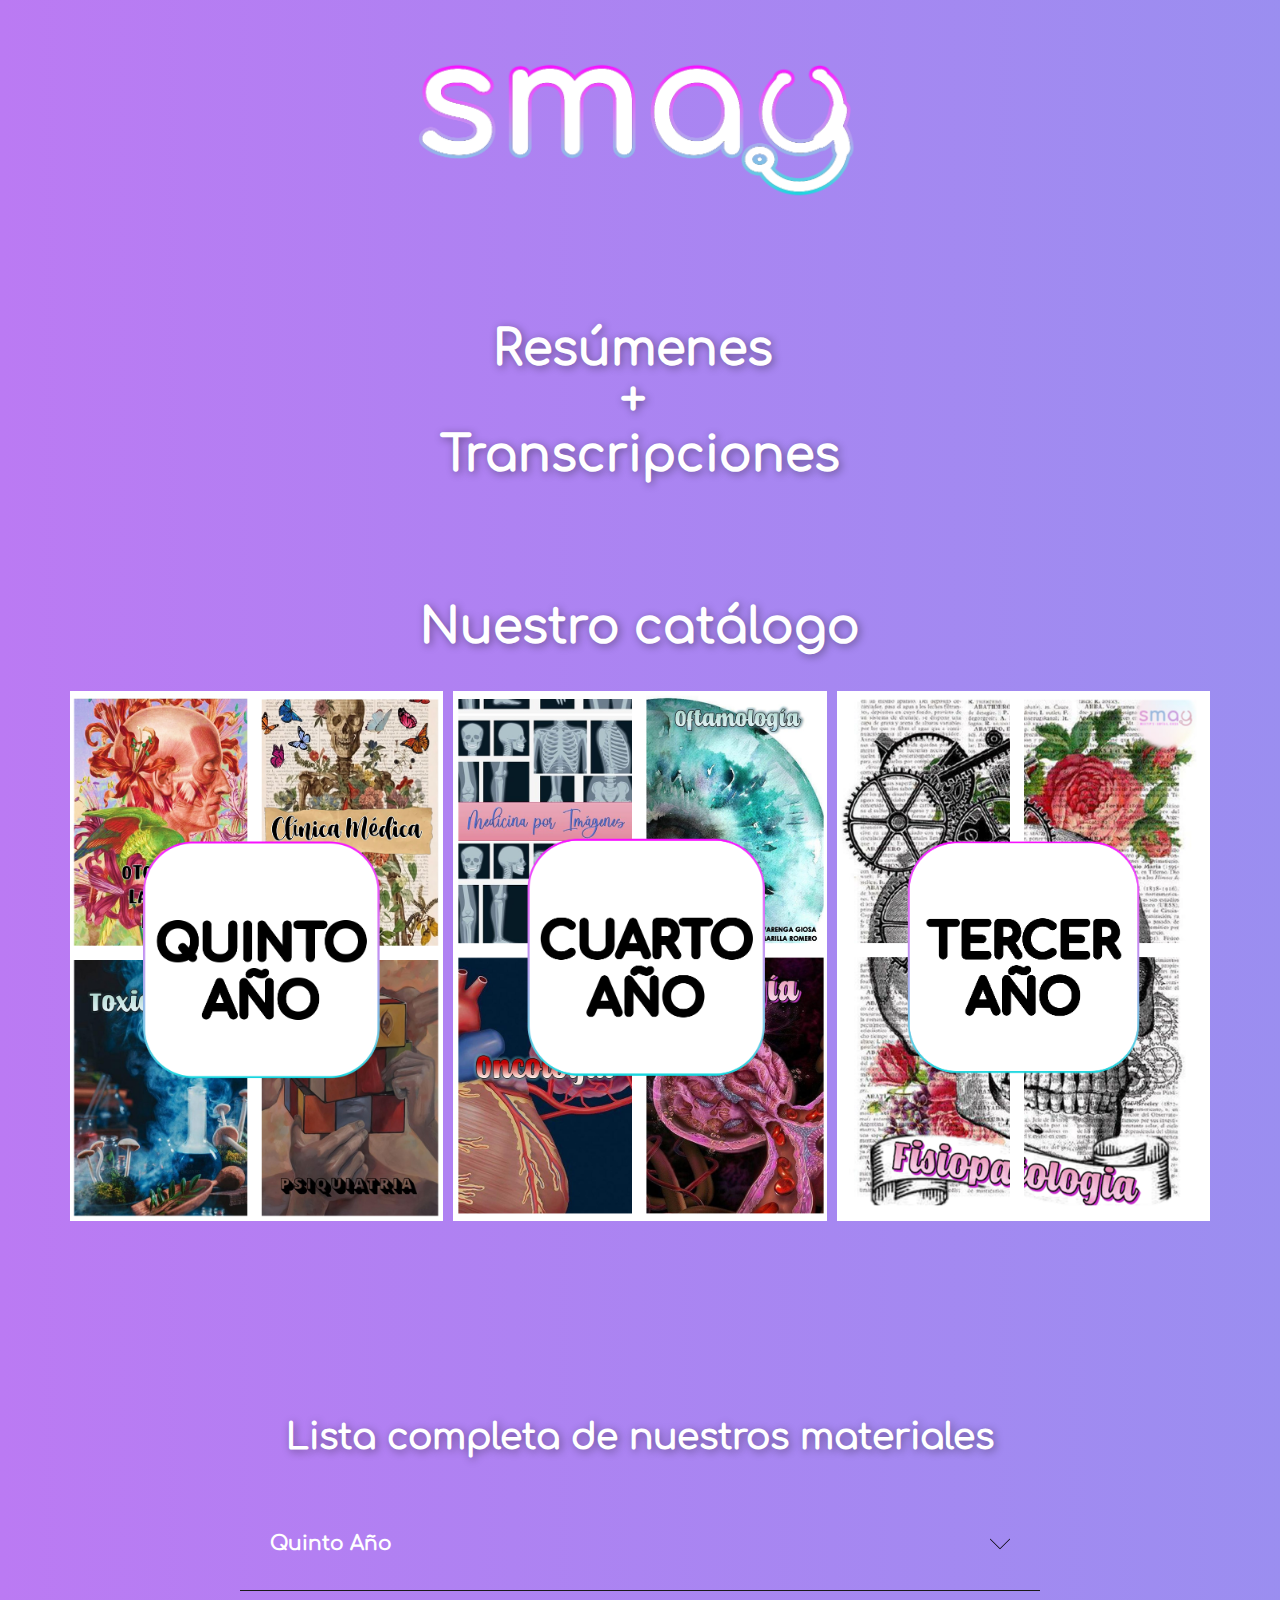
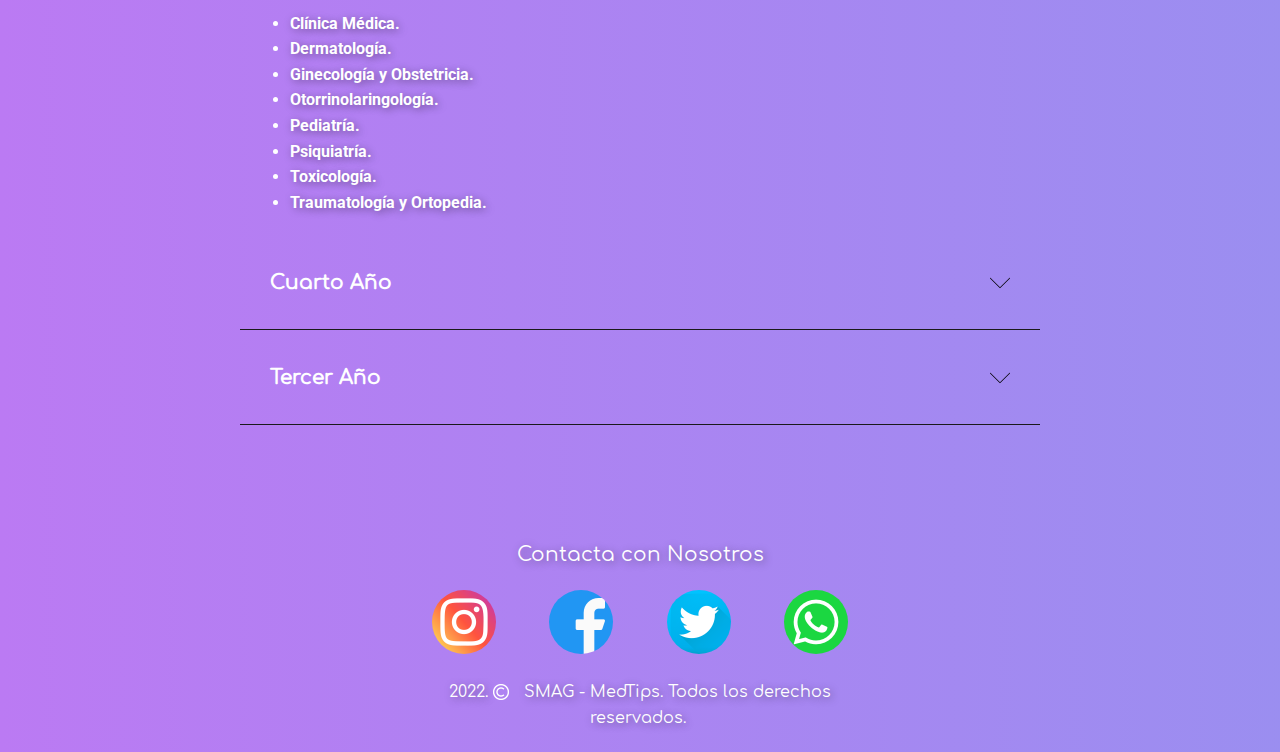
<file: index.html>
<!DOCTYPE html>
<html style="font-size: 16px">
  <head>
    <meta name="viewport" content="width=device-width, initial-scale=1.0" />
    <meta charset="utf-8" />
    <meta name="keywords" content="The Accordion" />
    <meta
      name="description"
      content="Encontra aquí Resumenes y Transcripciones impresas a color para acompañar tu año lectivo en la carrera de Medicina."
    />
    <meta name="page_type" content="np-template-header-footer-from-plugin" />
    <title>Medtips: Resumenes y Transcripciones</title>
    <link rel="stylesheet" href="nicepage.css" media="screen" />
    <link rel="stylesheet" href="index.css" media="screen" />
    <link rel="icon" href="./images/favicon.ico" type="image/x-icon" />
    <script
      class="u-script"
      type="text/javascript"
      src="jquery.js"
      defer=""
    ></script>
    <script
      class="u-script"
      type="text/javascript"
      src="nicepage.js"
      defer=""
    ></script>
    <meta name="generator" content="Nicepage 4.2.6, nicepage.com" />
    <meta property="og:title" content="MEDTIPS" />
    <meta
      property="og:description"
      content="Encontra aquí Resumenes y Transcripciones impresas."
    />
    <meta property="og:image" content="images/SMAGLOGO.png" />

    <link
      id="u-theme-google-font"
      rel="stylesheet"
      href="https://fonts.googleapis.com/css?family=Roboto:100,100i,300,300i,400,400i,500,500i,700,700i,900,900i|Open+Sans:300,300i,400,400i,600,600i,700,700i,800,800i"
    />
    <link
      id="u-page-google-font"
      rel="stylesheet"
      href="https://fonts.googleapis.com/css?family=Roboto:100,100i,300,300i,400,400i,500,500i,700,700i,900,900i"
    />

    <script type="application/ld+json">
      {
        "@context": "http://schema.org",
        "@type": "Organization",
        "name": "medtips",
        "logo": "images/SMAGLOGO.png?rand=e5c7"
      }
    </script>
    <meta name="theme-color" content="#478ac9" />
    <meta property="og:type" content="website" />
  </head>
  <body
    data-home-page="index.html"
    data-home-page-title="index"
    class="u-body"
    id="this"
  >
    <header class="u-clearfix u-header" id="sec-42ec">
      <div class="u-clearfix u-sheet u-valign-middle-xs u-sheet-1">
        <a
          href="./index.html"
          class="u-image u-logo u-image-1"
          data-image-width="932"
          data-image-height="291"
          title="Inicio"
        >
          <img
            src="images/SMAGLOGO.png?rand=e5c7"
            class="u-logo-image u-logo-image-1"
          />
        </a>
      </div>
    </header>
    <section class="u-clearfix u-section-1" id="sec-7d6d">
      <div class="u-clearfix u-sheet u-sheet-1">
        <h1
          class="u-align-center u-custom-font u-text u-text-body-alt-color u-text-default-lg u-text-default-md u-text-default-sm u-text-default-xl u-text-1"
        >
          Resúmenes&nbsp;<br />+&nbsp;<br />Transcripciones
        </h1>
        <h1
          class="u-align-center u-custom-font u-text u-text-body-alt-color u-text-default-lg u-text-default-md u-text-default-sm u-text-default-xl u-text-2"
        >
          Nuestro catálogo
        </h1>
        <div class="u-expanded-width u-list u-list-1">
          <div class="u-repeater u-repeater-1">
            <div
              class="u-container-style u-image u-list-item u-repeater-item u-image-1"
              data-image-width="949"
              data-image-height="1328"
              data-href="./quinto.html"
            >
              <div
                class="u-container-layout u-similar-container u-valign-top-lg u-valign-top-md u-valign-top-sm u-valign-top-xl u-container-layout-1"
              ></div>
            </div>
            <div
              class="u-container-style u-image u-list-item u-repeater-item u-image-2"
              data-image-width="948"
              data-image-height="1327"
              data-href="./cuarto.html"
            >
              <div
                class="u-container-layout u-similar-container u-valign-top-lg u-valign-top-md u-valign-top-sm u-valign-top-xl u-container-layout-2"
              ></div>
            </div>
            <div
              class="u-container-style u-image u-list-item u-repeater-item u-image-3"
              data-image-width="969"
              data-image-height="1357"
              data-href="./tercero.html"
            >
              <div
                class="u-container-layout u-similar-container u-valign-top-lg u-valign-top-md u-valign-top-sm u-valign-top-xl u-container-layout-3"
              ></div>
            </div>
          </div>
        </div>
      </div>
    </section>
    <section class="u-align-center u-clearfix u-section-2" id="sec-b31f">
      <div class="u-clearfix u-sheet u-sheet-1">
        <h2
          class="u-custom-font u-text u-text-body-alt-color u-text-default u-text-1"
        >
          Lista completa de nuestros materiales
        </h2>
        <div class="u-accordion u-spacing-2 u-accordion-1">
          <div class="u-accordion-item">
            <a
              class="active u-accordion-link u-border-1 u-border-active-grey-90 u-border-grey-90 u-border-hover-black u-border-no-left u-border-no-right u-border-no-top u-button-style u-custom-font u-text-active-white u-text-body-alt-color u-text-hover-white u-accordion-link-1"
              id="link-accordion-7c0e"
              aria-controls="accordion-7c0e"
              aria-selected="true"
            >
              <span class="u-accordion-link-text">Quinto Año</span
              ><span class="u-accordion-link-icon u-icon u-text-black u-icon-1"
                ><svg
                  class="u-svg-link"
                  preserveAspectRatio="xMidYMin slice"
                  viewBox="0 0 512 512"
                  style=""
                >
                  <use
                    xmlns:xlink="http://www.w3.org/1999/xlink"
                    xlink:href="#svg-efea"
                  ></use></svg
                ><svg
                  class="u-svg-content"
                  viewBox="0 0 512 512"
                  x="0px"
                  y="0px"
                  id="svg-efea"
                  style="enable-background: new 0 0 512 512"
                >
                  <g>
                    <g>
                      <path
                        d="M509.121,125.966c-3.838-3.838-10.055-3.838-13.893,0L256.005,365.194L16.771,125.966c-3.838-3.838-10.055-3.838-13.893,0    c-3.838,3.838-3.838,10.055,0,13.893l246.18,246.175c1.842,1.842,4.337,2.878,6.947,2.878c2.61,0,5.104-1.036,6.946-2.878    l246.17-246.175C512.959,136.021,512.959,129.804,509.121,125.966z"
                      ></path>
                    </g>
                  </g></svg
              ></span>
            </a>
            <div
              class="u-accordion-active u-accordion-pane u-align-left u-container-style u-accordion-pane-1"
              id="accordion-7c0e"
              aria-labelledby="link-accordion-7c0e"
            >
              <div class="u-container-layout u-valign-top u-container-layout-1">
                <ul
                  class="u-custom-font u-font-roboto u-text u-text-body-alt-color u-text-2"
                >
                  <li>Clínica Médica.&nbsp;</li>
                  <li>Dermatología.&nbsp;</li>
                  <li>Ginecología y Obstetricia.&nbsp;</li>
                  <li>Otorrinolaringología.&nbsp;</li>
                  <li>Pediatría.&nbsp;</li>
                  <li>Psiquiatría.&nbsp;</li>
                  <li>Toxicología.&nbsp;</li>
                  <li>Traumatología y Ortopedia.</li>
                </ul>
              </div>
            </div>
          </div>
          <div class="u-accordion-item">
            <a
              class="u-accordion-link u-border-1 u-border-active-grey-90 u-border-grey-90 u-border-hover-black u-border-no-left u-border-no-right u-border-no-top u-button-style u-custom-font u-text-active-white u-text-body-alt-color u-text-hover-white u-accordion-link-2"
              id="link-accordion-05cb"
              aria-controls="accordion-05cb"
              aria-selected="false"
            >
              <span class="u-accordion-link-text">Cuarto Año<br /> </span
              ><span class="u-accordion-link-icon u-icon u-text-black u-icon-2"
                ><svg
                  class="u-svg-link"
                  preserveAspectRatio="xMidYMin slice"
                  viewBox="0 0 512 512"
                  style=""
                >
                  <use
                    xmlns:xlink="http://www.w3.org/1999/xlink"
                    xlink:href="#svg-6ce4"
                  ></use></svg
                ><svg
                  class="u-svg-content"
                  viewBox="0 0 512 512"
                  x="0px"
                  y="0px"
                  id="svg-6ce4"
                  style="enable-background: new 0 0 512 512"
                >
                  <g>
                    <g>
                      <path
                        d="M509.121,125.966c-3.838-3.838-10.055-3.838-13.893,0L256.005,365.194L16.771,125.966c-3.838-3.838-10.055-3.838-13.893,0    c-3.838,3.838-3.838,10.055,0,13.893l246.18,246.175c1.842,1.842,4.337,2.878,6.947,2.878c2.61,0,5.104-1.036,6.946-2.878    l246.17-246.175C512.959,136.021,512.959,129.804,509.121,125.966z"
                      ></path>
                    </g>
                  </g></svg
              ></span>
            </a>
            <div
              class="u-accordion-pane u-align-left u-container-style u-accordion-pane-2"
              id="accordion-05cb"
              aria-labelledby="link-accordion-05cb"
            >
              <div class="u-container-layout u-valign-top u-container-layout-2">
                <ul
                  class="u-custom-font u-font-roboto u-text u-text-body-alt-color u-text-3"
                >
                  <li>Farmacología.&nbsp;</li>
                  <li>Medicina por Imágenes.&nbsp;</li>
                  <li>Medicina Tropical.&nbsp;</li>
                  <li>Oftalmología.&nbsp;</li>
                  <li>
                    Oncología.&nbsp;<span style="font-weight: 700"></span>
                  </li>
                  <li>Semiología Médica.&nbsp;</li>
                  <li>Urología.</li>
                </ul>
              </div>
            </div>
          </div>
          <div class="u-accordion-item">
            <a
              class="u-accordion-link u-border-1 u-border-active-grey-90 u-border-grey-90 u-border-hover-black u-border-no-left u-border-no-right u-border-no-top u-button-style u-custom-font u-text-active-white u-text-body-alt-color u-text-hover-white u-accordion-link-3"
              id="link-accordion-a6bb"
              aria-controls="accordion-a6bb"
              aria-selected="false"
            >
              <span class="u-accordion-link-text">Tercer Año</span
              ><span class="u-accordion-link-icon u-icon u-text-black u-icon-3"
                ><svg
                  class="u-svg-link"
                  preserveAspectRatio="xMidYMin slice"
                  viewBox="0 0 512 512"
                  style=""
                >
                  <use
                    xmlns:xlink="http://www.w3.org/1999/xlink"
                    xlink:href="#svg-4429"
                  ></use></svg
                ><svg
                  class="u-svg-content"
                  viewBox="0 0 512 512"
                  x="0px"
                  y="0px"
                  id="svg-4429"
                  style="enable-background: new 0 0 512 512"
                >
                  <g>
                    <g>
                      <path
                        d="M509.121,125.966c-3.838-3.838-10.055-3.838-13.893,0L256.005,365.194L16.771,125.966c-3.838-3.838-10.055-3.838-13.893,0    c-3.838,3.838-3.838,10.055,0,13.893l246.18,246.175c1.842,1.842,4.337,2.878,6.947,2.878c2.61,0,5.104-1.036,6.946-2.878    l246.17-246.175C512.959,136.021,512.959,129.804,509.121,125.966z"
                      ></path>
                    </g>
                  </g></svg
              ></span>
            </a>
            <div
              class="u-accordion-pane u-align-left u-container-style u-accordion-pane-3"
              id="accordion-a6bb"
              aria-labelledby="link-accordion-a6bb"
            >
              <div class="u-container-layout u-container-layout-3">
                <ul
                  class="u-custom-font u-font-roboto u-text u-text-white u-text-4"
                >
                  <li>Fisiopatología.</li>
                </ul>
              </div>
            </div>
          </div>
        </div>
      </div>
    </section>

    <footer class="u-align-center u-clearfix u-footer" id="sec-83ea">
      <div class="u-clearfix u-sheet u-sheet-1">
        <p
          class="u-custom-font u-small-text u-text u-text-body-alt-color u-text-variant u-text-1"
        >
          Contacta con Nosotros
        </p>
        <div class="u-layout-grid u-list u-list-1">
          <div class="u-repeater u-repeater-1">
            <div class="u-container-style u-list-item u-repeater-item">
              <div
                class="u-container-layout u-similar-container u-valign-top-xl u-container-layout-1"
              >
                <span
                  class="u-custom-item u-file-icon u-icon u-icon-circle u-text-palette-1-base u-icon-1"
                  data-href="https://www.instagram.com/smag1222/"
                  data-target="_blank"
                  ><img src="images/2111463.png" alt=""
                /></span>
              </div>
            </div>
            <div class="u-container-style u-list-item u-repeater-item">
              <div
                class="u-container-layout u-similar-container u-valign-top-xl u-container-layout-2"
              >
                <span
                  class="u-custom-item u-file-icon u-icon u-icon-circle u-icon-2"
                  data-href="https://www.facebook.com/medtipssmag"
                  data-target="_blank"
                  ><img src="images/889102.png" alt=""
                /></span>
              </div>
            </div>
            <div class="u-container-style u-list-item u-repeater-item">
              <div
                class="u-container-layout u-similar-container u-valign-top-xl u-container-layout-3"
              >
                <span
                  class="u-custom-item u-file-icon u-icon u-icon-circle u-text-palette-1-base u-icon-3"
                  data-href="https://twitter.com/smag1222"
                  data-target="_blank"
                  ><img src="images/1409937.png" alt=""
                /></span>
              </div>
            </div>
            <div class="u-container-style u-list-item u-repeater-item">
              <div
                class="u-container-layout u-similar-container u-valign-top-xl u-container-layout-4"
              >
                <span
                  class="u-custom-item u-file-icon u-icon u-icon-circle u-icon-4"
                  data-href="https://api.whatsapp.com/send?phone=595991473070&amp;text=Hola!%20"
                  data-target="_blank"
                  ><img src="images/124034.png" alt=""
                /></span>
              </div>
            </div>
          </div>
        </div>
        <p
          class="u-custom-font u-small-text u-text u-text-body-alt-color u-text-variant u-text-2"
        >
          2022.&nbsp;<a
            href="https://nicepage.com/c/about-us-html-templates"
            class="u-active-none u-border-none u-btn u-button-link u-button-style u-hover-none u-none u-text-body-alt-color u-btn-1"
            ><span class="u-file-icon u-icon u-text-white u-icon-5"
              ><img src="images/7.png" alt="" /></span
            >&nbsp; </a
          >&nbsp;SMAG - MedTips. Todos los derechos reservados.&nbsp;
        </p>
      </div>
    </footer>
    <span
      style="
        height: 64px;
        width: 64px;
        margin-left: 0px;
        margin-right: auto;
        margin-top: 0px;
        background-image: none;
        right: 20px;
        bottom: 20px;
      "
      class="u-back-to-top u-icon u-icon-circle u-spacing-15 u-white"
      data-href="#"
    >
      <svg
        class="u-svg-link"
        preserveAspectRatio="xMidYMin slice"
        viewBox="0 0 551.13 551.13"
      >
        <use
          xmlns:xlink="http://www.w3.org/1999/xlink"
          xlink:href="#svg-1d98"
        ></use>
      </svg>
      <svg
        class="u-svg-content"
        enable-background="new 0 0 551.13 551.13"
        viewBox="0 0 551.13 551.13"
        xmlns="http://www.w3.org/2000/svg"
        id="svg-1d98"
      >
        <path
          d="m275.565 189.451 223.897 223.897h51.668l-275.565-275.565-275.565 275.565h51.668z"
        ></path>
      </svg>
    </span>
  </body>
</html>
</file>
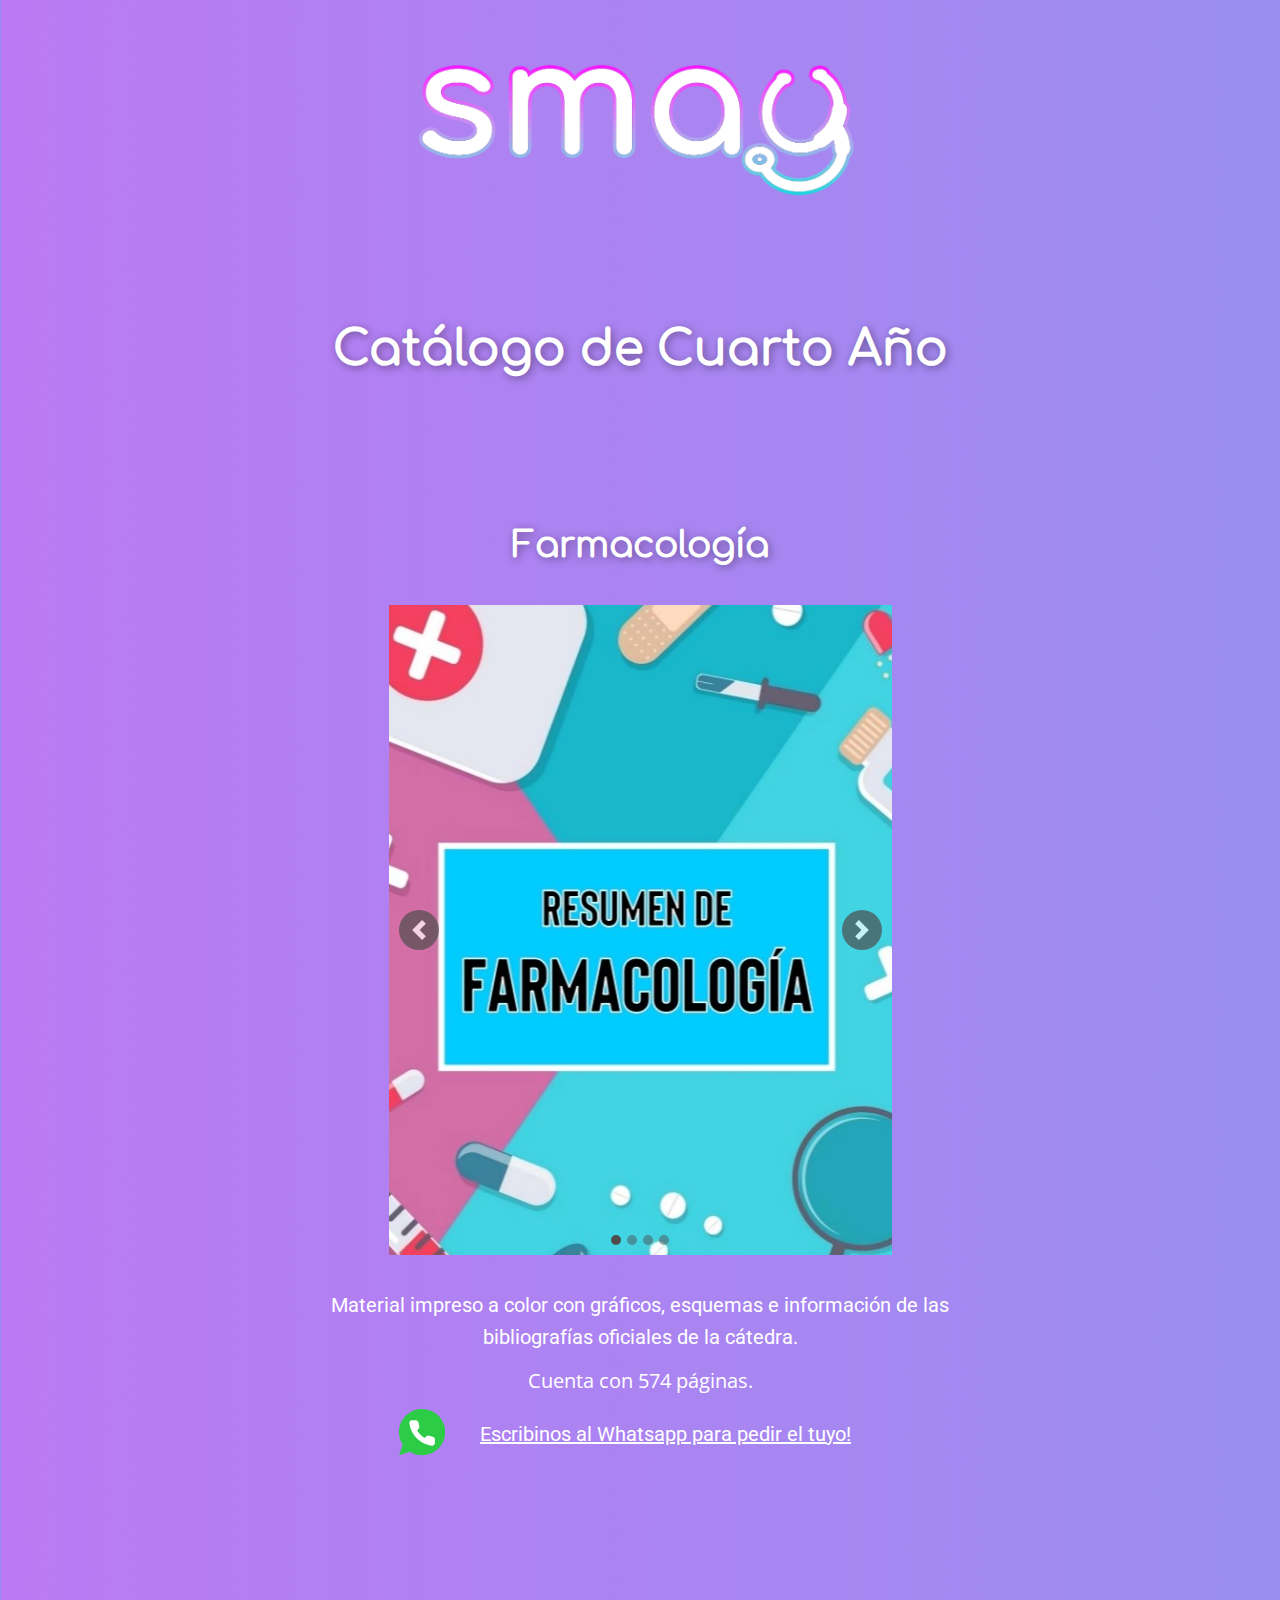
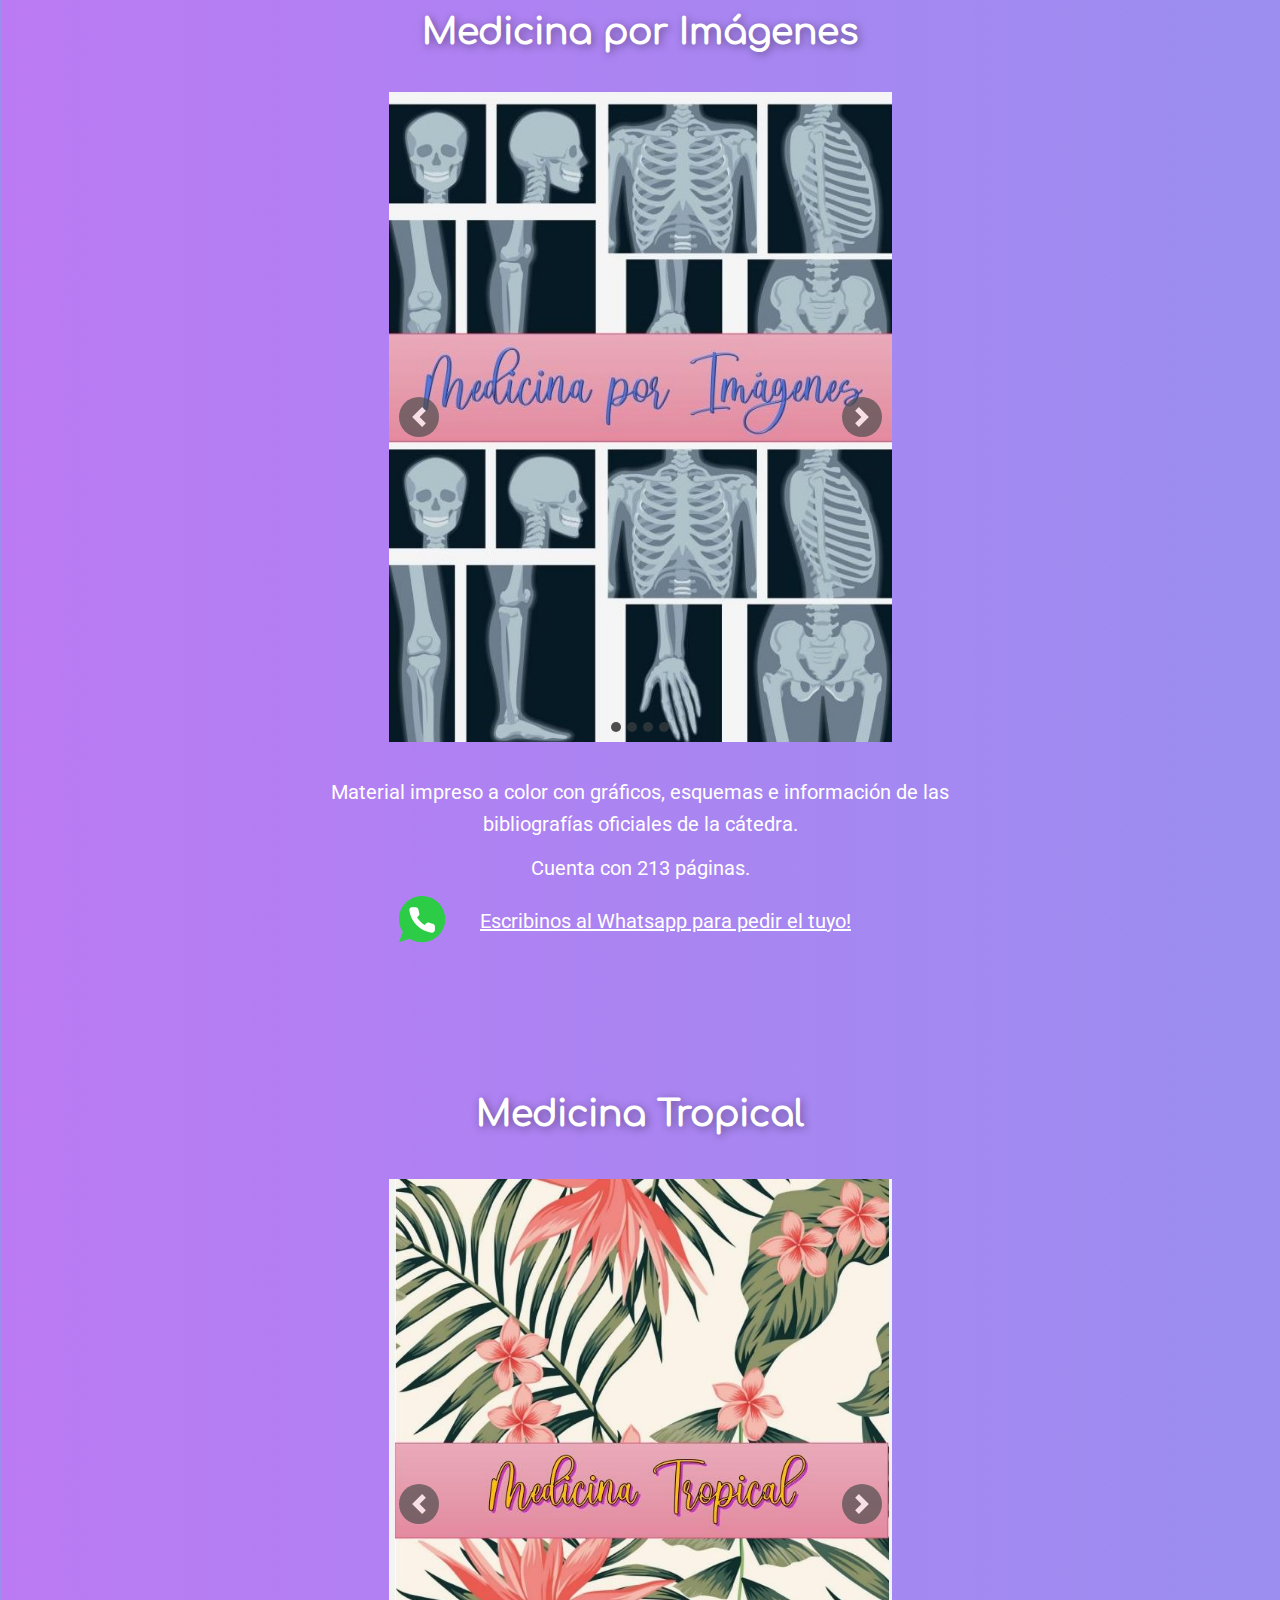
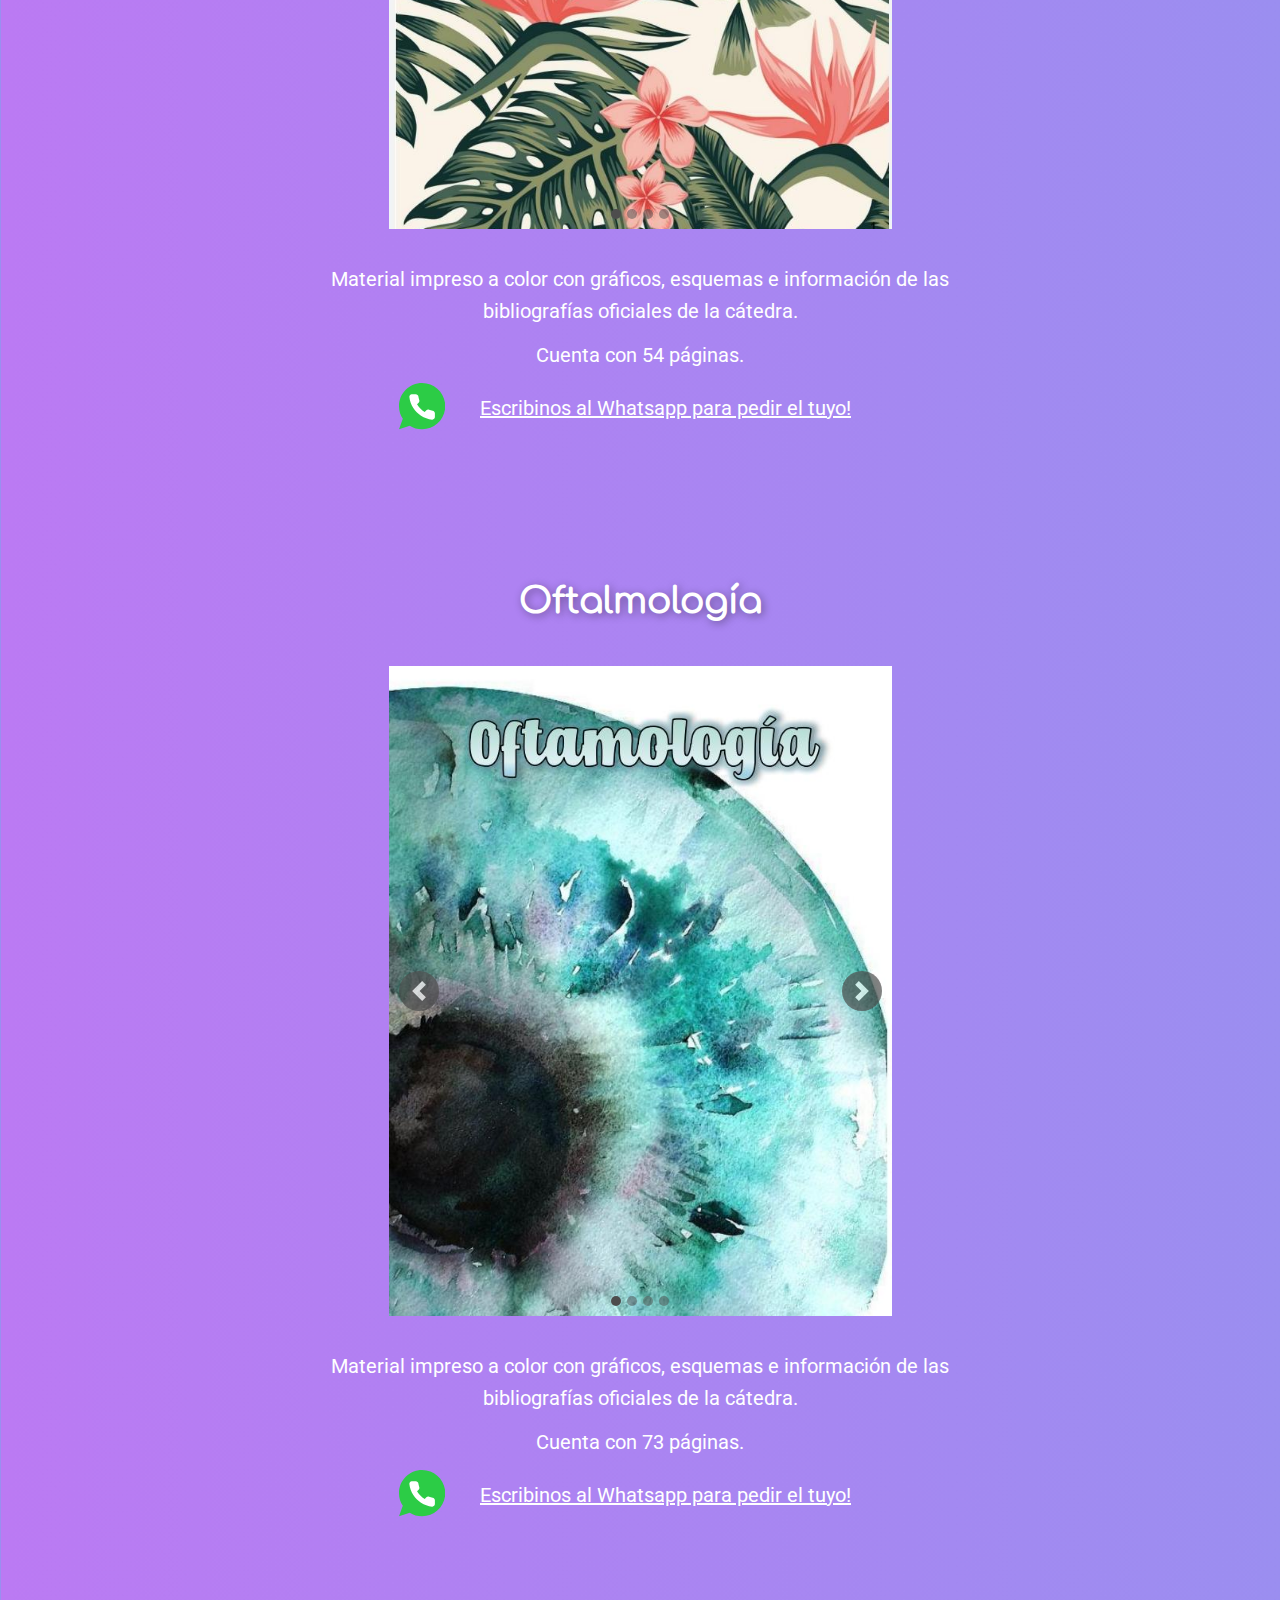
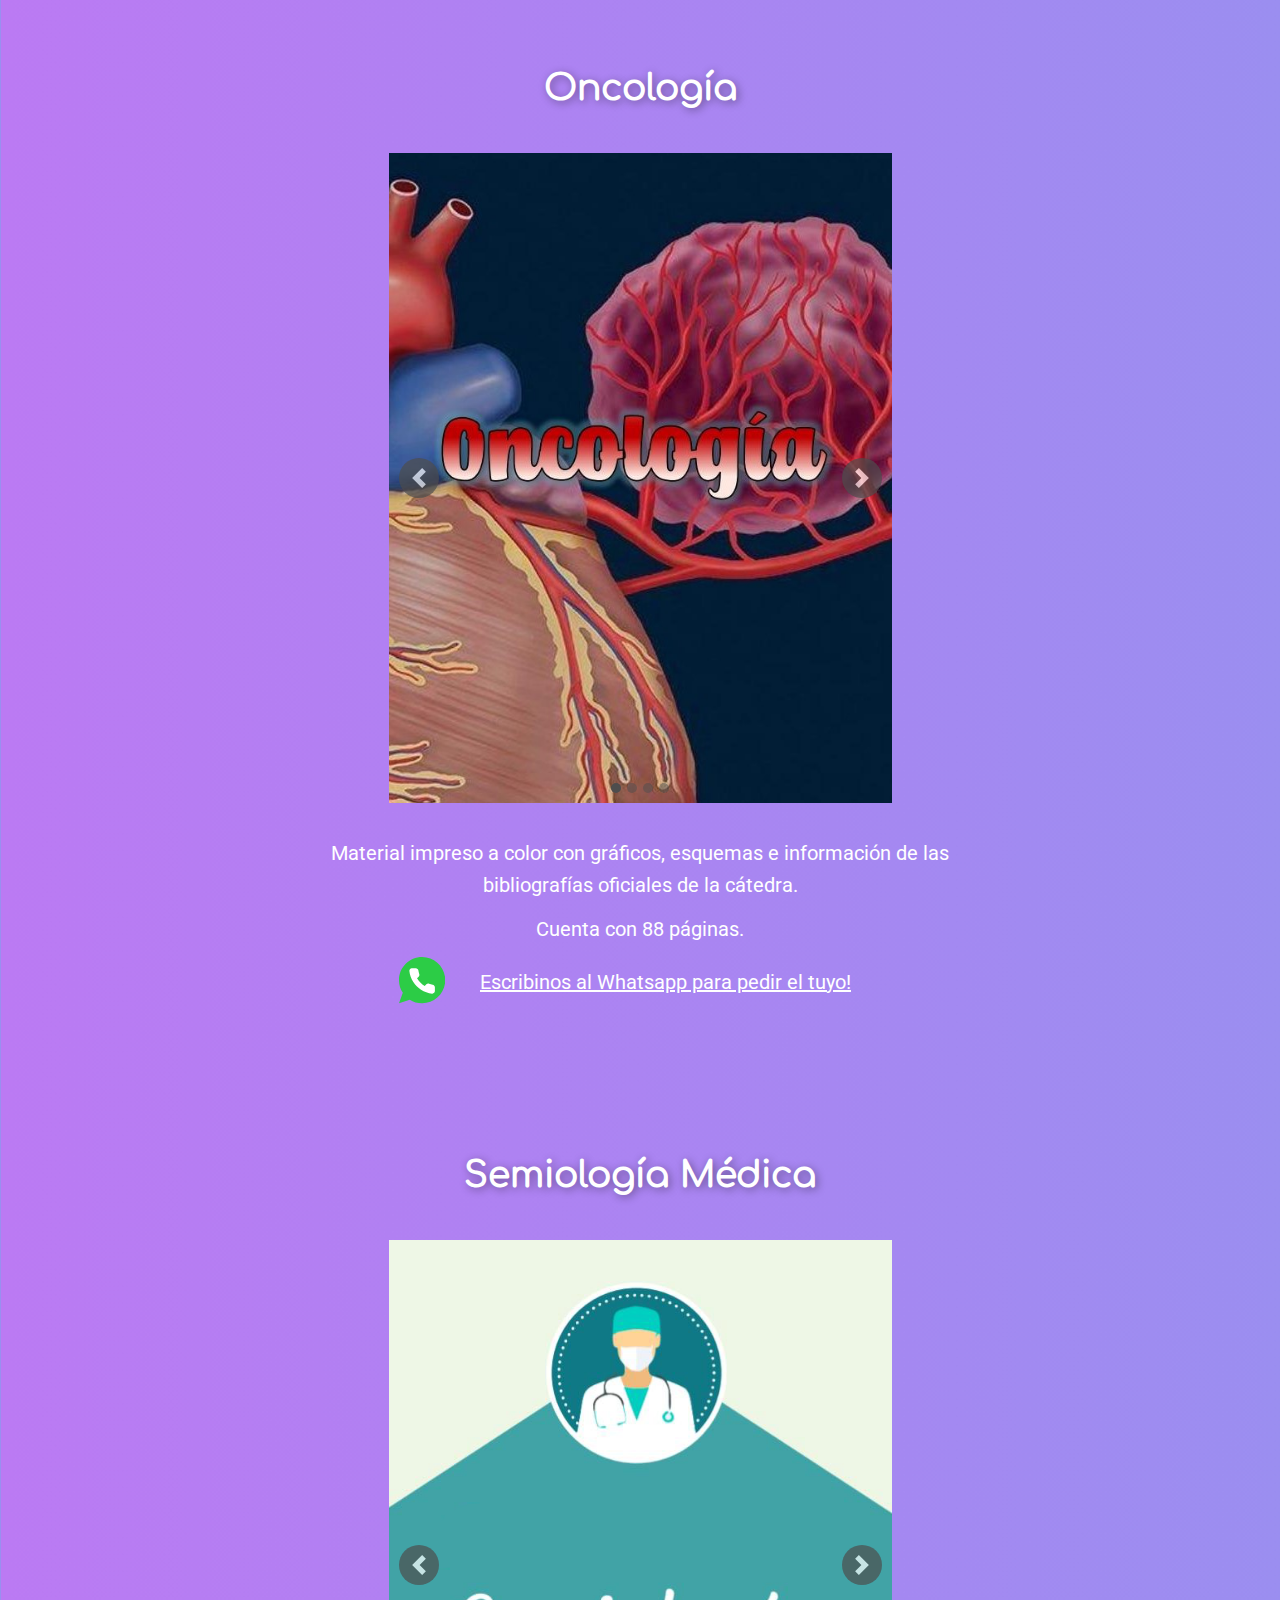
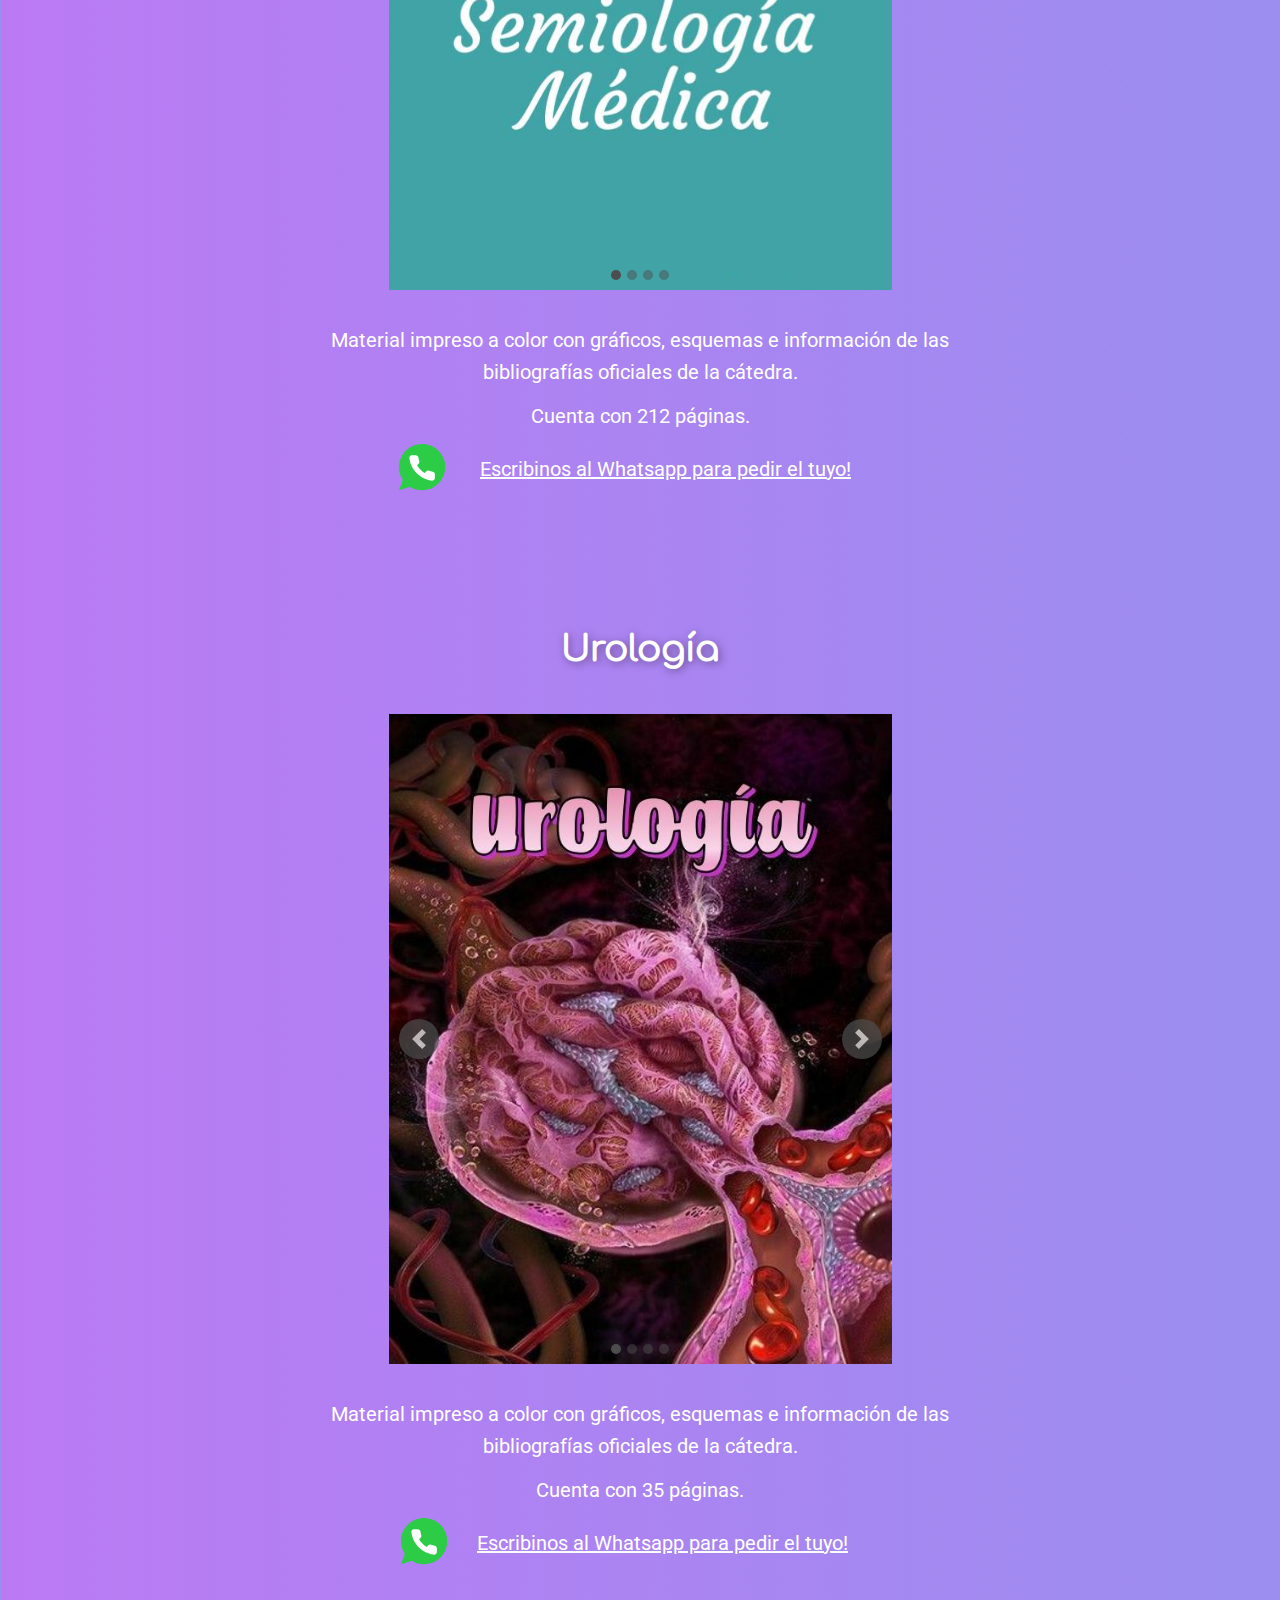
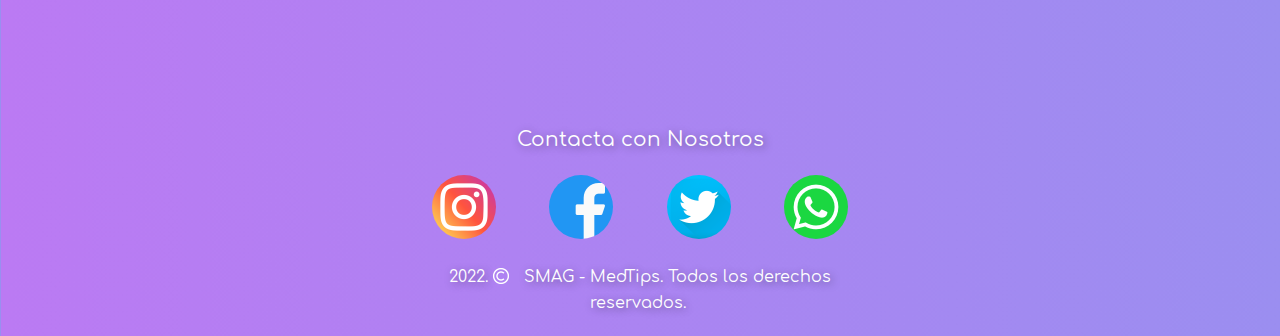
<file: cuarto.html>
<!DOCTYPE html>
<html style="font-size: 16px">
  <head>
    <meta name="viewport" content="width=device-width, initial-scale=1.0" />
    <meta charset="utf-8" />
    <meta name="keywords" content="The Accordion" />
    <meta
      name="description"
      content="Encontra aquí Resumenes y Transcripciones impresas a color para acompañar tu año lectivo en la carrera de Medicina."
    />
    <meta name="page_type" content="np-template-header-footer-from-plugin" />
    <title>Medtips: Resumenes y Transcripciones</title>
    <link rel="stylesheet" href="nicepage.css" media="screen" />
    <link rel="stylesheet" href="cuarto.css" media="screen" />
    <link rel="icon" href="./images/favicon.ico" type="image/x-icon" />
    <script
      class="u-script"
      type="text/javascript"
      src="jquery.js"
      defer=""
    ></script>
    <script
      class="u-script"
      type="text/javascript"
      src="nicepage.js"
      defer=""
    ></script>
    <meta name="generator" content="Nicepage 4.2.6, nicepage.com" />
    <meta property="og:title" content="MEDTIPS" />
    <meta
      property="og:description"
      content="Encontra aquí Resumenes y Transcripciones impresas."
    />
    <meta property="og:image" content="images/SMAGLOGO.png" />

    <link
      id="u-theme-google-font"
      rel="stylesheet"
      href="https://fonts.googleapis.com/css?family=Roboto:100,100i,300,300i,400,400i,500,500i,700,700i,900,900i|Open+Sans:300,300i,400,400i,600,600i,700,700i,800,800i"
    />
    <link
      id="u-page-google-font"
      rel="stylesheet"
      href="https://fonts.googleapis.com/css?family=Roboto:100,100i,300,300i,400,400i,500,500i,700,700i,900,900i|Open+Sans:300,300i,400,400i,600,600i,700,700i,800,800i"
    />

    <script type="application/ld+json">
      {
        "@context": "http://schema.org",
        "@type": "Organization",
        "name": "medtips",
        "logo": "images/SMAGLOGO.png?rand=e5c7"
      }
    </script>
    <meta name="theme-color" content="#478ac9" />
    <meta property="og:type" content="website" />
  </head>
  <body class="u-body" id="this">
    <header class="u-clearfix u-header" id="sec-42ec">
      <div class="u-clearfix u-sheet u-valign-middle-xs u-sheet-1">
        <a
          href="./index.html"
          class="u-image u-logo u-image-1"
          data-image-width="932"
          data-image-height="291"
          title="Inicio"
        >
          <img
            src="images/SMAGLOGO.png?rand=e5c7"
            class="u-logo-image u-logo-image-1"
          />
        </a>
      </div>
    </header>
    <section class="u-clearfix u-section-1" id="sec-7d6d">
      <div
        class="u-clearfix u-sheet u-valign-middle-lg u-valign-middle-md u-valign-middle-sm u-valign-middle-xs u-sheet-1"
      >
        <h1
          class="u-align-center u-custom-font u-text u-text-body-alt-color u-text-default-lg u-text-default-md u-text-default-sm u-text-default-xl u-text-1"
        >
          Catálogo de Cuarto Año
        </h1>
      </div>
    </section>
    <section class="u-align-center u-clearfix u-section-2" id="sec-0cdd">
      <div class="u-clearfix u-sheet u-sheet-1">
        <h2
          class="u-custom-font u-text u-text-body-alt-color u-text-default u-text-1"
        >
          Farmacología
        </h2>
        <div
          class="u-carousel u-gallery u-gallery-slider u-layout-carousel u-lightbox u-no-transition u-show-text-none u-gallery-1"
          id="carousel-ca7d"
          data-interval="5000"
          data-u-ride="carousel"
        >
          <ol
            class="u-absolute-hcenter u-carousel-indicators u-carousel-indicators-1"
          >
            <li
              data-u-target="#carousel-ca7d"
              data-u-slide-to="0"
              class="u-active u-grey-70 u-shape-circle"
              style="width: 10px; height: 10px"
            ></li>
            <li
              data-u-target="#carousel-ca7d"
              data-u-slide-to="1"
              class="u-grey-70 u-shape-circle"
              style="width: 10px; height: 10px"
            ></li>
            <li
              data-u-target="#carousel-ca7d"
              data-u-slide-to="2"
              class="u-grey-70 u-shape-circle"
              style="width: 10px; height: 10px"
            ></li>
            <li
              data-u-target="#carousel-ca7d"
              data-u-slide-to="3"
              class="u-grey-70 u-shape-circle"
              style="width: 10px; height: 10px"
            ></li>
          </ol>
          <div
            class="u-carousel-inner u-gallery-inner u-gallery-inner-1"
            role="listbox"
          >
            <div
              class="u-active u-carousel-item u-gallery-item u-carousel-item-1"
            >
              <div
                class="u-back-slide"
                data-image-width="527"
                data-image-height="738"
              >
                <img
                  class="u-back-image u-expanded"
                  src="images/FARMACO-PORTADA.jpeg"
                />
              </div>
              <div
                class="u-align-center u-over-slide u-shading u-valign-bottom u-over-slide-1"
              >
                <h3 class="u-gallery-heading">Sample Title</h3>
                <p class="u-gallery-text">Sample Text</p>
              </div>
            </div>
            <div class="u-carousel-item u-gallery-item u-carousel-item-2">
              <div
                class="u-back-slide"
                data-image-width="571"
                data-image-height="800"
              >
                <img
                  class="u-back-image u-expanded u-back-image-2"
                  src="images/FARMACO-1.jpeg"
                />
              </div>
              <div
                class="u-align-center u-over-slide u-shading u-valign-bottom u-over-slide-2"
              >
                <h3 class="u-gallery-heading">Sample Title</h3>
                <p class="u-gallery-text">Sample Text</p>
              </div>
            </div>
            <div
              class="u-carousel-item u-gallery-item u-carousel-item-3"
              data-image-width="791"
              data-image-height="1107"
            >
              <div
                class="u-back-slide"
                data-image-width="579"
                data-image-height="810"
              >
                <img
                  class="u-back-image u-expanded u-back-image-3"
                  src="images/FARMACO-21.jpeg"
                />
              </div>
              <div
                class="u-align-center u-over-slide u-shading u-valign-bottom u-over-slide-3"
              >
                <h3 class="u-gallery-heading"></h3>
                <p class="u-gallery-text"></p>
              </div>
              <style data-mode="XL" data-visited="true"></style>
              <style data-mode="LG"></style>
              <style data-mode="MD" data-visited="true"></style>
              <style data-mode="SM" data-visited="true"></style>
              <style data-mode="XS" data-visited="true"></style>
            </div>
            <div
              class="u-carousel-item u-gallery-item u-carousel-item-4"
              data-image-width="603"
              data-image-height="843"
            >
              <div
                class="u-back-slide"
                data-image-width="592"
                data-image-height="892"
              >
                <img
                  class="u-back-image u-expanded u-back-image-4"
                  src="images/FARMACO-3.jpeg"
                />
              </div>
              <div
                class="u-align-center u-over-slide u-shading u-valign-bottom u-over-slide-4"
              >
                <h3 class="u-gallery-heading"></h3>
                <p class="u-gallery-text"></p>
              </div>
              <style data-mode="XL" data-visited="true"></style>
              <style data-mode="LG"></style>
              <style data-mode="MD" data-visited="true"></style>
              <style data-mode="SM" data-visited="true"></style>
              <style data-mode="XS" data-visited="true"></style>
            </div>
          </div>
          <a
            class="u-absolute-vcenter u-carousel-control u-carousel-control-prev u-grey-70 u-icon-circle u-opacity u-opacity-70 u-spacing-10 u-text-white u-carousel-control-1"
            href="#carousel-ca7d"
            role="button"
            data-u-slide="prev"
          >
            <span aria-hidden="true">
              <svg viewBox="0 0 8 8">
                <path
                  d="M5.25 0l-4 4 4 4 1.5-1.5-2.5-2.5 2.5-2.5-1.5-1.5z"
                ></path>
              </svg>
            </span>
            <span class="sr-only">
              <svg viewBox="0 0 8 8">
                <path
                  d="M5.25 0l-4 4 4 4 1.5-1.5-2.5-2.5 2.5-2.5-1.5-1.5z"
                ></path>
              </svg>
            </span>
          </a>
          <a
            class="u-absolute-vcenter u-carousel-control u-carousel-control-next u-grey-70 u-icon-circle u-opacity u-opacity-70 u-spacing-10 u-text-white u-carousel-control-2"
            href="#carousel-ca7d"
            role="button"
            data-u-slide="next"
          >
            <span aria-hidden="true">
              <svg viewBox="0 0 8 8">
                <path
                  d="M2.75 0l-1.5 1.5 2.5 2.5-2.5 2.5 1.5 1.5 4-4-4-4z"
                ></path>
              </svg>
            </span>
            <span class="sr-only">
              <svg viewBox="0 0 8 8">
                <path
                  d="M2.75 0l-1.5 1.5 2.5 2.5-2.5 2.5 1.5 1.5 4-4-4-4z"
                ></path>
              </svg>
            </span>
          </a>
        </div>
        <p
          class="u-custom-font u-font-roboto u-large-text u-text u-text-body-alt-color u-text-variant u-text-2"
        >
          Material impreso a color con gráficos, esquemas e información de las
          bibliografías oficiales de la cátedra.
        </p>
        <p
          class="u-large-text u-text u-text-body-alt-color u-text-default u-text-variant u-text-3"
        >
          Cuenta con 574 páginas.
        </p>
        <a
          href="https://nicepage.com/c/table-html-templates"
          class="u-active-none u-btn u-button-style u-custom-font u-hover-none u-none u-text-black u-text-hover-palette-2-base u-btn-1"
          target="_blank"
          ><span class="u-icon u-text-custom-color-1 u-icon-1"
            ><svg
              class="u-svg-content"
              viewBox="0 0 512 512"
              x="0px"
              y="0px"
              style="width: 1em; height: 1em"
            >
              <path
                style="fill: currentColor"
                d="M256,0C114.617,0,0,114.617,0,256c0,52.03,15.563,100.414,42.231,140.818L0,512l119.128-39.706  C158.72,497.399,205.639,512,256,512c141.383,0,256-114.617,256-256S397.383,0,256,0z"
              ></path>
              <path
                style="fill: #ffffff"
                d="M397.233,335.078V377.6c0.062,15.66-12.606,28.398-28.292,28.469c-0.892,0-1.783-0.035-2.675-0.115  c-43.705-4.74-85.689-19.641-122.571-43.52c-34.313-21.76-63.409-50.803-85.222-85.054c-24.002-36.979-38.938-79.086-43.599-122.898  c-1.412-15.59,10.108-29.378,25.732-30.791c0.847-0.062,1.686-0.106,2.534-0.106h42.611c14.257-0.141,26.412,10.293,28.407,24.382  c1.801,13.612,5.138,26.968,9.94,39.83c3.902,10.364,1.404,22.042-6.391,29.908l-18.035,17.999  c20.215,35.487,49.664,64.874,85.221,85.054l18.035-17.999c7.883-7.786,19.588-10.275,29.97-6.382  c12.888,4.802,26.271,8.13,39.91,9.922C387.09,308.312,397.594,320.689,397.233,335.078z"
              ></path></svg
            ><img /></span
          >‎
        </a>
        <p
          class="u-large-text u-text u-text-custom-color-2 u-text-default-lg u-text-default-md u-text-default-sm u-text-default-xl u-text-variant u-text-4"
        >
          <a
            class="u-active-none u-border-none u-btn u-button-link u-button-style u-custom-font u-font-roboto u-hover-none u-none u-text-body-alt-color u-text-hover-custom-color-3 u-btn-2"
            href="https://api.whatsapp.com/send?phone=595991473070&amp;text=Hola!%20Quiero%20solicitar%20el%20material%20de%20Farmacolog%C3%ADa."
            target="_blank"
            >Escribinos al Whatsapp para pedir el tuyo!</a
          >
        </p>
      </div>
    </section>
    <section class="u-align-center u-clearfix u-section-3" id="carousel_4a74">
      <div class="u-clearfix u-sheet u-sheet-1">
        <h2
          class="u-custom-font u-text u-text-body-alt-color u-text-default u-text-1"
        >
          Medicina por Imágenes
        </h2>
        <div
          class="u-carousel u-gallery u-gallery-slider u-layout-carousel u-lightbox u-no-transition u-show-text-none u-gallery-1"
          id="carousel-a662"
          data-interval="5000"
          data-u-ride="carousel"
        >
          <ol
            class="u-absolute-hcenter u-carousel-indicators u-carousel-indicators-1"
          >
            <li
              data-u-target="#carousel-a662"
              data-u-slide-to="0"
              class="u-active u-grey-70 u-shape-circle"
              style="width: 10px; height: 10px"
            ></li>
            <li
              data-u-target="#carousel-a662"
              data-u-slide-to="1"
              class="u-grey-70 u-shape-circle"
              style="width: 10px; height: 10px"
            ></li>
            <li
              data-u-target="#carousel-a662"
              data-u-slide-to="2"
              class="u-grey-70 u-shape-circle"
              style="width: 10px; height: 10px"
            ></li>
            <li
              data-u-target="#carousel-a662"
              data-u-slide-to="3"
              class="u-grey-70 u-shape-circle"
              style="width: 10px; height: 10px"
            ></li>
          </ol>
          <div
            class="u-carousel-inner u-gallery-inner u-gallery-inner-1"
            role="listbox"
          >
            <div
              class="u-active u-carousel-item u-gallery-item u-carousel-item-1"
            >
              <div
                class="u-back-slide"
                data-image-width="589"
                data-image-height="825"
              >
                <img
                  class="u-back-image u-expanded u-back-image-1"
                  src="images/MEDPORIMAG-PORTADAS.jpeg"
                />
              </div>
              <div
                class="u-align-center u-over-slide u-shading u-valign-bottom u-over-slide-1"
              >
                <h3 class="u-gallery-heading">Sample Title</h3>
                <p class="u-gallery-text">Sample Text</p>
              </div>
            </div>
            <div class="u-carousel-item u-gallery-item u-carousel-item-2">
              <div
                class="u-back-slide"
                data-image-width="627"
                data-image-height="920"
              >
                <img
                  class="u-back-image u-expanded u-back-image-2"
                  src="images/MEDIMAGENES-1.jpeg"
                />
              </div>
              <div
                class="u-align-center u-over-slide u-shading u-valign-bottom u-over-slide-2"
              >
                <h3 class="u-gallery-heading">Sample Title</h3>
                <p class="u-gallery-text">Sample Text</p>
              </div>
            </div>
            <div
              class="u-carousel-item u-gallery-item u-carousel-item-3"
              data-image-width="791"
              data-image-height="1107"
            >
              <div
                class="u-back-slide"
                data-image-width="677"
                data-image-height="1119"
              >
                <img
                  class="u-back-image u-expanded u-back-image-3"
                  src="images/MEDIMAGENES-2.jpeg"
                />
              </div>
              <div
                class="u-align-center u-over-slide u-shading u-valign-bottom u-over-slide-3"
              >
                <h3 class="u-gallery-heading"></h3>
                <p class="u-gallery-text"></p>
              </div>
              <style data-mode="XL" data-visited="true"></style>
              <style data-mode="LG"></style>
              <style data-mode="MD" data-visited="true"></style>
              <style data-mode="SM" data-visited="true"></style>
              <style data-mode="XS" data-visited="true"></style>
            </div>
            <div
              class="u-carousel-item u-gallery-item u-carousel-item-4"
              data-image-width="603"
              data-image-height="843"
            >
              <div
                class="u-back-slide"
                data-image-width="634"
                data-image-height="925"
              >
                <img
                  class="u-back-image u-expanded u-back-image-4"
                  src="images/MEDIMAGENES-3.jpeg"
                />
              </div>
              <div
                class="u-align-center u-over-slide u-shading u-valign-bottom u-over-slide-4"
              >
                <h3 class="u-gallery-heading"></h3>
                <p class="u-gallery-text"></p>
              </div>
              <style data-mode="XL" data-visited="true"></style>
              <style data-mode="LG"></style>
              <style data-mode="MD" data-visited="true"></style>
              <style data-mode="SM" data-visited="true"></style>
              <style data-mode="XS" data-visited="true"></style>
            </div>
          </div>
          <a
            class="u-absolute-vcenter u-carousel-control u-carousel-control-prev u-grey-70 u-icon-circle u-opacity u-opacity-70 u-spacing-10 u-text-white u-carousel-control-1"
            href="#carousel-a662"
            role="button"
            data-u-slide="prev"
          >
            <span aria-hidden="true">
              <svg viewBox="0 0 8 8">
                <path
                  d="M5.25 0l-4 4 4 4 1.5-1.5-2.5-2.5 2.5-2.5-1.5-1.5z"
                ></path>
              </svg>
            </span>
            <span class="sr-only">
              <svg viewBox="0 0 8 8">
                <path
                  d="M5.25 0l-4 4 4 4 1.5-1.5-2.5-2.5 2.5-2.5-1.5-1.5z"
                ></path>
              </svg>
            </span>
          </a>
          <a
            class="u-absolute-vcenter u-carousel-control u-carousel-control-next u-grey-70 u-icon-circle u-opacity u-opacity-70 u-spacing-10 u-text-white u-carousel-control-2"
            href="#carousel-a662"
            role="button"
            data-u-slide="next"
          >
            <span aria-hidden="true">
              <svg viewBox="0 0 8 8">
                <path
                  d="M2.75 0l-1.5 1.5 2.5 2.5-2.5 2.5 1.5 1.5 4-4-4-4z"
                ></path>
              </svg>
            </span>
            <span class="sr-only">
              <svg viewBox="0 0 8 8">
                <path
                  d="M2.75 0l-1.5 1.5 2.5 2.5-2.5 2.5 1.5 1.5 4-4-4-4z"
                ></path>
              </svg>
            </span>
          </a>
        </div>
        <p
          class="u-custom-font u-font-roboto u-large-text u-text u-text-body-alt-color u-text-variant u-text-2"
        >
          Material impreso a color con gráficos, esquemas e información de las
          bibliografías oficiales de la cátedra.
        </p>
        <p
          class="u-custom-font u-font-roboto u-large-text u-text u-text-body-alt-color u-text-default u-text-variant u-text-3"
        >
          Cuenta con&nbsp;213 páginas.
        </p>
        <a
          href="https://nicepage.com/c/table-html-templates"
          class="u-active-none u-btn u-button-style u-custom-font u-hover-none u-none u-text-black u-text-hover-palette-2-base u-btn-1"
          target="_blank"
          ><span class="u-icon u-text-custom-color-1 u-icon-1"
            ><svg
              class="u-svg-content"
              viewBox="0 0 512 512"
              x="0px"
              y="0px"
              style="width: 1em; height: 1em"
            >
              <path
                style="fill: currentColor"
                d="M256,0C114.617,0,0,114.617,0,256c0,52.03,15.563,100.414,42.231,140.818L0,512l119.128-39.706  C158.72,497.399,205.639,512,256,512c141.383,0,256-114.617,256-256S397.383,0,256,0z"
              ></path>
              <path
                style="fill: #ffffff"
                d="M397.233,335.078V377.6c0.062,15.66-12.606,28.398-28.292,28.469c-0.892,0-1.783-0.035-2.675-0.115  c-43.705-4.74-85.689-19.641-122.571-43.52c-34.313-21.76-63.409-50.803-85.222-85.054c-24.002-36.979-38.938-79.086-43.599-122.898  c-1.412-15.59,10.108-29.378,25.732-30.791c0.847-0.062,1.686-0.106,2.534-0.106h42.611c14.257-0.141,26.412,10.293,28.407,24.382  c1.801,13.612,5.138,26.968,9.94,39.83c3.902,10.364,1.404,22.042-6.391,29.908l-18.035,17.999  c20.215,35.487,49.664,64.874,85.221,85.054l18.035-17.999c7.883-7.786,19.588-10.275,29.97-6.382  c12.888,4.802,26.271,8.13,39.91,9.922C387.09,308.312,397.594,320.689,397.233,335.078z"
              ></path></svg
            ><img /></span
          >‎
        </a>
        <p
          class="u-large-text u-text u-text-custom-color-2 u-text-default-lg u-text-default-md u-text-default-sm u-text-default-xl u-text-variant u-text-4"
        >
          <a
            class="u-active-none u-border-none u-btn u-button-link u-button-style u-custom-font u-font-roboto u-hover-none u-none u-text-body-alt-color u-text-hover-custom-color-3 u-btn-2"
            href="https://api.whatsapp.com/send?phone=595991473070&amp;text=Hola!%20Quiero%20solicitar%20el%20material%20de%20Medicina%20por%20Im%C3%A1genes."
            target="_blank"
            >Escribinos al Whatsapp para pedir el tuyo!</a
          >
        </p>
      </div>
    </section>
    <section class="u-align-center u-clearfix u-section-4" id="carousel_b58b">
      <div class="u-clearfix u-sheet u-valign-middle-xs u-sheet-1">
        <h2
          class="u-custom-font u-text u-text-body-alt-color u-text-default u-text-1"
        >
          Medicina Tropical
        </h2>
        <div
          class="u-carousel u-gallery u-gallery-slider u-layout-carousel u-lightbox u-no-transition u-show-text-none u-gallery-1"
          id="carousel-abed"
          data-interval="5000"
          data-u-ride="carousel"
        >
          <ol
            class="u-absolute-hcenter u-carousel-indicators u-carousel-indicators-1"
          >
            <li
              data-u-target="#carousel-abed"
              data-u-slide-to="0"
              class="u-active u-grey-70 u-shape-circle"
              style="width: 10px; height: 10px"
            ></li>
            <li
              data-u-target="#carousel-abed"
              data-u-slide-to="1"
              class="u-grey-70 u-shape-circle"
              style="width: 10px; height: 10px"
            ></li>
            <li
              data-u-target="#carousel-abed"
              data-u-slide-to="2"
              class="u-grey-70 u-shape-circle"
              style="width: 10px; height: 10px"
            ></li>
            <li
              data-u-target="#carousel-abed"
              data-u-slide-to="3"
              class="u-grey-70 u-shape-circle"
              style="width: 10px; height: 10px"
            ></li>
          </ol>
          <div
            class="u-carousel-inner u-gallery-inner u-gallery-inner-1"
            role="listbox"
          >
            <div
              class="u-active u-carousel-item u-gallery-item u-carousel-item-1"
            >
              <div
                class="u-back-slide"
                data-image-width="668"
                data-image-height="939"
              >
                <img
                  class="u-back-image u-expanded u-back-image-1"
                  src="images/MEDTROPICAL-PORTADA.jpeg"
                />
              </div>
              <div
                class="u-align-center u-over-slide u-shading u-valign-bottom u-over-slide-1"
              >
                <h3 class="u-gallery-heading">Sample Title</h3>
                <p class="u-gallery-text">Sample Text</p>
              </div>
            </div>
            <div class="u-carousel-item u-gallery-item u-carousel-item-2">
              <div
                class="u-back-slide"
                data-image-width="643"
                data-image-height="930"
              >
                <img
                  class="u-back-image u-expanded u-back-image-2"
                  src="images/MEDTROPICAL-1.jpeg"
                />
              </div>
              <div
                class="u-align-center u-over-slide u-shading u-valign-bottom u-over-slide-2"
              >
                <h3 class="u-gallery-heading">Sample Title</h3>
                <p class="u-gallery-text">Sample Text</p>
              </div>
            </div>
            <div
              class="u-carousel-item u-gallery-item u-carousel-item-3"
              data-image-width="791"
              data-image-height="1107"
            >
              <div
                class="u-back-slide"
                data-image-width="630"
                data-image-height="905"
              >
                <img
                  class="u-back-image u-expanded"
                  src="images/MEDTROPICAL-2.jpeg"
                />
              </div>
              <div
                class="u-align-center u-over-slide u-shading u-valign-bottom u-over-slide-3"
              >
                <h3 class="u-gallery-heading"></h3>
                <p class="u-gallery-text"></p>
              </div>
              <style data-mode="XL" data-visited="true"></style>
              <style data-mode="LG"></style>
              <style data-mode="MD" data-visited="true"></style>
              <style data-mode="SM" data-visited="true"></style>
              <style data-mode="XS" data-visited="true"></style>
            </div>
            <div
              class="u-carousel-item u-gallery-item u-carousel-item-4"
              data-image-width="603"
              data-image-height="843"
            >
              <div
                class="u-back-slide"
                data-image-width="636"
                data-image-height="912"
              >
                <img
                  class="u-back-image u-expanded u-back-image-4"
                  src="images/MEDTROPICAL-3.jpeg"
                />
              </div>
              <div
                class="u-align-center u-over-slide u-shading u-valign-bottom u-over-slide-4"
              >
                <h3 class="u-gallery-heading"></h3>
                <p class="u-gallery-text"></p>
              </div>
              <style data-mode="XL" data-visited="true"></style>
              <style data-mode="LG"></style>
              <style data-mode="MD" data-visited="true"></style>
              <style data-mode="SM" data-visited="true"></style>
              <style data-mode="XS" data-visited="true"></style>
            </div>
          </div>
          <a
            class="u-absolute-vcenter u-carousel-control u-carousel-control-prev u-grey-70 u-icon-circle u-opacity u-opacity-70 u-spacing-10 u-text-white u-carousel-control-1"
            href="#carousel-abed"
            role="button"
            data-u-slide="prev"
          >
            <span aria-hidden="true">
              <svg viewBox="0 0 8 8">
                <path
                  d="M5.25 0l-4 4 4 4 1.5-1.5-2.5-2.5 2.5-2.5-1.5-1.5z"
                ></path>
              </svg>
            </span>
            <span class="sr-only">
              <svg viewBox="0 0 8 8">
                <path
                  d="M5.25 0l-4 4 4 4 1.5-1.5-2.5-2.5 2.5-2.5-1.5-1.5z"
                ></path>
              </svg>
            </span>
          </a>
          <a
            class="u-absolute-vcenter u-carousel-control u-carousel-control-next u-grey-70 u-icon-circle u-opacity u-opacity-70 u-spacing-10 u-text-white u-carousel-control-2"
            href="#carousel-abed"
            role="button"
            data-u-slide="next"
          >
            <span aria-hidden="true">
              <svg viewBox="0 0 8 8">
                <path
                  d="M2.75 0l-1.5 1.5 2.5 2.5-2.5 2.5 1.5 1.5 4-4-4-4z"
                ></path>
              </svg>
            </span>
            <span class="sr-only">
              <svg viewBox="0 0 8 8">
                <path
                  d="M2.75 0l-1.5 1.5 2.5 2.5-2.5 2.5 1.5 1.5 4-4-4-4z"
                ></path>
              </svg>
            </span>
          </a>
        </div>
        <p
          class="u-custom-font u-font-roboto u-large-text u-text u-text-body-alt-color u-text-variant u-text-2"
        >
          Material impreso a color con gráficos, esquemas e información de las
          bibliografías oficiales de la cátedra.
        </p>
        <p
          class="u-custom-font u-font-roboto u-large-text u-text u-text-body-alt-color u-text-default u-text-variant u-text-3"
        >
          Cuenta con 54 páginas.
        </p>
        <a
          href="https://nicepage.com/c/table-html-templates"
          class="u-active-none u-btn u-button-style u-custom-font u-hover-none u-none u-text-black u-text-hover-palette-2-base u-btn-1"
          target="_blank"
          ><span class="u-icon u-text-custom-color-1 u-icon-1"
            ><svg
              class="u-svg-content"
              viewBox="0 0 512 512"
              x="0px"
              y="0px"
              style="width: 1em; height: 1em"
            >
              <path
                style="fill: currentColor"
                d="M256,0C114.617,0,0,114.617,0,256c0,52.03,15.563,100.414,42.231,140.818L0,512l119.128-39.706  C158.72,497.399,205.639,512,256,512c141.383,0,256-114.617,256-256S397.383,0,256,0z"
              ></path>
              <path
                style="fill: #ffffff"
                d="M397.233,335.078V377.6c0.062,15.66-12.606,28.398-28.292,28.469c-0.892,0-1.783-0.035-2.675-0.115  c-43.705-4.74-85.689-19.641-122.571-43.52c-34.313-21.76-63.409-50.803-85.222-85.054c-24.002-36.979-38.938-79.086-43.599-122.898  c-1.412-15.59,10.108-29.378,25.732-30.791c0.847-0.062,1.686-0.106,2.534-0.106h42.611c14.257-0.141,26.412,10.293,28.407,24.382  c1.801,13.612,5.138,26.968,9.94,39.83c3.902,10.364,1.404,22.042-6.391,29.908l-18.035,17.999  c20.215,35.487,49.664,64.874,85.221,85.054l18.035-17.999c7.883-7.786,19.588-10.275,29.97-6.382  c12.888,4.802,26.271,8.13,39.91,9.922C387.09,308.312,397.594,320.689,397.233,335.078z"
              ></path></svg
            ><img /></span
          >‎
        </a>
        <p
          class="u-custom-font u-font-roboto u-large-text u-text u-text-custom-color-2 u-text-default-lg u-text-default-md u-text-default-sm u-text-default-xl u-text-variant u-text-4"
        >
          <a
            class="u-active-none u-border-none u-btn u-button-link u-button-style u-hover-none u-none u-text-body-alt-color u-text-hover-custom-color-3 u-btn-2"
            href="https://api.whatsapp.com/send?phone=595991473070&amp;text=Hola!%20Quiero%20solicitar%20el%20material%20de%20Medicina%20Tropical."
            target="_blank"
            >Escribinos al Whatsapp para pedir el tuyo!</a
          >
        </p>
      </div>
    </section>
    <section class="u-align-center u-clearfix u-section-5" id="carousel_28da">
      <div class="u-clearfix u-sheet u-valign-middle-xs u-sheet-1">
        <h2
          class="u-custom-font u-text u-text-body-alt-color u-text-default u-text-1"
        >
          Oftalmología
        </h2>
        <div
          class="u-carousel u-gallery u-gallery-slider u-layout-carousel u-lightbox u-no-transition u-show-text-none u-gallery-1"
          id="carousel-5733"
          data-interval="5000"
          data-u-ride="carousel"
        >
          <ol
            class="u-absolute-hcenter u-carousel-indicators u-carousel-indicators-1"
          >
            <li
              data-u-target="#carousel-5733"
              data-u-slide-to="0"
              class="u-active u-grey-70 u-shape-circle"
              style="width: 10px; height: 10px"
            ></li>
            <li
              data-u-target="#carousel-5733"
              data-u-slide-to="1"
              class="u-grey-70 u-shape-circle"
              style="width: 10px; height: 10px"
            ></li>
            <li
              data-u-target="#carousel-5733"
              data-u-slide-to="2"
              class="u-grey-70 u-shape-circle"
              style="width: 10px; height: 10px"
            ></li>
            <li
              data-u-target="#carousel-5733"
              data-u-slide-to="3"
              class="u-grey-70 u-shape-circle"
              style="width: 10px; height: 10px"
            ></li>
          </ol>
          <div
            class="u-carousel-inner u-gallery-inner u-gallery-inner-1"
            role="listbox"
          >
            <div
              class="u-active u-carousel-item u-gallery-item u-carousel-item-1"
            >
              <div
                class="u-back-slide"
                data-image-width="632"
                data-image-height="915"
              >
                <img
                  class="u-back-image u-expanded u-back-image-1"
                  src="images/OFTALMO-PORTADA.jpeg"
                />
              </div>
              <div
                class="u-align-center u-over-slide u-shading u-valign-bottom u-over-slide-1"
              >
                <h3 class="u-gallery-heading">Sample Title</h3>
                <p class="u-gallery-text">Sample Text</p>
              </div>
            </div>
            <div class="u-carousel-item u-gallery-item u-carousel-item-2">
              <div
                class="u-back-slide"
                data-image-width="625"
                data-image-height="909"
              >
                <img
                  class="u-back-image u-expanded u-back-image-2"
                  src="images/OFTALMO-1.jpeg"
                />
              </div>
              <div
                class="u-align-center u-over-slide u-shading u-valign-bottom u-over-slide-2"
              >
                <h3 class="u-gallery-heading">Sample Title</h3>
                <p class="u-gallery-text">Sample Text</p>
              </div>
            </div>
            <div
              class="u-carousel-item u-gallery-item u-carousel-item-3"
              data-image-width="791"
              data-image-height="1107"
            >
              <div
                class="u-back-slide"
                data-image-width="670"
                data-image-height="1124"
              >
                <img
                  class="u-back-image u-expanded u-back-image-3"
                  src="images/OFTALMO-2.jpeg"
                />
              </div>
              <div
                class="u-align-center u-over-slide u-shading u-valign-bottom u-over-slide-3"
              >
                <h3 class="u-gallery-heading"></h3>
                <p class="u-gallery-text"></p>
              </div>
              <style data-mode="XL" data-visited="true"></style>
              <style data-mode="LG"></style>
              <style data-mode="MD" data-visited="true"></style>
              <style data-mode="SM" data-visited="true"></style>
              <style data-mode="XS" data-visited="true"></style>
            </div>
            <div
              class="u-carousel-item u-gallery-item u-carousel-item-4"
              data-image-width="603"
              data-image-height="843"
            >
              <div
                class="u-back-slide"
                data-image-width="698"
                data-image-height="1117"
              >
                <img
                  class="u-back-image u-expanded u-back-image-4"
                  src="images/OFTALMO-3.jpeg"
                />
              </div>
              <div
                class="u-align-center u-over-slide u-shading u-valign-bottom u-over-slide-4"
              >
                <h3 class="u-gallery-heading"></h3>
                <p class="u-gallery-text"></p>
              </div>
              <style data-mode="XL" data-visited="true"></style>
              <style data-mode="LG"></style>
              <style data-mode="MD" data-visited="true"></style>
              <style data-mode="SM" data-visited="true"></style>
              <style data-mode="XS" data-visited="true"></style>
            </div>
          </div>
          <a
            class="u-absolute-vcenter u-carousel-control u-carousel-control-prev u-grey-70 u-icon-circle u-opacity u-opacity-70 u-spacing-10 u-text-white u-carousel-control-1"
            href="#carousel-5733"
            role="button"
            data-u-slide="prev"
          >
            <span aria-hidden="true">
              <svg viewBox="0 0 8 8">
                <path
                  d="M5.25 0l-4 4 4 4 1.5-1.5-2.5-2.5 2.5-2.5-1.5-1.5z"
                ></path>
              </svg>
            </span>
            <span class="sr-only">
              <svg viewBox="0 0 8 8">
                <path
                  d="M5.25 0l-4 4 4 4 1.5-1.5-2.5-2.5 2.5-2.5-1.5-1.5z"
                ></path>
              </svg>
            </span>
          </a>
          <a
            class="u-absolute-vcenter u-carousel-control u-carousel-control-next u-grey-70 u-icon-circle u-opacity u-opacity-70 u-spacing-10 u-text-white u-carousel-control-2"
            href="#carousel-5733"
            role="button"
            data-u-slide="next"
          >
            <span aria-hidden="true">
              <svg viewBox="0 0 8 8">
                <path
                  d="M2.75 0l-1.5 1.5 2.5 2.5-2.5 2.5 1.5 1.5 4-4-4-4z"
                ></path>
              </svg>
            </span>
            <span class="sr-only">
              <svg viewBox="0 0 8 8">
                <path
                  d="M2.75 0l-1.5 1.5 2.5 2.5-2.5 2.5 1.5 1.5 4-4-4-4z"
                ></path>
              </svg>
            </span>
          </a>
        </div>
        <p
          class="u-custom-font u-font-roboto u-large-text u-text u-text-body-alt-color u-text-variant u-text-2"
        >
          Material impreso a color con gráficos, esquemas e información de las
          bibliografías oficiales de la cátedra.
        </p>
        <p
          class="u-custom-font u-font-roboto u-large-text u-text u-text-body-alt-color u-text-default u-text-variant u-text-3"
        >
          Cuenta con 73 páginas.
        </p>
        <a
          href="https://nicepage.com/c/table-html-templates"
          class="u-active-none u-btn u-button-style u-custom-font u-hover-none u-none u-text-black u-text-hover-palette-2-base u-btn-1"
          target="_blank"
          ><span class="u-icon u-text-custom-color-1 u-icon-1"
            ><svg
              class="u-svg-content"
              viewBox="0 0 512 512"
              x="0px"
              y="0px"
              style="width: 1em; height: 1em"
            >
              <path
                style="fill: currentColor"
                d="M256,0C114.617,0,0,114.617,0,256c0,52.03,15.563,100.414,42.231,140.818L0,512l119.128-39.706  C158.72,497.399,205.639,512,256,512c141.383,0,256-114.617,256-256S397.383,0,256,0z"
              ></path>
              <path
                style="fill: #ffffff"
                d="M397.233,335.078V377.6c0.062,15.66-12.606,28.398-28.292,28.469c-0.892,0-1.783-0.035-2.675-0.115  c-43.705-4.74-85.689-19.641-122.571-43.52c-34.313-21.76-63.409-50.803-85.222-85.054c-24.002-36.979-38.938-79.086-43.599-122.898  c-1.412-15.59,10.108-29.378,25.732-30.791c0.847-0.062,1.686-0.106,2.534-0.106h42.611c14.257-0.141,26.412,10.293,28.407,24.382  c1.801,13.612,5.138,26.968,9.94,39.83c3.902,10.364,1.404,22.042-6.391,29.908l-18.035,17.999  c20.215,35.487,49.664,64.874,85.221,85.054l18.035-17.999c7.883-7.786,19.588-10.275,29.97-6.382  c12.888,4.802,26.271,8.13,39.91,9.922C387.09,308.312,397.594,320.689,397.233,335.078z"
              ></path></svg
            ><img /></span
          >‎
        </a>
        <p
          class="u-custom-font u-font-roboto u-large-text u-text u-text-custom-color-2 u-text-default-lg u-text-default-md u-text-default-xl u-text-variant u-text-4"
        >
          <a
            class="u-active-none u-border-none u-btn u-button-link u-button-style u-hover-none u-none u-text-body-alt-color u-text-hover-custom-color-3 u-btn-2"
            href="https://api.whatsapp.com/send?phone=595991473070&amp;text=Hola!%20Quiero%20solicitar%20el%20material%20de%20Oftalmolog%C3%ADa."
            target="_blank"
            >Escribinos al Whatsapp para pedir el tuyo!</a
          >
        </p>
      </div>
    </section>
    <section class="u-align-center u-clearfix u-section-6" id="carousel_b318">
      <div class="u-clearfix u-sheet u-valign-middle-xs u-sheet-1">
        <h2
          class="u-custom-font u-text u-text-body-alt-color u-text-default u-text-1"
        >
          Oncología
        </h2>
        <div
          class="u-carousel u-gallery u-gallery-slider u-layout-carousel u-lightbox u-no-transition u-show-text-none u-gallery-1"
          id="carousel-5202"
          data-interval="5000"
          data-u-ride="carousel"
        >
          <ol
            class="u-absolute-hcenter u-carousel-indicators u-carousel-indicators-1"
          >
            <li
              data-u-target="#carousel-5202"
              data-u-slide-to="0"
              class="u-active u-grey-70 u-shape-circle"
              style="width: 10px; height: 10px"
            ></li>
            <li
              data-u-target="#carousel-5202"
              data-u-slide-to="1"
              class="u-grey-70 u-shape-circle"
              style="width: 10px; height: 10px"
            ></li>
            <li
              data-u-target="#carousel-5202"
              data-u-slide-to="2"
              class="u-grey-70 u-shape-circle"
              style="width: 10px; height: 10px"
            ></li>
            <li
              data-u-target="#carousel-5202"
              data-u-slide-to="3"
              class="u-grey-70 u-shape-circle"
              style="width: 10px; height: 10px"
            ></li>
          </ol>
          <div
            class="u-carousel-inner u-gallery-inner u-gallery-inner-1"
            role="listbox"
          >
            <div
              class="u-active u-carousel-item u-gallery-item u-carousel-item-1"
            >
              <div
                class="u-back-slide"
                data-image-width="606"
                data-image-height="847"
              >
                <img
                  class="u-back-image u-expanded u-back-image-1"
                  src="images/ONCO-PORTADA.jpeg"
                />
              </div>
              <div
                class="u-align-center u-over-slide u-shading u-valign-bottom u-over-slide-1"
              >
                <h3 class="u-gallery-heading">Sample Title</h3>
                <p class="u-gallery-text">Sample Text</p>
              </div>
            </div>
            <div class="u-carousel-item u-gallery-item u-carousel-item-2">
              <div
                class="u-back-slide"
                data-image-width="778"
                data-image-height="1309"
              >
                <img
                  class="u-back-image u-expanded u-back-image-2"
                  src="images/ONCO-1.PNG"
                />
              </div>
              <div
                class="u-align-center u-over-slide u-shading u-valign-bottom u-over-slide-2"
              >
                <h3 class="u-gallery-heading">Sample Title</h3>
                <p class="u-gallery-text">Sample Text</p>
              </div>
            </div>
            <div
              class="u-carousel-item u-gallery-item u-carousel-item-3"
              data-image-width="791"
              data-image-height="1107"
            >
              <div
                class="u-back-slide"
                data-image-width="766"
                data-image-height="1269"
              >
                <img
                  class="u-back-image u-expanded u-back-image-3"
                  src="images/ONCO-2.PNG"
                />
              </div>
              <div
                class="u-align-center u-over-slide u-shading u-valign-bottom u-over-slide-3"
              >
                <h3 class="u-gallery-heading"></h3>
                <p class="u-gallery-text"></p>
              </div>
              <style data-mode="XL" data-visited="true"></style>
              <style data-mode="LG"></style>
              <style data-mode="MD" data-visited="true"></style>
              <style data-mode="SM" data-visited="true"></style>
              <style data-mode="XS" data-visited="true"></style>
            </div>
            <div
              class="u-carousel-item u-gallery-item u-carousel-item-4"
              data-image-width="603"
              data-image-height="843"
            >
              <div
                class="u-back-slide"
                data-image-width="738"
                data-image-height="1261"
              >
                <img
                  class="u-back-image u-expanded u-back-image-4"
                  src="images/ONCO-3.PNG"
                />
              </div>
              <div
                class="u-align-center u-over-slide u-shading u-valign-bottom u-over-slide-4"
              >
                <h3 class="u-gallery-heading"></h3>
                <p class="u-gallery-text"></p>
              </div>
              <style data-mode="XL" data-visited="true"></style>
              <style data-mode="LG"></style>
              <style data-mode="MD" data-visited="true"></style>
              <style data-mode="SM" data-visited="true"></style>
              <style data-mode="XS" data-visited="true"></style>
            </div>
          </div>
          <a
            class="u-absolute-vcenter u-carousel-control u-carousel-control-prev u-grey-70 u-icon-circle u-opacity u-opacity-70 u-spacing-10 u-text-white u-carousel-control-1"
            href="#carousel-5202"
            role="button"
            data-u-slide="prev"
          >
            <span aria-hidden="true">
              <svg viewBox="0 0 8 8">
                <path
                  d="M5.25 0l-4 4 4 4 1.5-1.5-2.5-2.5 2.5-2.5-1.5-1.5z"
                ></path>
              </svg>
            </span>
            <span class="sr-only">
              <svg viewBox="0 0 8 8">
                <path
                  d="M5.25 0l-4 4 4 4 1.5-1.5-2.5-2.5 2.5-2.5-1.5-1.5z"
                ></path>
              </svg>
            </span>
          </a>
          <a
            class="u-absolute-vcenter u-carousel-control u-carousel-control-next u-grey-70 u-icon-circle u-opacity u-opacity-70 u-spacing-10 u-text-white u-carousel-control-2"
            href="#carousel-5202"
            role="button"
            data-u-slide="next"
          >
            <span aria-hidden="true">
              <svg viewBox="0 0 8 8">
                <path
                  d="M2.75 0l-1.5 1.5 2.5 2.5-2.5 2.5 1.5 1.5 4-4-4-4z"
                ></path>
              </svg>
            </span>
            <span class="sr-only">
              <svg viewBox="0 0 8 8">
                <path
                  d="M2.75 0l-1.5 1.5 2.5 2.5-2.5 2.5 1.5 1.5 4-4-4-4z"
                ></path>
              </svg>
            </span>
          </a>
        </div>
        <p
          class="u-custom-font u-font-roboto u-large-text u-text u-text-body-alt-color u-text-variant u-text-2"
        >
          Material impreso a color con gráficos, esquemas e información de las
          bibliografías oficiales de la cátedra.
        </p>
        <p
          class="u-custom-font u-font-roboto u-large-text u-text u-text-body-alt-color u-text-default u-text-variant u-text-3"
        >
          Cuenta con 88 páginas.
        </p>
        <a
          href="https://nicepage.com/c/table-html-templates"
          class="u-active-none u-btn u-button-style u-custom-font u-hover-none u-none u-text-black u-text-hover-palette-2-base u-btn-1"
          target="_blank"
          ><span class="u-icon u-text-custom-color-1 u-icon-1"
            ><svg
              class="u-svg-content"
              viewBox="0 0 512 512"
              x="0px"
              y="0px"
              style="width: 1em; height: 1em"
            >
              <path
                style="fill: currentColor"
                d="M256,0C114.617,0,0,114.617,0,256c0,52.03,15.563,100.414,42.231,140.818L0,512l119.128-39.706  C158.72,497.399,205.639,512,256,512c141.383,0,256-114.617,256-256S397.383,0,256,0z"
              ></path>
              <path
                style="fill: #ffffff"
                d="M397.233,335.078V377.6c0.062,15.66-12.606,28.398-28.292,28.469c-0.892,0-1.783-0.035-2.675-0.115  c-43.705-4.74-85.689-19.641-122.571-43.52c-34.313-21.76-63.409-50.803-85.222-85.054c-24.002-36.979-38.938-79.086-43.599-122.898  c-1.412-15.59,10.108-29.378,25.732-30.791c0.847-0.062,1.686-0.106,2.534-0.106h42.611c14.257-0.141,26.412,10.293,28.407,24.382  c1.801,13.612,5.138,26.968,9.94,39.83c3.902,10.364,1.404,22.042-6.391,29.908l-18.035,17.999  c20.215,35.487,49.664,64.874,85.221,85.054l18.035-17.999c7.883-7.786,19.588-10.275,29.97-6.382  c12.888,4.802,26.271,8.13,39.91,9.922C387.09,308.312,397.594,320.689,397.233,335.078z"
              ></path></svg
            ><img /></span
          >‎
        </a>
        <p
          class="u-custom-font u-font-roboto u-large-text u-text u-text-custom-color-2 u-text-default-lg u-text-default-md u-text-default-sm u-text-default-xl u-text-variant u-text-4"
        >
          <a
            class="u-active-none u-border-none u-btn u-button-link u-button-style u-hover-none u-none u-text-body-alt-color u-text-hover-custom-color-3 u-btn-2"
            href="https://api.whatsapp.com/send?phone=595991473070&amp;text=Hola!%20Quiero%20solicitar%20el%20material%20de%20Oncolog%C3%ADa."
            target="_blank"
            >Escribinos al Whatsapp para pedir el tuyo!</a
          >
        </p>
      </div>
    </section>
    <section class="u-align-center u-clearfix u-section-7" id="carousel_52c8">
      <div class="u-clearfix u-sheet u-sheet-1">
        <h2
          class="u-custom-font u-text u-text-body-alt-color u-text-default u-text-1"
        >
          Semiología Médica
        </h2>
        <div
          class="u-carousel u-gallery u-gallery-slider u-layout-carousel u-lightbox u-no-transition u-show-text-none u-gallery-1"
          id="carousel-bf38"
          data-interval="5000"
          data-u-ride="carousel"
        >
          <ol
            class="u-absolute-hcenter u-carousel-indicators u-carousel-indicators-1"
          >
            <li
              data-u-target="#carousel-bf38"
              data-u-slide-to="0"
              class="u-active u-grey-70 u-shape-circle"
              style="width: 10px; height: 10px"
            ></li>
            <li
              data-u-target="#carousel-bf38"
              data-u-slide-to="1"
              class="u-grey-70 u-shape-circle"
              style="width: 10px; height: 10px"
            ></li>
            <li
              data-u-target="#carousel-bf38"
              data-u-slide-to="2"
              class="u-grey-70 u-shape-circle"
              style="width: 10px; height: 10px"
            ></li>
            <li
              data-u-target="#carousel-bf38"
              data-u-slide-to="3"
              class="u-grey-70 u-shape-circle"
              style="width: 10px; height: 10px"
            ></li>
          </ol>
          <div
            class="u-carousel-inner u-gallery-inner u-gallery-inner-1"
            role="listbox"
          >
            <div
              class="u-active u-carousel-item u-gallery-item u-carousel-item-1"
            >
              <div
                class="u-back-slide"
                data-image-width="619"
                data-image-height="899"
              >
                <img
                  class="u-back-image u-expanded u-back-image-1"
                  src="images/Layer1.png"
                />
              </div>
              <div
                class="u-align-center u-over-slide u-shading u-valign-bottom u-over-slide-1"
              >
                <h3 class="u-gallery-heading">Sample Title</h3>
                <p class="u-gallery-text">Sample Text</p>
              </div>
            </div>
            <div class="u-carousel-item u-gallery-item u-carousel-item-2">
              <div
                class="u-back-slide"
                data-image-width="592"
                data-image-height="1044"
              >
                <img
                  class="u-back-image u-expanded u-back-image-2"
                  src="images/SEMIOMED-1.jpeg"
                />
              </div>
              <div
                class="u-align-center u-over-slide u-shading u-valign-bottom u-over-slide-2"
              >
                <h3 class="u-gallery-heading">Sample Title</h3>
                <p class="u-gallery-text">Sample Text</p>
              </div>
            </div>
            <div
              class="u-carousel-item u-gallery-item u-carousel-item-3"
              data-image-width="791"
              data-image-height="1107"
            >
              <div
                class="u-back-slide"
                data-image-width="637"
                data-image-height="1135"
              >
                <img
                  class="u-back-image u-expanded u-back-image-3"
                  src="images/SEMIOMED-2.jpeg"
                />
              </div>
              <div
                class="u-align-center u-over-slide u-shading u-valign-bottom u-over-slide-3"
              >
                <h3 class="u-gallery-heading"></h3>
                <p class="u-gallery-text"></p>
              </div>
              <style data-mode="XL" data-visited="true"></style>
              <style data-mode="LG"></style>
              <style data-mode="MD" data-visited="true"></style>
              <style data-mode="SM" data-visited="true"></style>
              <style data-mode="XS" data-visited="true"></style>
            </div>
            <div
              class="u-carousel-item u-gallery-item u-carousel-item-4"
              data-image-width="603"
              data-image-height="843"
            >
              <div
                class="u-back-slide"
                data-image-width="566"
                data-image-height="805"
              >
                <img
                  class="u-back-image u-expanded u-back-image-4"
                  src="images/SEMIOMED-3.jpeg"
                />
              </div>
              <div
                class="u-align-center u-over-slide u-shading u-valign-bottom u-over-slide-4"
              >
                <h3 class="u-gallery-heading"></h3>
                <p class="u-gallery-text"></p>
              </div>
              <style data-mode="XL" data-visited="true"></style>
              <style data-mode="LG"></style>
              <style data-mode="MD" data-visited="true"></style>
              <style data-mode="SM" data-visited="true"></style>
              <style data-mode="XS" data-visited="true"></style>
            </div>
          </div>
          <a
            class="u-absolute-vcenter u-carousel-control u-carousel-control-prev u-grey-70 u-icon-circle u-opacity u-opacity-70 u-spacing-10 u-text-white u-carousel-control-1"
            href="#carousel-bf38"
            role="button"
            data-u-slide="prev"
          >
            <span aria-hidden="true">
              <svg viewBox="0 0 8 8">
                <path
                  d="M5.25 0l-4 4 4 4 1.5-1.5-2.5-2.5 2.5-2.5-1.5-1.5z"
                ></path>
              </svg>
            </span>
            <span class="sr-only">
              <svg viewBox="0 0 8 8">
                <path
                  d="M5.25 0l-4 4 4 4 1.5-1.5-2.5-2.5 2.5-2.5-1.5-1.5z"
                ></path>
              </svg>
            </span>
          </a>
          <a
            class="u-absolute-vcenter u-carousel-control u-carousel-control-next u-grey-70 u-icon-circle u-opacity u-opacity-70 u-spacing-10 u-text-white u-carousel-control-2"
            href="#carousel-bf38"
            role="button"
            data-u-slide="next"
          >
            <span aria-hidden="true">
              <svg viewBox="0 0 8 8">
                <path
                  d="M2.75 0l-1.5 1.5 2.5 2.5-2.5 2.5 1.5 1.5 4-4-4-4z"
                ></path>
              </svg>
            </span>
            <span class="sr-only">
              <svg viewBox="0 0 8 8">
                <path
                  d="M2.75 0l-1.5 1.5 2.5 2.5-2.5 2.5 1.5 1.5 4-4-4-4z"
                ></path>
              </svg>
            </span>
          </a>
        </div>
        <p
          class="u-custom-font u-font-roboto u-large-text u-text u-text-body-alt-color u-text-variant u-text-2"
        >
          Material impreso a color con gráficos, esquemas e información de las
          bibliografías oficiales de la cátedra.
        </p>
        <p
          class="u-custom-font u-font-roboto u-large-text u-text u-text-body-alt-color u-text-default u-text-variant u-text-3"
        >
          Cuenta con 212 páginas.
        </p>
        <a
          href="https://nicepage.com/c/table-html-templates"
          class="u-active-none u-btn u-button-style u-custom-font u-hover-none u-none u-text-black u-text-hover-palette-2-base u-btn-1"
          target="_blank"
          ><span class="u-icon u-text-custom-color-1 u-icon-1"
            ><svg
              class="u-svg-content"
              viewBox="0 0 512 512"
              x="0px"
              y="0px"
              style="width: 1em; height: 1em"
            >
              <path
                style="fill: currentColor"
                d="M256,0C114.617,0,0,114.617,0,256c0,52.03,15.563,100.414,42.231,140.818L0,512l119.128-39.706  C158.72,497.399,205.639,512,256,512c141.383,0,256-114.617,256-256S397.383,0,256,0z"
              ></path>
              <path
                style="fill: #ffffff"
                d="M397.233,335.078V377.6c0.062,15.66-12.606,28.398-28.292,28.469c-0.892,0-1.783-0.035-2.675-0.115  c-43.705-4.74-85.689-19.641-122.571-43.52c-34.313-21.76-63.409-50.803-85.222-85.054c-24.002-36.979-38.938-79.086-43.599-122.898  c-1.412-15.59,10.108-29.378,25.732-30.791c0.847-0.062,1.686-0.106,2.534-0.106h42.611c14.257-0.141,26.412,10.293,28.407,24.382  c1.801,13.612,5.138,26.968,9.94,39.83c3.902,10.364,1.404,22.042-6.391,29.908l-18.035,17.999  c20.215,35.487,49.664,64.874,85.221,85.054l18.035-17.999c7.883-7.786,19.588-10.275,29.97-6.382  c12.888,4.802,26.271,8.13,39.91,9.922C387.09,308.312,397.594,320.689,397.233,335.078z"
              ></path></svg
            ><img /></span
          >‎
        </a>
        <p
          class="u-custom-font u-font-roboto u-large-text u-text u-text-custom-color-2 u-text-default-lg u-text-default-md u-text-default-xl u-text-variant u-text-4"
        >
          <a
            class="u-active-none u-border-none u-btn u-button-link u-button-style u-hover-none u-none u-text-body-alt-color u-text-hover-custom-color-3 u-btn-2"
            href="https://api.whatsapp.com/send?phone=595991473070&amp;text=Hola!%20Quiero%20solicitar%20el%20material%20de%20Semiolog%C3%ADa%20M%C3%A9dica."
            target="_blank"
            >Escribinos al Whatsapp para pedir el tuyo!</a
          >
        </p>
      </div>
    </section>
    <section class="u-align-center u-clearfix u-section-8" id="carousel_88fe">
      <div class="u-clearfix u-sheet u-sheet-1">
        <h2
          class="u-custom-font u-text u-text-body-alt-color u-text-default u-text-1"
        >
          Urología
        </h2>
        <div
          class="u-carousel u-gallery u-gallery-slider u-layout-carousel u-lightbox u-no-transition u-show-text-none u-gallery-1"
          id="carousel-2050"
          data-interval="5000"
          data-u-ride="carousel"
        >
          <ol
            class="u-absolute-hcenter u-carousel-indicators u-carousel-indicators-1"
          >
            <li
              data-u-target="#carousel-2050"
              data-u-slide-to="0"
              class="u-active u-grey-70 u-shape-circle"
              style="width: 10px; height: 10px"
            ></li>
            <li
              data-u-target="#carousel-2050"
              data-u-slide-to="1"
              class="u-grey-70 u-shape-circle"
              style="width: 10px; height: 10px"
            ></li>
            <li
              data-u-target="#carousel-2050"
              data-u-slide-to="2"
              class="u-grey-70 u-shape-circle"
              style="width: 10px; height: 10px"
            ></li>
            <li
              data-u-target="#carousel-2050"
              data-u-slide-to="3"
              class="u-grey-70 u-shape-circle"
              style="width: 10px; height: 10px"
            ></li>
          </ol>
          <div
            class="u-carousel-inner u-gallery-inner u-gallery-inner-1"
            role="listbox"
          >
            <div
              class="u-active u-carousel-item u-gallery-item u-carousel-item-1"
            >
              <div
                class="u-back-slide"
                data-image-width="593"
                data-image-height="831"
              >
                <img
                  class="u-back-image u-expanded u-back-image-1"
                  src="images/URO-PORTADA.jpeg"
                />
              </div>
              <div
                class="u-align-center u-over-slide u-shading u-valign-bottom u-over-slide-1"
              >
                <h3 class="u-gallery-heading">Sample Title</h3>
                <p class="u-gallery-text">Sample Text</p>
              </div>
            </div>
            <div class="u-carousel-item u-gallery-item u-carousel-item-2">
              <div
                class="u-back-slide"
                data-image-width="743"
                data-image-height="1255"
              >
                <img
                  class="u-back-image u-expanded u-back-image-2"
                  src="images/UROLOGIA-1.PNG"
                />
              </div>
              <div
                class="u-align-center u-over-slide u-shading u-valign-bottom u-over-slide-2"
              >
                <h3 class="u-gallery-heading">Sample Title</h3>
                <p class="u-gallery-text">Sample Text</p>
              </div>
            </div>
            <div
              class="u-carousel-item u-gallery-item u-carousel-item-3"
              data-image-width="791"
              data-image-height="1107"
            >
              <div
                class="u-back-slide"
                data-image-width="790"
                data-image-height="1294"
              >
                <img
                  class="u-back-image u-expanded u-back-image-3"
                  src="images/UROLOGIA-2.PNG"
                />
              </div>
              <div
                class="u-align-center u-over-slide u-shading u-valign-bottom u-over-slide-3"
              >
                <h3 class="u-gallery-heading"></h3>
                <p class="u-gallery-text"></p>
              </div>
              <style data-mode="XL" data-visited="true"></style>
              <style data-mode="LG" data-visited="true"></style>
              <style data-mode="MD" data-visited="true"></style>
              <style data-mode="SM" data-visited="true"></style>
              <style data-mode="XS" data-visited="true"></style>
            </div>
            <div
              class="u-carousel-item u-gallery-item u-carousel-item-4"
              data-image-width="603"
              data-image-height="843"
            >
              <div
                class="u-back-slide"
                data-image-width="783"
                data-image-height="1288"
              >
                <img
                  class="u-back-image u-expanded u-back-image-4"
                  src="images/UROLOGIA-3.PNG"
                />
              </div>
              <div
                class="u-align-center u-over-slide u-shading u-valign-bottom u-over-slide-4"
              >
                <h3 class="u-gallery-heading"></h3>
                <p class="u-gallery-text"></p>
              </div>
              <style data-mode="XL" data-visited="true"></style>
              <style data-mode="LG" data-visited="true"></style>
              <style data-mode="MD" data-visited="true"></style>
              <style data-mode="SM" data-visited="true"></style>
              <style data-mode="XS" data-visited="true"></style>
            </div>
          </div>
          <a
            class="u-absolute-vcenter u-carousel-control u-carousel-control-prev u-grey-70 u-icon-circle u-opacity u-opacity-70 u-spacing-10 u-text-white u-carousel-control-1"
            href="#carousel-2050"
            role="button"
            data-u-slide="prev"
          >
            <span aria-hidden="true">
              <svg viewBox="0 0 8 8">
                <path
                  d="M5.25 0l-4 4 4 4 1.5-1.5-2.5-2.5 2.5-2.5-1.5-1.5z"
                ></path>
              </svg>
            </span>
            <span class="sr-only">
              <svg viewBox="0 0 8 8">
                <path
                  d="M5.25 0l-4 4 4 4 1.5-1.5-2.5-2.5 2.5-2.5-1.5-1.5z"
                ></path>
              </svg>
            </span>
          </a>
          <a
            class="u-absolute-vcenter u-carousel-control u-carousel-control-next u-grey-70 u-icon-circle u-opacity u-opacity-70 u-spacing-10 u-text-white u-carousel-control-2"
            href="#carousel-2050"
            role="button"
            data-u-slide="next"
          >
            <span aria-hidden="true">
              <svg viewBox="0 0 8 8">
                <path
                  d="M2.75 0l-1.5 1.5 2.5 2.5-2.5 2.5 1.5 1.5 4-4-4-4z"
                ></path>
              </svg>
            </span>
            <span class="sr-only">
              <svg viewBox="0 0 8 8">
                <path
                  d="M2.75 0l-1.5 1.5 2.5 2.5-2.5 2.5 1.5 1.5 4-4-4-4z"
                ></path>
              </svg>
            </span>
          </a>
        </div>
        <p
          class="u-custom-font u-font-roboto u-large-text u-text u-text-body-alt-color u-text-variant u-text-2"
        >
          Material impreso a color con gráficos, esquemas e información de las
          bibliografías oficiales de la cátedra.
        </p>
        <p
          class="u-custom-font u-font-roboto u-large-text u-text u-text-body-alt-color u-text-default u-text-variant u-text-3"
        >
          Cuenta con 35 páginas.
        </p>
        <a
          href="https://nicepage.com/c/table-html-templates"
          class="u-active-none u-btn u-button-style u-custom-font u-hover-none u-none u-text-black u-text-hover-palette-2-base u-btn-1"
          target="_blank"
          ><span class="u-icon u-text-custom-color-1 u-icon-1"
            ><svg
              class="u-svg-content"
              viewBox="0 0 512 512"
              x="0px"
              y="0px"
              style="width: 1em; height: 1em"
            >
              <path
                style="fill: currentColor"
                d="M256,0C114.617,0,0,114.617,0,256c0,52.03,15.563,100.414,42.231,140.818L0,512l119.128-39.706  C158.72,497.399,205.639,512,256,512c141.383,0,256-114.617,256-256S397.383,0,256,0z"
              ></path>
              <path
                style="fill: #ffffff"
                d="M397.233,335.078V377.6c0.062,15.66-12.606,28.398-28.292,28.469c-0.892,0-1.783-0.035-2.675-0.115  c-43.705-4.74-85.689-19.641-122.571-43.52c-34.313-21.76-63.409-50.803-85.222-85.054c-24.002-36.979-38.938-79.086-43.599-122.898  c-1.412-15.59,10.108-29.378,25.732-30.791c0.847-0.062,1.686-0.106,2.534-0.106h42.611c14.257-0.141,26.412,10.293,28.407,24.382  c1.801,13.612,5.138,26.968,9.94,39.83c3.902,10.364,1.404,22.042-6.391,29.908l-18.035,17.999  c20.215,35.487,49.664,64.874,85.221,85.054l18.035-17.999c7.883-7.786,19.588-10.275,29.97-6.382  c12.888,4.802,26.271,8.13,39.91,9.922C387.09,308.312,397.594,320.689,397.233,335.078z"
              ></path></svg
            ><img /></span
          >‎
        </a>
        <p
          class="u-custom-font u-font-roboto u-large-text u-text u-text-custom-color-2 u-text-default-lg u-text-default-md u-text-default-sm u-text-default-xl u-text-variant u-text-4"
        >
          <a
            class="u-active-none u-border-none u-btn u-button-link u-button-style u-hover-none u-none u-text-body-alt-color u-text-hover-custom-color-3 u-btn-2"
            href="https://api.whatsapp.com/send?phone=595991473070&amp;text=Hola!%20Quiero%20solicitar%20el%20material%20de%20Urolog%C3%ADa."
            target="_blank"
            >Escribinos al Whatsapp para pedir el tuyo!</a
          >
        </p>
      </div>
    </section>

    <footer class="u-align-center u-clearfix u-footer" id="sec-83ea">
      <div class="u-clearfix u-sheet u-sheet-1">
        <p
          class="u-custom-font u-small-text u-text u-text-body-alt-color u-text-variant u-text-1"
        >
          Contacta con Nosotros
        </p>
        <div class="u-layout-grid u-list u-list-1">
          <div class="u-repeater u-repeater-1">
            <div class="u-container-style u-list-item u-repeater-item">
              <div
                class="u-container-layout u-similar-container u-valign-top-xl u-container-layout-1"
              >
                <span
                  class="u-custom-item u-file-icon u-icon u-icon-circle u-text-palette-1-base u-icon-1"
                  data-href="https://www.instagram.com/smag1222/"
                  data-target="_blank"
                  ><img src="images/2111463.png" alt=""
                /></span>
              </div>
            </div>
            <div class="u-container-style u-list-item u-repeater-item">
              <div
                class="u-container-layout u-similar-container u-valign-top-xl u-container-layout-2"
              >
                <span
                  class="u-custom-item u-file-icon u-icon u-icon-circle u-icon-2"
                  data-href="https://www.facebook.com/medtipssmag"
                  data-target="_blank"
                  ><img src="images/889102.png" alt=""
                /></span>
              </div>
            </div>
            <div class="u-container-style u-list-item u-repeater-item">
              <div
                class="u-container-layout u-similar-container u-valign-top-xl u-container-layout-3"
              >
                <span
                  class="u-custom-item u-file-icon u-icon u-icon-circle u-text-palette-1-base u-icon-3"
                  data-href="https://twitter.com/smag1222"
                  data-target="_blank"
                  ><img src="images/1409937.png" alt=""
                /></span>
              </div>
            </div>
            <div class="u-container-style u-list-item u-repeater-item">
              <div
                class="u-container-layout u-similar-container u-valign-top-xl u-container-layout-4"
              >
                <span
                  class="u-custom-item u-file-icon u-icon u-icon-circle u-icon-4"
                  data-href="https://api.whatsapp.com/send?phone=595991473070&amp;text=Hola!%20"
                  data-target="_blank"
                  ><img src="images/124034.png" alt=""
                /></span>
              </div>
            </div>
          </div>
        </div>
        <p
          class="u-custom-font u-small-text u-text u-text-body-alt-color u-text-variant u-text-2"
        >
          2022.&nbsp;<a
            href="https://nicepage.com/c/about-us-html-templates"
            class="u-active-none u-border-none u-btn u-button-link u-button-style u-hover-none u-none u-text-body-alt-color u-btn-1"
            ><span class="u-file-icon u-icon u-text-white u-icon-5"
              ><img src="images/36.png" alt="" /></span
            >&nbsp; </a
          >&nbsp;SMAG - MedTips. Todos los derechos reservados.&nbsp;
        </p>
      </div>
    </footer>
    <span
      style="
        height: 64px;
        width: 64px;
        margin-left: 0px;
        margin-right: auto;
        margin-top: 0px;
        background-image: none;
        right: 20px;
        bottom: 20px;
      "
      class="u-back-to-top u-icon u-icon-circle u-spacing-15 u-white"
      data-href="#"
    >
      <svg
        class="u-svg-link"
        preserveAspectRatio="xMidYMin slice"
        viewBox="0 0 551.13 551.13"
      >
        <use
          xmlns:xlink="http://www.w3.org/1999/xlink"
          xlink:href="#svg-1d98"
        ></use>
      </svg>
      <svg
        class="u-svg-content"
        enable-background="new 0 0 551.13 551.13"
        viewBox="0 0 551.13 551.13"
        xmlns="http://www.w3.org/2000/svg"
        id="svg-1d98"
      >
        <path
          d="m275.565 189.451 223.897 223.897h51.668l-275.565-275.565-275.565 275.565h51.668z"
        ></path>
      </svg>
    </span>
  </body>
</html>
</file>
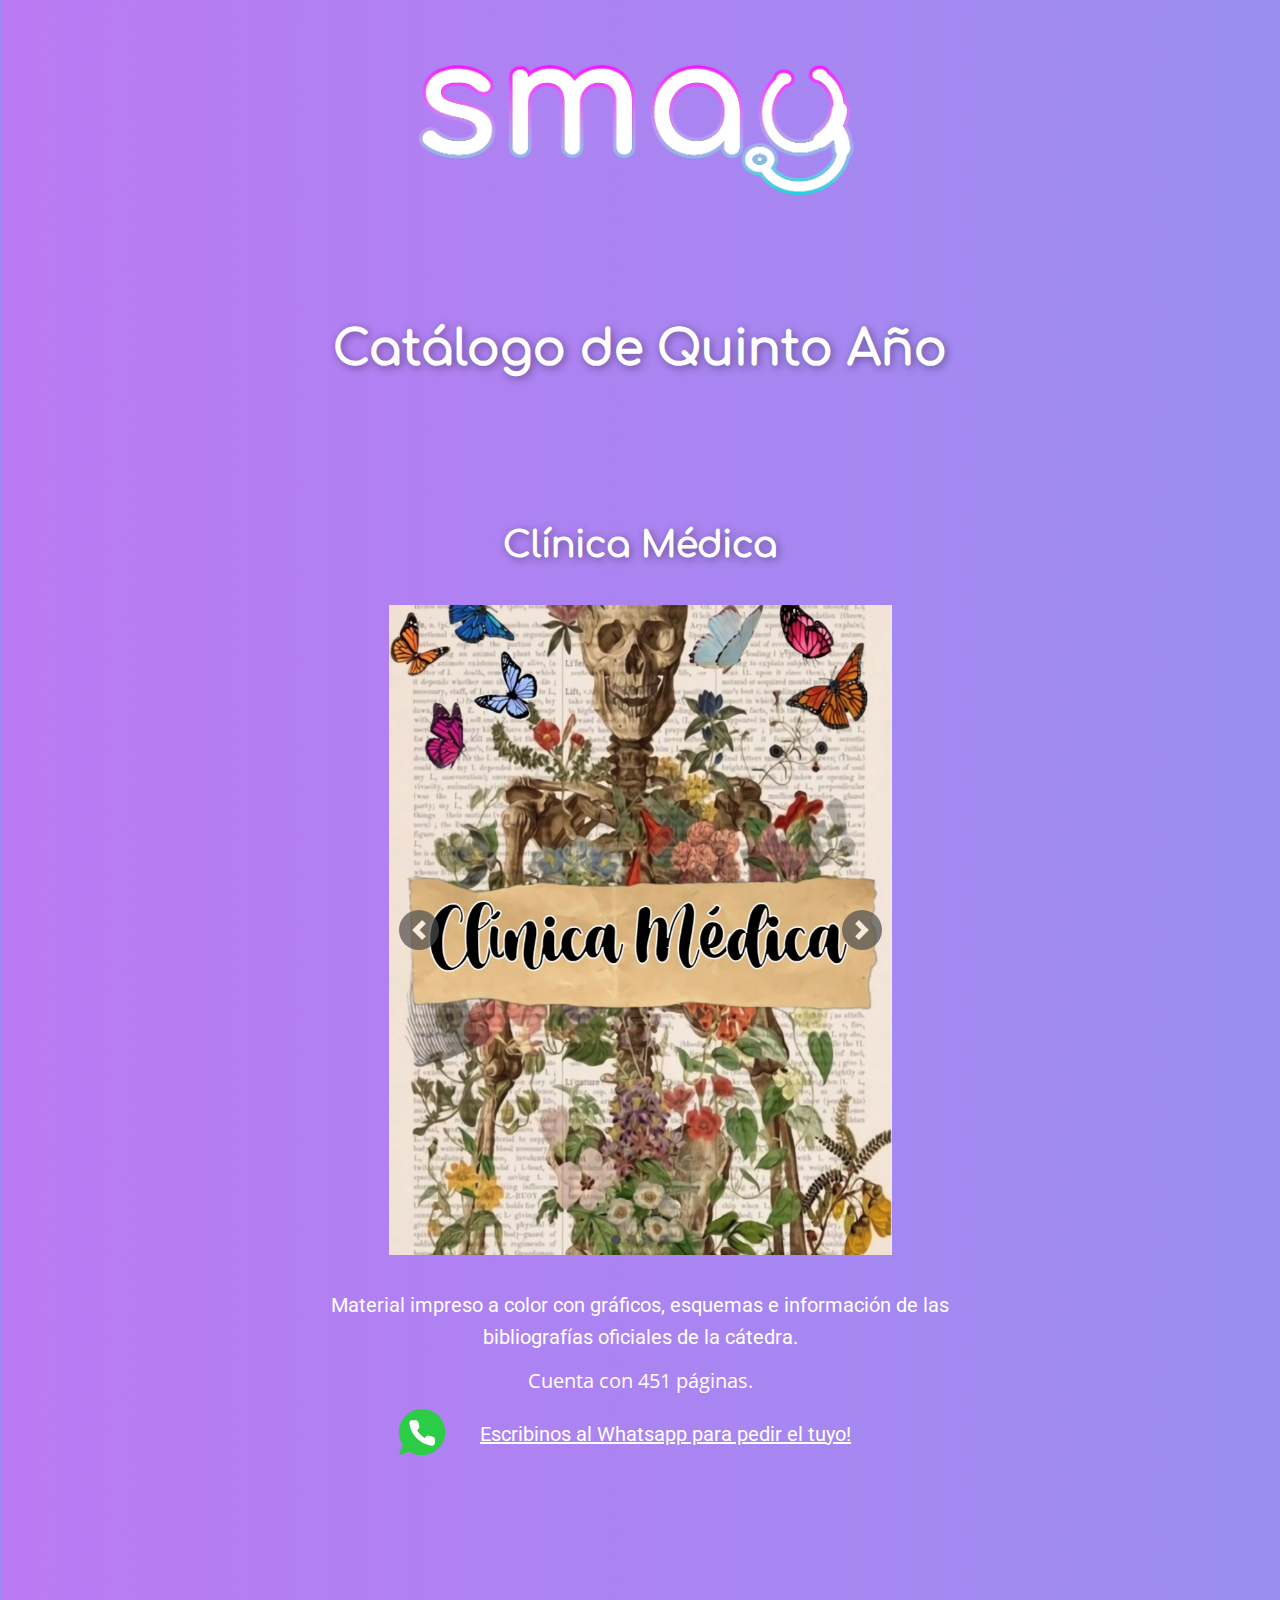
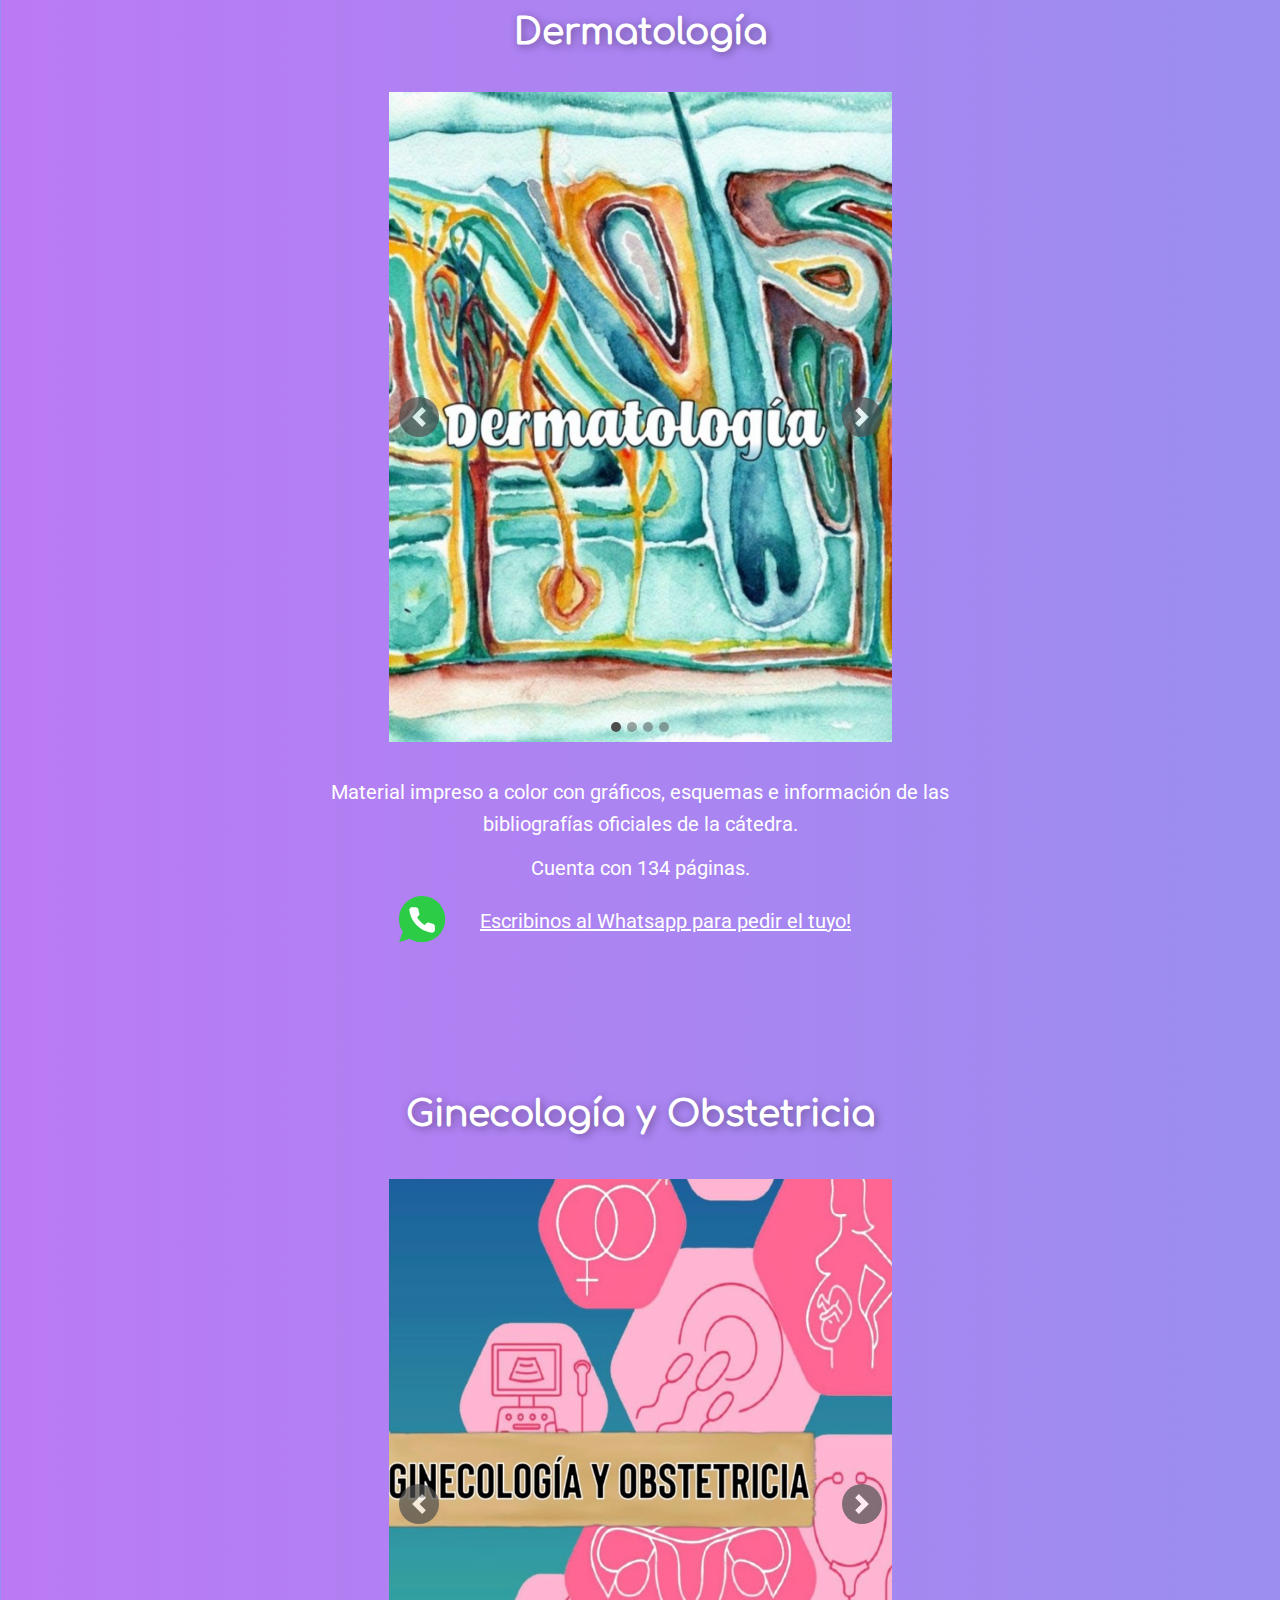
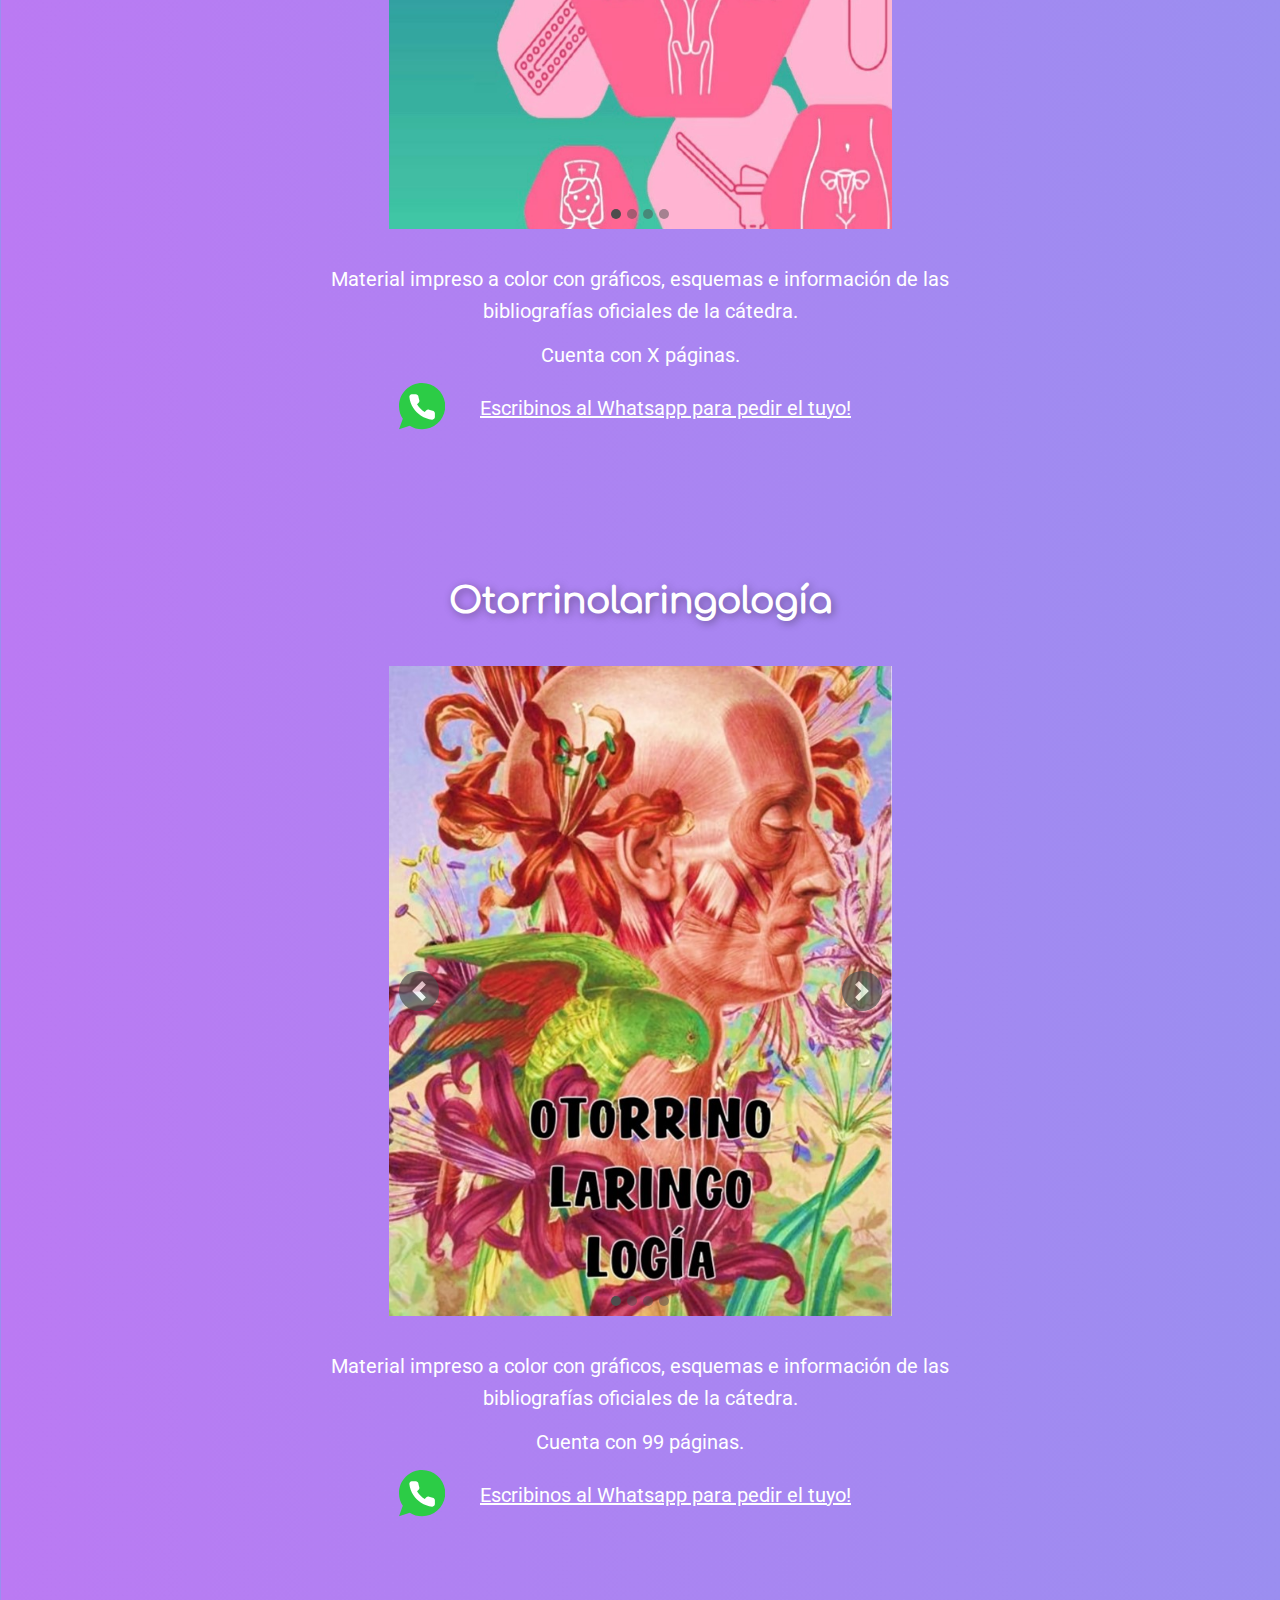
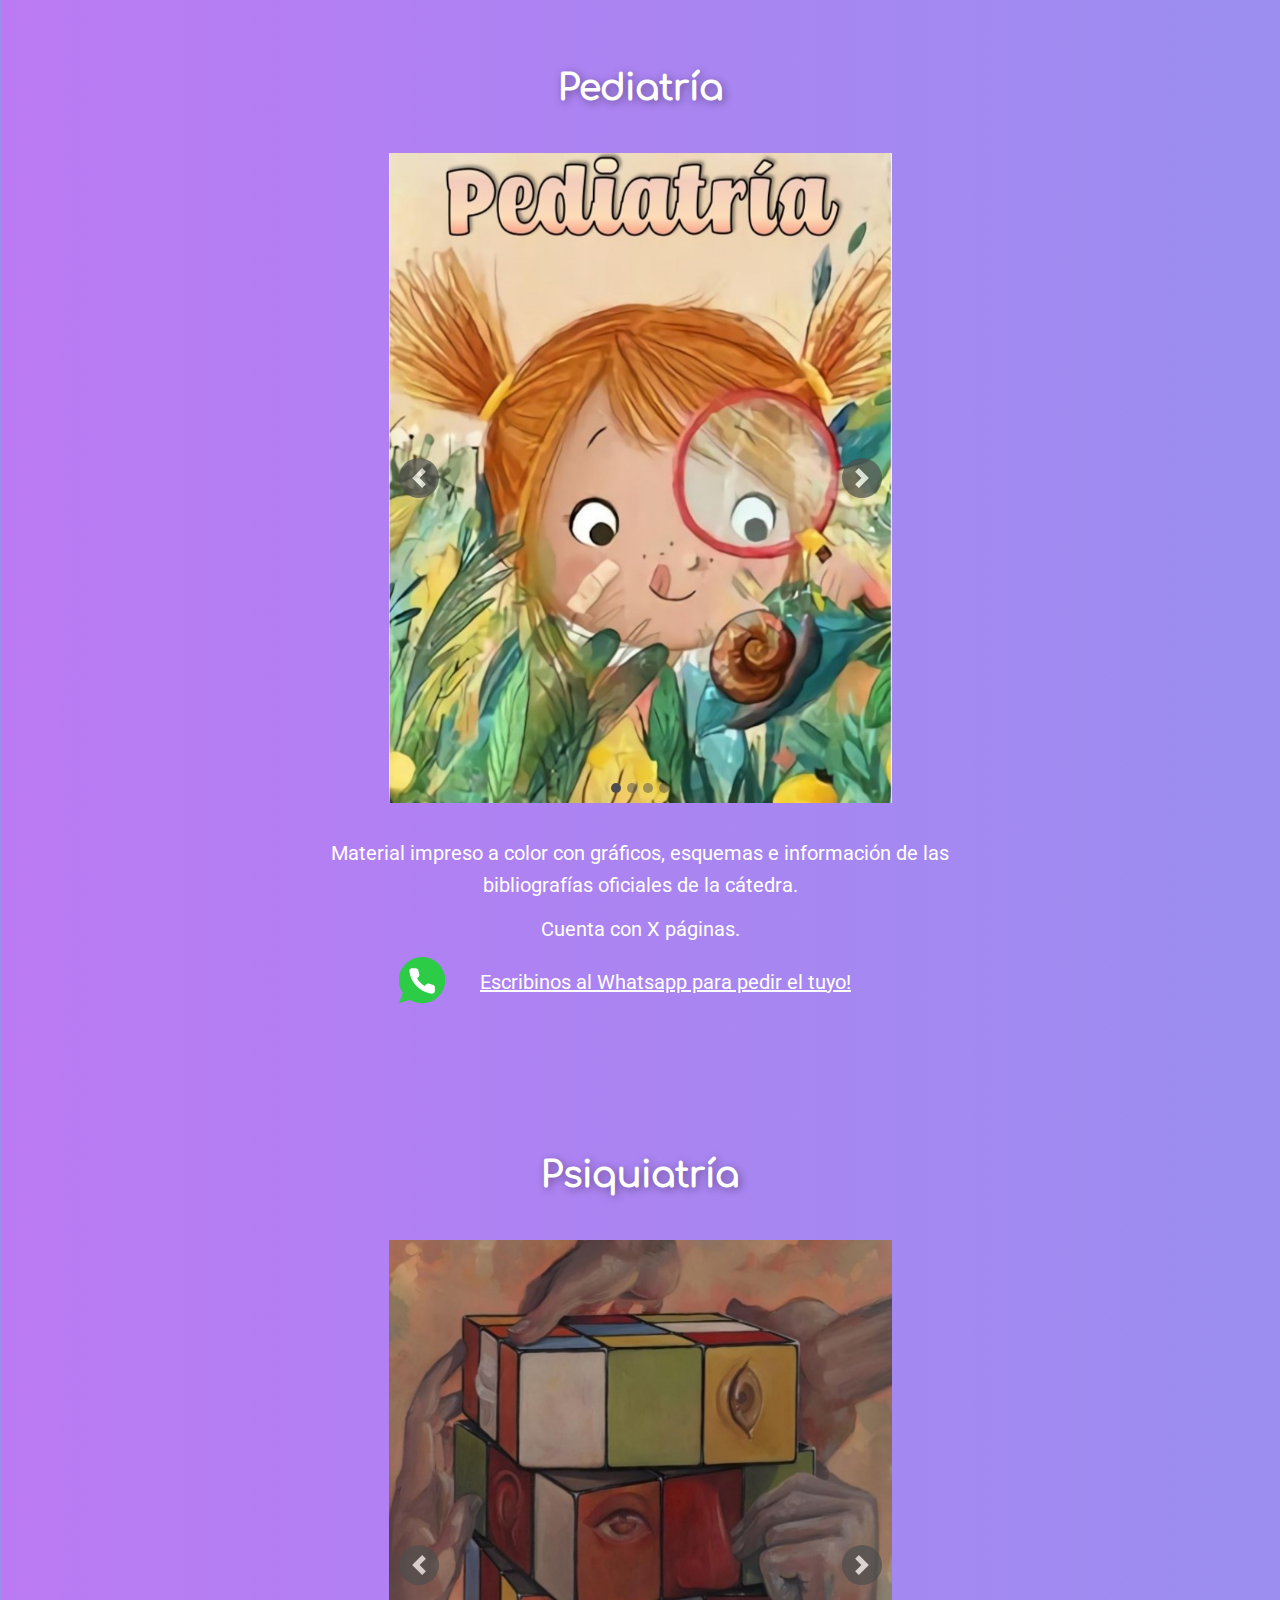
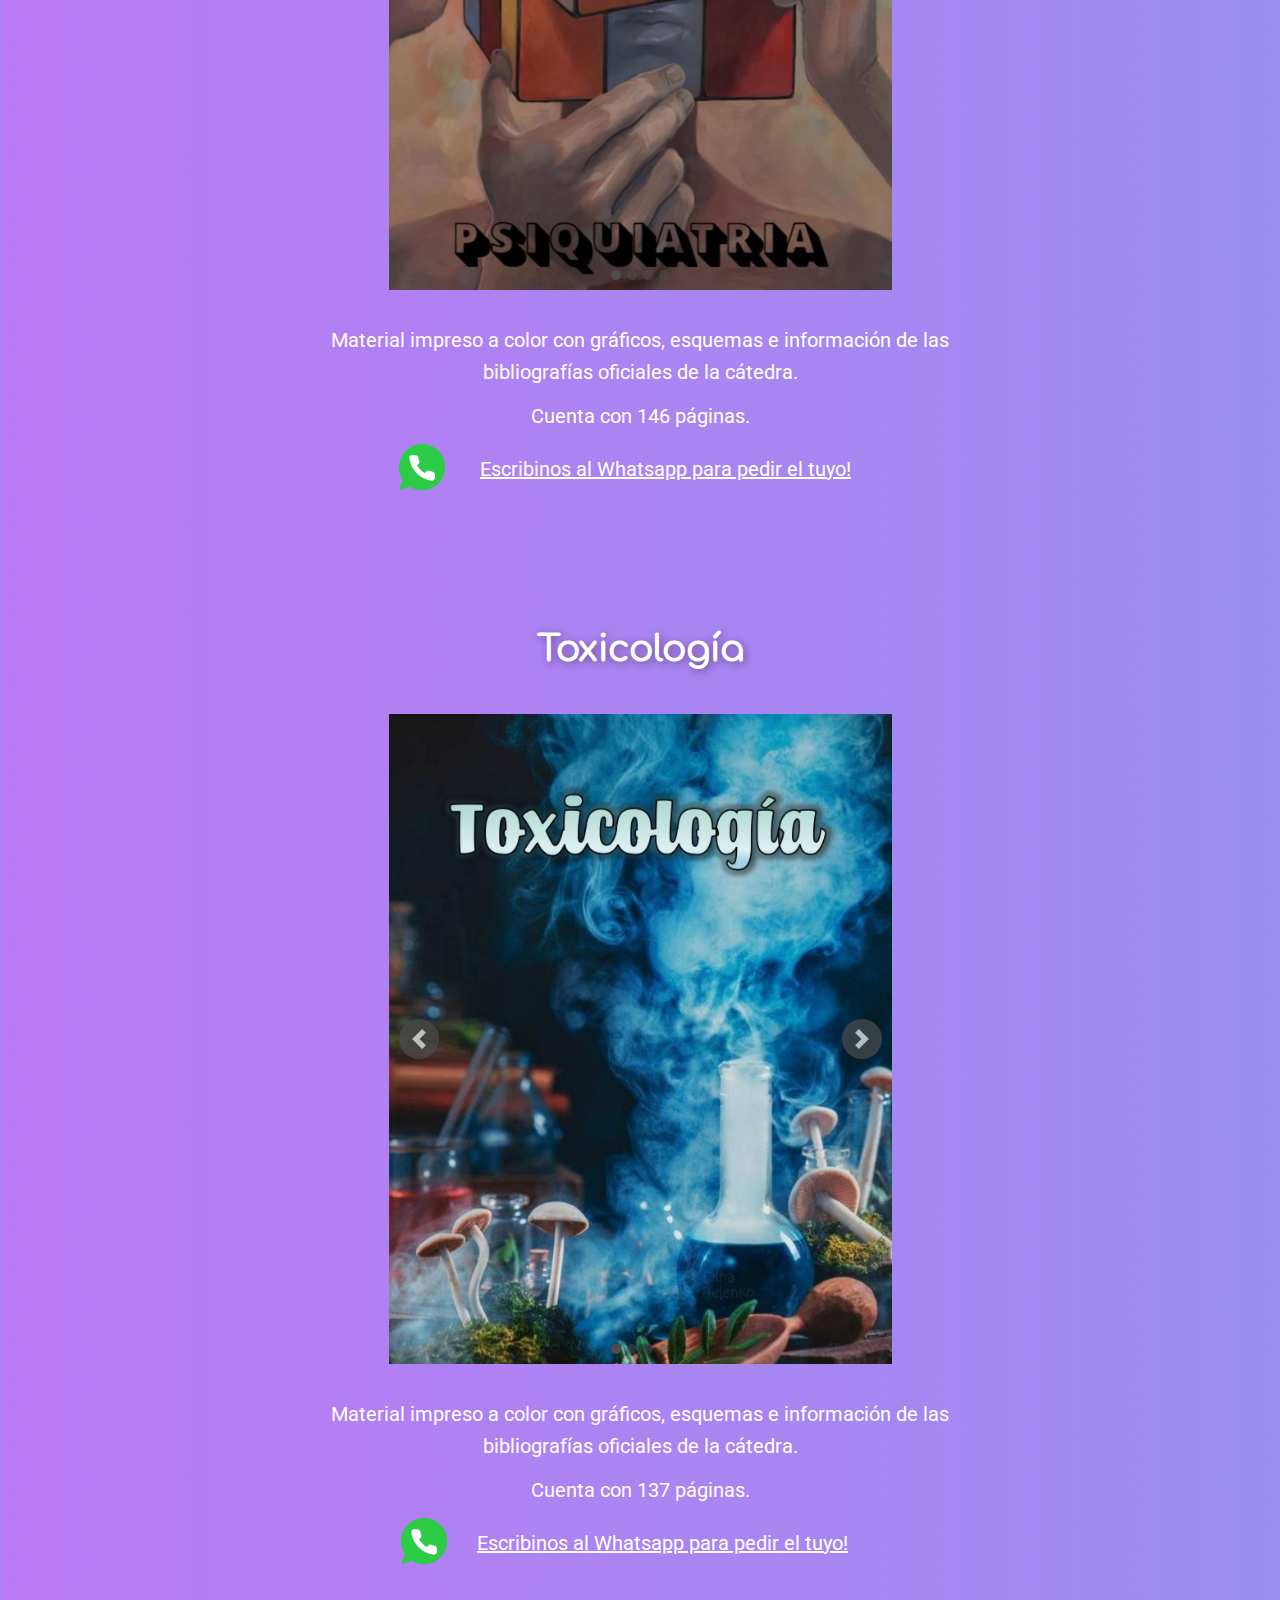
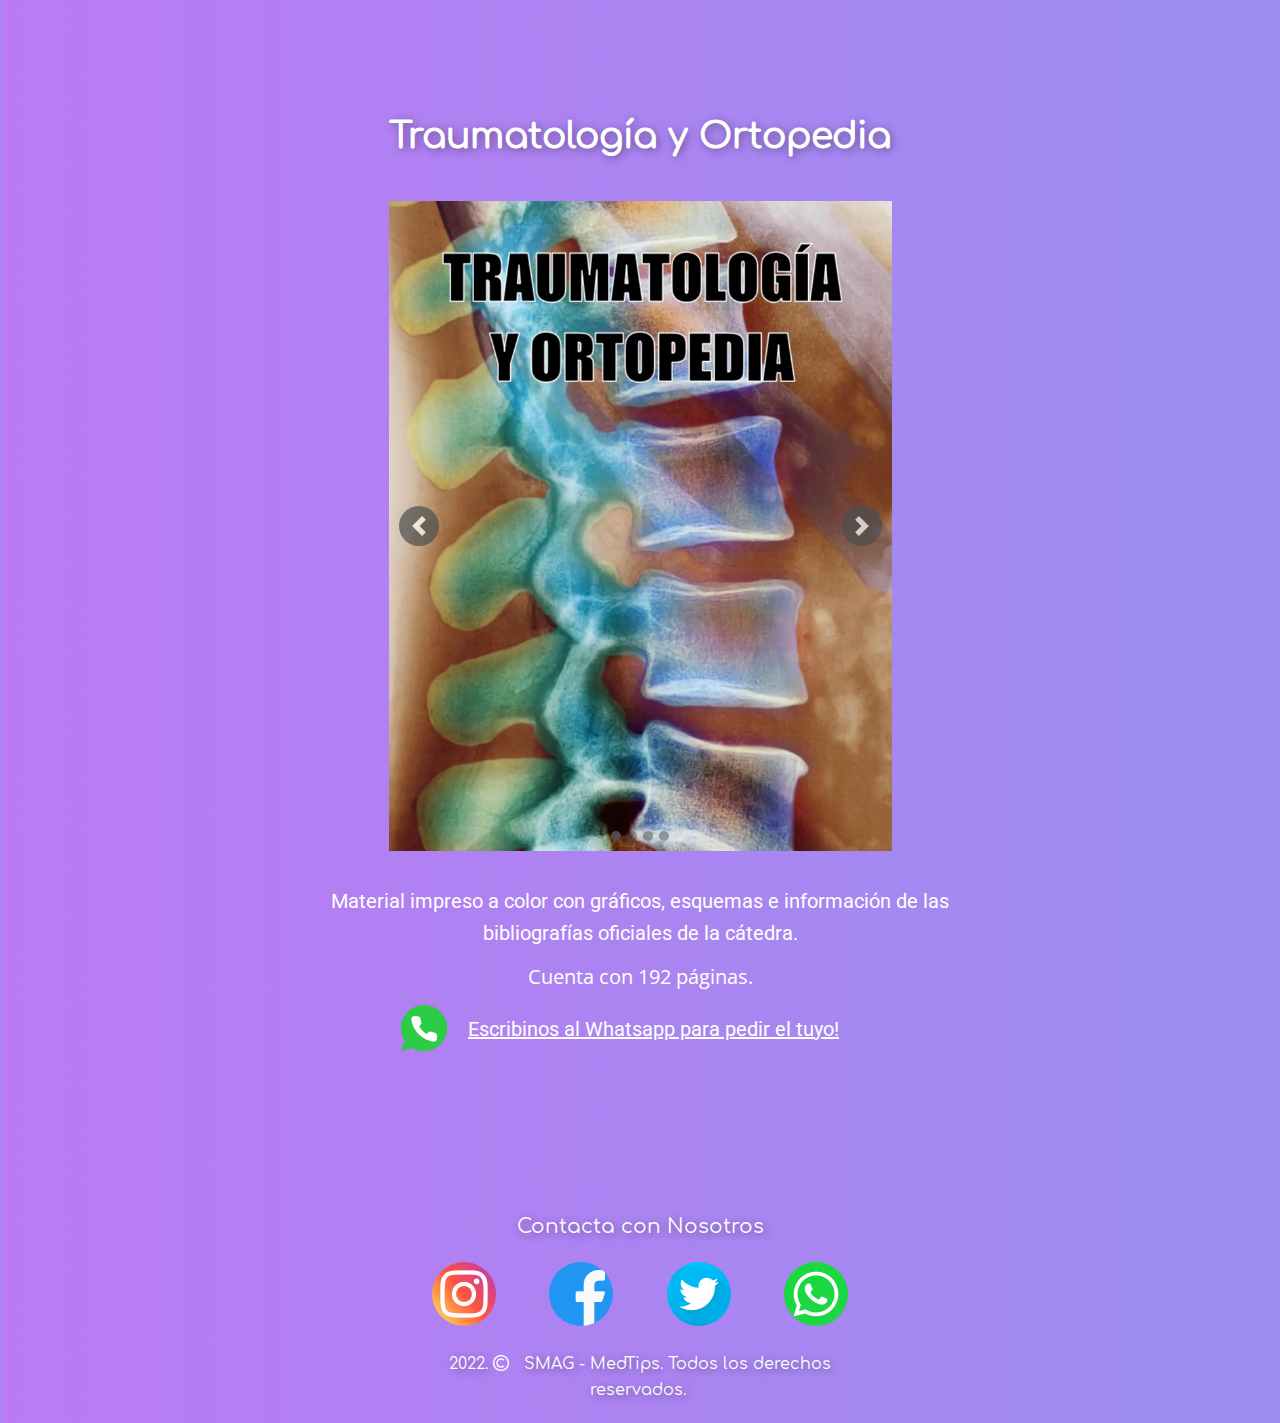
<file: quinto.html>
<!DOCTYPE html>
<html style="font-size: 16px">
  <head>
    <meta name="viewport" content="width=device-width, initial-scale=1.0" />
    <meta charset="utf-8" />
    <meta name="keywords" content="The Accordion" />
    <meta
      name="description"
      content="Encontra aquí Resumenes y Transcripciones impresas a color para acompañar tu año lectivo en la carrera de Medicina."
    />
    <meta name="page_type" content="np-template-header-footer-from-plugin" />
    <title>Medtips: Resumenes y Transcripciones</title>
    <link rel="stylesheet" href="nicepage.css" media="screen" />
    <link rel="stylesheet" href="quinto.css" media="screen" />
    <link rel="icon" href="./images/favicon.ico" type="image/x-icon" />
    <script
      class="u-script"
      type="text/javascript"
      src="jquery.js"
      defer=""
    ></script>
    <script
      class="u-script"
      type="text/javascript"
      src="nicepage.js"
      defer=""
    ></script>
    <meta name="generator" content="Nicepage 4.2.6, nicepage.com" />
    <meta property="og:title" content="MEDTIPS" />
    <meta
      property="og:description"
      content="Encontra aquí Resumenes y Transcripciones impresas."
    />
    <meta property="og:image" content="images/SMAGLOGO.png" />

    <link
      id="u-theme-google-font"
      rel="stylesheet"
      href="https://fonts.googleapis.com/css?family=Roboto:100,100i,300,300i,400,400i,500,500i,700,700i,900,900i|Open+Sans:300,300i,400,400i,600,600i,700,700i,800,800i"
    />
    <link
      id="u-page-google-font"
      rel="stylesheet"
      href="https://fonts.googleapis.com/css?family=Roboto:100,100i,300,300i,400,400i,500,500i,700,700i,900,900i|Open+Sans:300,300i,400,400i,600,600i,700,700i,800,800i"
    />

    <script type="application/ld+json">
      {
        "@context": "http://schema.org",
        "@type": "Organization",
        "name": "medtips",
        "logo": "images/SMAGLOGO.png?rand=e5c7"
      }
    </script>
    <meta name="theme-color" content="#478ac9" />
    <meta property="og:type" content="website" />
  </head>
  <body class="u-body" id="this">
    <header class="u-clearfix u-header" id="sec-42ec">
      <div class="u-clearfix u-sheet u-valign-middle-xs u-sheet-1">
        <a
          href="./index.html"
          class="u-image u-logo u-image-1"
          data-image-width="932"
          data-image-height="291"
          title="Inicio"
        >
          <img
            src="images/SMAGLOGO.png?rand=e5c7"
            class="u-logo-image u-logo-image-1"
          />
        </a>
      </div>
    </header>
    <section class="u-clearfix u-section-1" id="sec-7d6d">
      <div
        class="u-clearfix u-sheet u-valign-middle-lg u-valign-middle-md u-valign-middle-sm u-valign-middle-xs u-sheet-1"
      >
        <h1
          class="u-align-center u-custom-font u-text u-text-body-alt-color u-text-default-lg u-text-default-md u-text-default-sm u-text-default-xl u-text-1"
        >
          Catálogo de Quinto Año
        </h1>
      </div>
    </section>
    <section class="u-align-center u-clearfix u-section-2" id="sec-0cdd">
      <div class="u-clearfix u-sheet u-sheet-1">
        <h2
          class="u-custom-font u-text u-text-body-alt-color u-text-default u-text-1"
        >
          Clínica Médica
        </h2>
        <div
          class="u-carousel u-gallery u-gallery-slider u-layout-carousel u-lightbox u-no-transition u-show-text-none u-gallery-1"
          id="carousel-ca7d"
          data-interval="5000"
          data-u-ride="carousel"
        >
          <ol
            class="u-absolute-hcenter u-carousel-indicators u-carousel-indicators-1"
          >
            <li
              data-u-target="#carousel-ca7d"
              data-u-slide-to="0"
              class="u-active u-grey-70 u-shape-circle"
              style="width: 10px; height: 10px"
            ></li>
            <li
              data-u-target="#carousel-ca7d"
              data-u-slide-to="1"
              class="u-grey-70 u-shape-circle"
              style="width: 10px; height: 10px"
            ></li>
            <li
              data-u-target="#carousel-ca7d"
              data-u-slide-to="2"
              class="u-grey-70 u-shape-circle"
              style="width: 10px; height: 10px"
            ></li>
            <li
              data-u-target="#carousel-ca7d"
              data-u-slide-to="3"
              class="u-grey-70 u-shape-circle"
              style="width: 10px; height: 10px"
            ></li>
          </ol>
          <div
            class="u-carousel-inner u-gallery-inner u-gallery-inner-1"
            role="listbox"
          >
            <div
              class="u-active u-carousel-item u-gallery-item u-carousel-item-1"
            >
              <div
                class="u-back-slide"
                data-image-width="781"
                data-image-height="1093"
              >
                <img
                  class="u-back-image u-expanded"
                  src="images/CLINICA-PORTADA.PNG"
                />
              </div>
              <div
                class="u-align-center u-over-slide u-shading u-valign-bottom u-over-slide-1"
              >
                <h3 class="u-gallery-heading">Sample Title</h3>
                <p class="u-gallery-text">Sample Text</p>
              </div>
            </div>
            <div class="u-carousel-item u-gallery-item u-carousel-item-2">
              <div
                class="u-back-slide"
                data-image-width="653"
                data-image-height="915"
              >
                <img
                  class="u-back-image u-expanded"
                  src="images/CLINICA-1.jpeg"
                />
              </div>
              <div
                class="u-align-center u-over-slide u-shading u-valign-bottom u-over-slide-2"
              >
                <h3 class="u-gallery-heading">Sample Title</h3>
                <p class="u-gallery-text">Sample Text</p>
              </div>
            </div>
            <div
              class="u-carousel-item u-gallery-item u-carousel-item-3"
              data-image-width="791"
              data-image-height="1107"
            >
              <div class="u-back-slide">
                <img
                  class="u-back-image u-expanded"
                  src="images/CLINICA-2.PNG"
                />
              </div>
              <div
                class="u-align-center u-over-slide u-shading u-valign-bottom u-over-slide-3"
              >
                <h3 class="u-gallery-heading"></h3>
                <p class="u-gallery-text"></p>
              </div>
              <style data-mode="XL" data-visited="true"></style>
              <style data-mode="LG"></style>
              <style data-mode="MD" data-visited="true"></style>
              <style data-mode="SM" data-visited="true"></style>
              <style data-mode="XS" data-visited="true"></style>
            </div>
            <div
              class="u-carousel-item u-gallery-item u-carousel-item-4"
              data-image-width="603"
              data-image-height="843"
            >
              <div class="u-back-slide">
                <img
                  class="u-back-image u-expanded"
                  src="images/CLINICA-3.jpeg"
                />
              </div>
              <div
                class="u-align-center u-over-slide u-shading u-valign-bottom u-over-slide-4"
              >
                <h3 class="u-gallery-heading"></h3>
                <p class="u-gallery-text"></p>
              </div>
              <style data-mode="XL" data-visited="true"></style>
              <style data-mode="LG"></style>
              <style data-mode="MD" data-visited="true"></style>
              <style data-mode="SM" data-visited="true"></style>
              <style data-mode="XS" data-visited="true"></style>
            </div>
          </div>
          <a
            class="u-absolute-vcenter u-carousel-control u-carousel-control-prev u-grey-70 u-icon-circle u-opacity u-opacity-70 u-spacing-10 u-text-white u-carousel-control-1"
            href="#carousel-ca7d"
            role="button"
            data-u-slide="prev"
          >
            <span aria-hidden="true">
              <svg viewBox="0 0 8 8">
                <path
                  d="M5.25 0l-4 4 4 4 1.5-1.5-2.5-2.5 2.5-2.5-1.5-1.5z"
                ></path>
              </svg>
            </span>
            <span class="sr-only">
              <svg viewBox="0 0 8 8">
                <path
                  d="M5.25 0l-4 4 4 4 1.5-1.5-2.5-2.5 2.5-2.5-1.5-1.5z"
                ></path>
              </svg>
            </span>
          </a>
          <a
            class="u-absolute-vcenter u-carousel-control u-carousel-control-next u-grey-70 u-icon-circle u-opacity u-opacity-70 u-spacing-10 u-text-white u-carousel-control-2"
            href="#carousel-ca7d"
            role="button"
            data-u-slide="next"
          >
            <span aria-hidden="true">
              <svg viewBox="0 0 8 8">
                <path
                  d="M2.75 0l-1.5 1.5 2.5 2.5-2.5 2.5 1.5 1.5 4-4-4-4z"
                ></path>
              </svg>
            </span>
            <span class="sr-only">
              <svg viewBox="0 0 8 8">
                <path
                  d="M2.75 0l-1.5 1.5 2.5 2.5-2.5 2.5 1.5 1.5 4-4-4-4z"
                ></path>
              </svg>
            </span>
          </a>
        </div>
        <p
          class="u-custom-font u-font-roboto u-large-text u-text u-text-body-alt-color u-text-variant u-text-2"
        >
          Material impreso a color con gráficos, esquemas e información de las
          bibliografías oficiales de la cátedra.
        </p>
        <p
          class="u-large-text u-text u-text-body-alt-color u-text-default u-text-variant u-text-3"
        >
          Cuenta con 451 páginas.
        </p>
        <a
          href="https://nicepage.com/c/table-html-templates"
          class="u-active-none u-btn u-button-style u-custom-font u-hover-none u-none u-text-black u-text-hover-palette-2-base u-btn-1"
          target="_blank"
          ><span class="u-icon u-text-custom-color-1 u-icon-1"
            ><svg
              class="u-svg-content"
              viewBox="0 0 512 512"
              x="0px"
              y="0px"
              style="width: 1em; height: 1em"
            >
              <path
                style="fill: currentColor"
                d="M256,0C114.617,0,0,114.617,0,256c0,52.03,15.563,100.414,42.231,140.818L0,512l119.128-39.706  C158.72,497.399,205.639,512,256,512c141.383,0,256-114.617,256-256S397.383,0,256,0z"
              ></path>
              <path
                style="fill: #ffffff"
                d="M397.233,335.078V377.6c0.062,15.66-12.606,28.398-28.292,28.469c-0.892,0-1.783-0.035-2.675-0.115  c-43.705-4.74-85.689-19.641-122.571-43.52c-34.313-21.76-63.409-50.803-85.222-85.054c-24.002-36.979-38.938-79.086-43.599-122.898  c-1.412-15.59,10.108-29.378,25.732-30.791c0.847-0.062,1.686-0.106,2.534-0.106h42.611c14.257-0.141,26.412,10.293,28.407,24.382  c1.801,13.612,5.138,26.968,9.94,39.83c3.902,10.364,1.404,22.042-6.391,29.908l-18.035,17.999  c20.215,35.487,49.664,64.874,85.221,85.054l18.035-17.999c7.883-7.786,19.588-10.275,29.97-6.382  c12.888,4.802,26.271,8.13,39.91,9.922C387.09,308.312,397.594,320.689,397.233,335.078z"
              ></path></svg
            ><img /></span
          >‎
        </a>
        <p
          class="u-large-text u-text u-text-custom-color-2 u-text-default-lg u-text-default-md u-text-default-sm u-text-default-xl u-text-variant u-text-4"
        >
          <a
            class="u-active-none u-border-none u-btn u-button-link u-button-style u-custom-font u-font-roboto u-hover-none u-none u-text-body-alt-color u-text-hover-custom-color-3 u-btn-2"
            href="https://api.whatsapp.com/send?phone=595991473070&amp;text=Hola!%20Quiero%20solicitar%20el%20material%20de%20Cl%C3%ADnica%20M%C3%A9dica."
            target="_blank"
            >Escribinos al Whatsapp para pedir el tuyo!</a
          >
        </p>
      </div>
    </section>
    <section class="u-align-center u-clearfix u-section-3" id="carousel_4a74">
      <div class="u-clearfix u-sheet u-sheet-1">
        <h2
          class="u-custom-font u-text u-text-body-alt-color u-text-default u-text-1"
        >
          Dermatología
        </h2>
        <div
          class="u-carousel u-gallery u-gallery-slider u-layout-carousel u-lightbox u-no-transition u-show-text-none u-gallery-1"
          id="carousel-afb7"
          data-interval="5000"
          data-u-ride="carousel"
        >
          <ol
            class="u-absolute-hcenter u-carousel-indicators u-carousel-indicators-1"
          >
            <li
              data-u-target="#carousel-afb7"
              data-u-slide-to="0"
              class="u-active u-grey-70 u-shape-circle"
              style="width: 10px; height: 10px"
            ></li>
            <li
              data-u-target="#carousel-afb7"
              data-u-slide-to="1"
              class="u-grey-70 u-shape-circle"
              style="width: 10px; height: 10px"
            ></li>
            <li
              data-u-target="#carousel-afb7"
              data-u-slide-to="2"
              class="u-grey-70 u-shape-circle"
              style="width: 10px; height: 10px"
            ></li>
            <li
              data-u-target="#carousel-afb7"
              data-u-slide-to="3"
              class="u-grey-70 u-shape-circle"
              style="width: 10px; height: 10px"
            ></li>
          </ol>
          <div
            class="u-carousel-inner u-gallery-inner u-gallery-inner-1"
            role="listbox"
          >
            <div
              class="u-active u-carousel-item u-gallery-item u-carousel-item-1"
            >
              <div
                class="u-back-slide"
                data-image-width="585"
                data-image-height="819"
              >
                <img
                  class="u-back-image u-expanded"
                  src="images/DERMATO-PORTADA.jpeg"
                />
              </div>
              <div
                class="u-align-center u-over-slide u-shading u-valign-bottom u-over-slide-1"
              >
                <h3 class="u-gallery-heading">Sample Title</h3>
                <p class="u-gallery-text">Sample Text</p>
              </div>
            </div>
            <div class="u-carousel-item u-gallery-item u-carousel-item-2">
              <div
                class="u-back-slide"
                data-image-width="642"
                data-image-height="912"
              >
                <img
                  class="u-back-image u-expanded"
                  src="images/DERMATO-1.jpeg"
                />
              </div>
              <div
                class="u-align-center u-over-slide u-shading u-valign-bottom u-over-slide-2"
              >
                <h3 class="u-gallery-heading">Sample Title</h3>
                <p class="u-gallery-text">Sample Text</p>
              </div>
            </div>
            <div
              class="u-carousel-item u-gallery-item u-carousel-item-3"
              data-image-width="791"
              data-image-height="1107"
            >
              <div
                class="u-back-slide"
                data-image-width="613"
                data-image-height="879"
              >
                <img
                  class="u-back-image u-expanded"
                  src="images/DERMATO-2.jpeg"
                />
              </div>
              <div
                class="u-align-center u-over-slide u-shading u-valign-bottom u-over-slide-3"
              >
                <h3 class="u-gallery-heading"></h3>
                <p class="u-gallery-text"></p>
              </div>
              <style data-mode="XL" data-visited="true"></style>
              <style data-mode="LG"></style>
              <style data-mode="MD" data-visited="true"></style>
              <style data-mode="SM" data-visited="true"></style>
              <style data-mode="XS" data-visited="true"></style>
            </div>
            <div
              class="u-carousel-item u-gallery-item u-carousel-item-4"
              data-image-width="603"
              data-image-height="843"
            >
              <div
                class="u-back-slide"
                data-image-width="639"
                data-image-height="887"
              >
                <img
                  class="u-back-image u-expanded"
                  src="images/DERMATO-3.jpeg"
                />
              </div>
              <div
                class="u-align-center u-over-slide u-shading u-valign-bottom u-over-slide-4"
              >
                <h3 class="u-gallery-heading"></h3>
                <p class="u-gallery-text"></p>
              </div>
              <style data-mode="XL" data-visited="true"></style>
              <style data-mode="LG"></style>
              <style data-mode="MD" data-visited="true"></style>
              <style data-mode="SM" data-visited="true"></style>
              <style data-mode="XS" data-visited="true"></style>
            </div>
          </div>
          <a
            class="u-absolute-vcenter u-carousel-control u-carousel-control-prev u-grey-70 u-icon-circle u-opacity u-opacity-70 u-spacing-10 u-text-white u-carousel-control-1"
            href="#carousel-afb7"
            role="button"
            data-u-slide="prev"
          >
            <span aria-hidden="true">
              <svg viewBox="0 0 8 8">
                <path
                  d="M5.25 0l-4 4 4 4 1.5-1.5-2.5-2.5 2.5-2.5-1.5-1.5z"
                ></path>
              </svg>
            </span>
            <span class="sr-only">
              <svg viewBox="0 0 8 8">
                <path
                  d="M5.25 0l-4 4 4 4 1.5-1.5-2.5-2.5 2.5-2.5-1.5-1.5z"
                ></path>
              </svg>
            </span>
          </a>
          <a
            class="u-absolute-vcenter u-carousel-control u-carousel-control-next u-grey-70 u-icon-circle u-opacity u-opacity-70 u-spacing-10 u-text-white u-carousel-control-2"
            href="#carousel-afb7"
            role="button"
            data-u-slide="next"
          >
            <span aria-hidden="true">
              <svg viewBox="0 0 8 8">
                <path
                  d="M2.75 0l-1.5 1.5 2.5 2.5-2.5 2.5 1.5 1.5 4-4-4-4z"
                ></path>
              </svg>
            </span>
            <span class="sr-only">
              <svg viewBox="0 0 8 8">
                <path
                  d="M2.75 0l-1.5 1.5 2.5 2.5-2.5 2.5 1.5 1.5 4-4-4-4z"
                ></path>
              </svg>
            </span>
          </a>
        </div>
        <p
          class="u-custom-font u-font-roboto u-large-text u-text u-text-body-alt-color u-text-variant u-text-2"
        >
          Material impreso a color con gráficos, esquemas e información de las
          bibliografías oficiales de la cátedra.
        </p>
        <p
          class="u-custom-font u-font-roboto u-large-text u-text u-text-body-alt-color u-text-default u-text-variant u-text-3"
        >
          Cuenta con 134 páginas.
        </p>
        <a
          href="https://nicepage.com/c/table-html-templates"
          class="u-active-none u-btn u-button-style u-custom-font u-hover-none u-none u-text-black u-text-hover-palette-2-base u-btn-1"
          target="_blank"
          ><span class="u-icon u-text-custom-color-1 u-icon-1"
            ><svg
              class="u-svg-content"
              viewBox="0 0 512 512"
              x="0px"
              y="0px"
              style="width: 1em; height: 1em"
            >
              <path
                style="fill: currentColor"
                d="M256,0C114.617,0,0,114.617,0,256c0,52.03,15.563,100.414,42.231,140.818L0,512l119.128-39.706  C158.72,497.399,205.639,512,256,512c141.383,0,256-114.617,256-256S397.383,0,256,0z"
              ></path>
              <path
                style="fill: #ffffff"
                d="M397.233,335.078V377.6c0.062,15.66-12.606,28.398-28.292,28.469c-0.892,0-1.783-0.035-2.675-0.115  c-43.705-4.74-85.689-19.641-122.571-43.52c-34.313-21.76-63.409-50.803-85.222-85.054c-24.002-36.979-38.938-79.086-43.599-122.898  c-1.412-15.59,10.108-29.378,25.732-30.791c0.847-0.062,1.686-0.106,2.534-0.106h42.611c14.257-0.141,26.412,10.293,28.407,24.382  c1.801,13.612,5.138,26.968,9.94,39.83c3.902,10.364,1.404,22.042-6.391,29.908l-18.035,17.999  c20.215,35.487,49.664,64.874,85.221,85.054l18.035-17.999c7.883-7.786,19.588-10.275,29.97-6.382  c12.888,4.802,26.271,8.13,39.91,9.922C387.09,308.312,397.594,320.689,397.233,335.078z"
              ></path></svg
            ><img /></span
          >‎
        </a>
        <p
          class="u-large-text u-text u-text-custom-color-2 u-text-default-lg u-text-default-md u-text-default-sm u-text-default-xl u-text-variant u-text-4"
        >
          <a
            class="u-active-none u-border-none u-btn u-button-link u-button-style u-custom-font u-font-roboto u-hover-none u-none u-text-body-alt-color u-text-hover-custom-color-3 u-btn-2"
            href="https://api.whatsapp.com/send?phone=595991473070&amp;text=Hola!%20Quiero%20solicitar%20el%20material%20de%20Dermatolog%C3%ADa."
            target="_blank"
            >Escribinos al Whatsapp para pedir el tuyo!</a
          >
        </p>
      </div>
    </section>
    <section class="u-align-center u-clearfix u-section-4" id="carousel_b58b">
      <div class="u-clearfix u-sheet u-valign-middle-xs u-sheet-1">
        <h2
          class="u-custom-font u-text u-text-body-alt-color u-text-default u-text-1"
        >
          Ginecología y Obstetricia
        </h2>
        <div
          class="u-carousel u-gallery u-gallery-slider u-layout-carousel u-lightbox u-no-transition u-show-text-none u-gallery-1"
          id="carousel-113b"
          data-interval="5000"
          data-u-ride="carousel"
        >
          <ol
            class="u-absolute-hcenter u-carousel-indicators u-carousel-indicators-1"
          >
            <li
              data-u-target="#carousel-113b"
              data-u-slide-to="0"
              class="u-active u-grey-70 u-shape-circle"
              style="width: 10px; height: 10px"
            ></li>
            <li
              data-u-target="#carousel-113b"
              data-u-slide-to="1"
              class="u-grey-70 u-shape-circle"
              style="width: 10px; height: 10px"
            ></li>
            <li
              data-u-target="#carousel-113b"
              data-u-slide-to="2"
              class="u-grey-70 u-shape-circle"
              style="width: 10px; height: 10px"
            ></li>
            <li
              data-u-target="#carousel-113b"
              data-u-slide-to="3"
              class="u-grey-70 u-shape-circle"
              style="width: 10px; height: 10px"
            ></li>
          </ol>
          <div
            class="u-carousel-inner u-gallery-inner u-gallery-inner-1"
            role="listbox"
          >
            <div
              class="u-active u-carousel-item u-gallery-item u-carousel-item-1"
            >
              <div
                class="u-back-slide"
                data-image-width="758"
                data-image-height="1062"
              >
                <img
                  class="u-back-image u-expanded u-back-image-1"
                  src="images/GINECO-PORTADA.PNG"
                />
              </div>
              <div
                class="u-align-center u-over-slide u-shading u-valign-bottom u-over-slide-1"
              >
                <h3 class="u-gallery-heading">Sample Title</h3>
                <p class="u-gallery-text">Sample Text</p>
              </div>
            </div>
            <div class="u-carousel-item u-gallery-item u-carousel-item-2">
              <div
                class="u-back-slide"
                data-image-width="691"
                data-image-height="981"
              >
                <img
                  class="u-back-image u-expanded"
                  src="images/GINECO-1.PNG"
                />
              </div>
              <div
                class="u-align-center u-over-slide u-shading u-valign-bottom u-over-slide-2"
              >
                <h3 class="u-gallery-heading">Sample Title</h3>
                <p class="u-gallery-text">Sample Text</p>
              </div>
            </div>
            <div
              class="u-carousel-item u-gallery-item u-carousel-item-3"
              data-image-width="791"
              data-image-height="1107"
            >
              <div
                class="u-back-slide"
                data-image-width="714"
                data-image-height="1000"
              >
                <img
                  class="u-back-image u-expanded"
                  src="images/GINECO-2.PNG"
                />
              </div>
              <div
                class="u-align-center u-over-slide u-shading u-valign-bottom u-over-slide-3"
              >
                <h3 class="u-gallery-heading"></h3>
                <p class="u-gallery-text"></p>
              </div>
              <style data-mode="XL" data-visited="true"></style>
              <style data-mode="LG"></style>
              <style data-mode="MD" data-visited="true"></style>
              <style data-mode="SM" data-visited="true"></style>
              <style data-mode="XS" data-visited="true"></style>
            </div>
            <div
              class="u-carousel-item u-gallery-item u-carousel-item-4"
              data-image-width="603"
              data-image-height="843"
            >
              <div
                class="u-back-slide"
                data-image-width="733"
                data-image-height="1028"
              >
                <img
                  class="u-back-image u-expanded u-back-image-4"
                  src="images/GINECO-3.PNG"
                />
              </div>
              <div
                class="u-align-center u-over-slide u-shading u-valign-bottom u-over-slide-4"
              >
                <h3 class="u-gallery-heading"></h3>
                <p class="u-gallery-text"></p>
              </div>
              <style data-mode="XL" data-visited="true"></style>
              <style data-mode="LG"></style>
              <style data-mode="MD" data-visited="true"></style>
              <style data-mode="SM" data-visited="true"></style>
              <style data-mode="XS" data-visited="true"></style>
            </div>
          </div>
          <a
            class="u-absolute-vcenter u-carousel-control u-carousel-control-prev u-grey-70 u-icon-circle u-opacity u-opacity-70 u-spacing-10 u-text-white u-carousel-control-1"
            href="#carousel-113b"
            role="button"
            data-u-slide="prev"
          >
            <span aria-hidden="true">
              <svg viewBox="0 0 8 8">
                <path
                  d="M5.25 0l-4 4 4 4 1.5-1.5-2.5-2.5 2.5-2.5-1.5-1.5z"
                ></path>
              </svg>
            </span>
            <span class="sr-only">
              <svg viewBox="0 0 8 8">
                <path
                  d="M5.25 0l-4 4 4 4 1.5-1.5-2.5-2.5 2.5-2.5-1.5-1.5z"
                ></path>
              </svg>
            </span>
          </a>
          <a
            class="u-absolute-vcenter u-carousel-control u-carousel-control-next u-grey-70 u-icon-circle u-opacity u-opacity-70 u-spacing-10 u-text-white u-carousel-control-2"
            href="#carousel-113b"
            role="button"
            data-u-slide="next"
          >
            <span aria-hidden="true">
              <svg viewBox="0 0 8 8">
                <path
                  d="M2.75 0l-1.5 1.5 2.5 2.5-2.5 2.5 1.5 1.5 4-4-4-4z"
                ></path>
              </svg>
            </span>
            <span class="sr-only">
              <svg viewBox="0 0 8 8">
                <path
                  d="M2.75 0l-1.5 1.5 2.5 2.5-2.5 2.5 1.5 1.5 4-4-4-4z"
                ></path>
              </svg>
            </span>
          </a>
        </div>
        <p
          class="u-custom-font u-font-roboto u-large-text u-text u-text-body-alt-color u-text-variant u-text-2"
        >
          Material impreso a color con gráficos, esquemas e información de las
          bibliografías oficiales de la cátedra.
        </p>
        <p
          class="u-custom-font u-font-roboto u-large-text u-text u-text-body-alt-color u-text-default u-text-variant u-text-3"
        >
          Cuenta con X páginas.
        </p>
        <a
          href="https://nicepage.com/c/table-html-templates"
          class="u-active-none u-btn u-button-style u-custom-font u-hover-none u-none u-text-black u-text-hover-palette-2-base u-btn-1"
          target="_blank"
          ><span class="u-icon u-text-custom-color-1 u-icon-1"
            ><svg
              class="u-svg-content"
              viewBox="0 0 512 512"
              x="0px"
              y="0px"
              style="width: 1em; height: 1em"
            >
              <path
                style="fill: currentColor"
                d="M256,0C114.617,0,0,114.617,0,256c0,52.03,15.563,100.414,42.231,140.818L0,512l119.128-39.706  C158.72,497.399,205.639,512,256,512c141.383,0,256-114.617,256-256S397.383,0,256,0z"
              ></path>
              <path
                style="fill: #ffffff"
                d="M397.233,335.078V377.6c0.062,15.66-12.606,28.398-28.292,28.469c-0.892,0-1.783-0.035-2.675-0.115  c-43.705-4.74-85.689-19.641-122.571-43.52c-34.313-21.76-63.409-50.803-85.222-85.054c-24.002-36.979-38.938-79.086-43.599-122.898  c-1.412-15.59,10.108-29.378,25.732-30.791c0.847-0.062,1.686-0.106,2.534-0.106h42.611c14.257-0.141,26.412,10.293,28.407,24.382  c1.801,13.612,5.138,26.968,9.94,39.83c3.902,10.364,1.404,22.042-6.391,29.908l-18.035,17.999  c20.215,35.487,49.664,64.874,85.221,85.054l18.035-17.999c7.883-7.786,19.588-10.275,29.97-6.382  c12.888,4.802,26.271,8.13,39.91,9.922C387.09,308.312,397.594,320.689,397.233,335.078z"
              ></path></svg
            ><img /></span
          >‎
        </a>
        <p
          class="u-custom-font u-font-roboto u-large-text u-text u-text-custom-color-2 u-text-default-lg u-text-default-md u-text-default-sm u-text-default-xl u-text-variant u-text-4"
        >
          <a
            class="u-active-none u-border-none u-btn u-button-link u-button-style u-hover-none u-none u-text-body-alt-color u-text-hover-custom-color-3 u-btn-2"
            href="https://api.whatsapp.com/send?phone=595991473070&amp;text=Hola!%20Quiero%20solicitar%20el%20material%20de%20Ginecolog%C3%ADa."
            target="_blank"
            >Escribinos al Whatsapp para pedir el tuyo!</a
          >
        </p>
      </div>
    </section>
    <section class="u-align-center u-clearfix u-section-5" id="carousel_28da">
      <div class="u-clearfix u-sheet u-valign-middle-xs u-sheet-1">
        <h2
          class="u-custom-font u-text u-text-body-alt-color u-text-default u-text-1"
        >
          Otorrinolaringología
        </h2>
        <div
          class="u-carousel u-gallery u-gallery-slider u-layout-carousel u-lightbox u-no-transition u-show-text-none u-gallery-1"
          id="carousel-a287"
          data-interval="5000"
          data-u-ride="carousel"
        >
          <ol
            class="u-absolute-hcenter u-carousel-indicators u-carousel-indicators-1"
          >
            <li
              data-u-target="#carousel-a287"
              data-u-slide-to="0"
              class="u-active u-grey-70 u-shape-circle"
              style="width: 10px; height: 10px"
            ></li>
            <li
              data-u-target="#carousel-a287"
              data-u-slide-to="1"
              class="u-grey-70 u-shape-circle"
              style="width: 10px; height: 10px"
            ></li>
            <li
              data-u-target="#carousel-a287"
              data-u-slide-to="2"
              class="u-grey-70 u-shape-circle"
              style="width: 10px; height: 10px"
            ></li>
            <li
              data-u-target="#carousel-a287"
              data-u-slide-to="3"
              class="u-grey-70 u-shape-circle"
              style="width: 10px; height: 10px"
            ></li>
          </ol>
          <div
            class="u-carousel-inner u-gallery-inner u-gallery-inner-1"
            role="listbox"
          >
            <div
              class="u-active u-carousel-item u-gallery-item u-carousel-item-1"
            >
              <div
                class="u-back-slide"
                data-image-width="632"
                data-image-height="896"
              >
                <img
                  class="u-back-image u-expanded"
                  src="images/OTORRINO-PORTADA.jpeg"
                />
              </div>
              <div
                class="u-align-center u-over-slide u-shading u-valign-bottom u-over-slide-1"
              >
                <h3 class="u-gallery-heading">Sample Title</h3>
                <p class="u-gallery-text">Sample Text</p>
              </div>
            </div>
            <div class="u-carousel-item u-gallery-item u-carousel-item-2">
              <div
                class="u-back-slide"
                data-image-width="639"
                data-image-height="890"
              >
                <img
                  class="u-back-image u-expanded u-back-image-2"
                  src="images/OTORRINO-1.jpeg"
                />
              </div>
              <div
                class="u-align-center u-over-slide u-shading u-valign-bottom u-over-slide-2"
              >
                <h3 class="u-gallery-heading">Sample Title</h3>
                <p class="u-gallery-text">Sample Text</p>
              </div>
            </div>
            <div
              class="u-carousel-item u-gallery-item u-carousel-item-3"
              data-image-width="791"
              data-image-height="1107"
            >
              <div
                class="u-back-slide"
                data-image-width="585"
                data-image-height="807"
              >
                <img
                  class="u-back-image u-expanded u-back-image-3"
                  src="images/OTORRINO-2.jpeg"
                />
              </div>
              <div
                class="u-align-center u-over-slide u-shading u-valign-bottom u-over-slide-3"
              >
                <h3 class="u-gallery-heading"></h3>
                <p class="u-gallery-text"></p>
              </div>
              <style data-mode="XL" data-visited="true"></style>
              <style data-mode="LG"></style>
              <style data-mode="MD" data-visited="true"></style>
              <style data-mode="SM" data-visited="true"></style>
              <style data-mode="XS" data-visited="true"></style>
            </div>
            <div
              class="u-carousel-item u-gallery-item u-carousel-item-4"
              data-image-width="603"
              data-image-height="843"
            >
              <div
                class="u-back-slide"
                data-image-width="560"
                data-image-height="834"
              >
                <img
                  class="u-back-image u-expanded u-back-image-4"
                  src="images/OTORRINO-3.jpeg"
                />
              </div>
              <div
                class="u-align-center u-over-slide u-shading u-valign-bottom u-over-slide-4"
              >
                <h3 class="u-gallery-heading"></h3>
                <p class="u-gallery-text"></p>
              </div>
              <style data-mode="XL" data-visited="true"></style>
              <style data-mode="LG"></style>
              <style data-mode="MD" data-visited="true"></style>
              <style data-mode="SM" data-visited="true"></style>
              <style data-mode="XS" data-visited="true"></style>
            </div>
          </div>
          <a
            class="u-absolute-vcenter u-carousel-control u-carousel-control-prev u-grey-70 u-icon-circle u-opacity u-opacity-70 u-spacing-10 u-text-white u-carousel-control-1"
            href="#carousel-a287"
            role="button"
            data-u-slide="prev"
          >
            <span aria-hidden="true">
              <svg viewBox="0 0 8 8">
                <path
                  d="M5.25 0l-4 4 4 4 1.5-1.5-2.5-2.5 2.5-2.5-1.5-1.5z"
                ></path>
              </svg>
            </span>
            <span class="sr-only">
              <svg viewBox="0 0 8 8">
                <path
                  d="M5.25 0l-4 4 4 4 1.5-1.5-2.5-2.5 2.5-2.5-1.5-1.5z"
                ></path>
              </svg>
            </span>
          </a>
          <a
            class="u-absolute-vcenter u-carousel-control u-carousel-control-next u-grey-70 u-icon-circle u-opacity u-opacity-70 u-spacing-10 u-text-white u-carousel-control-2"
            href="#carousel-a287"
            role="button"
            data-u-slide="next"
          >
            <span aria-hidden="true">
              <svg viewBox="0 0 8 8">
                <path
                  d="M2.75 0l-1.5 1.5 2.5 2.5-2.5 2.5 1.5 1.5 4-4-4-4z"
                ></path>
              </svg>
            </span>
            <span class="sr-only">
              <svg viewBox="0 0 8 8">
                <path
                  d="M2.75 0l-1.5 1.5 2.5 2.5-2.5 2.5 1.5 1.5 4-4-4-4z"
                ></path>
              </svg>
            </span>
          </a>
        </div>
        <p
          class="u-custom-font u-font-roboto u-large-text u-text u-text-body-alt-color u-text-variant u-text-2"
        >
          Material impreso a color con gráficos, esquemas e información de las
          bibliografías oficiales de la cátedra.
        </p>
        <p
          class="u-custom-font u-font-roboto u-large-text u-text u-text-body-alt-color u-text-default u-text-variant u-text-3"
        >
          Cuenta con 99 páginas.
        </p>
        <a
          href="https://nicepage.com/c/table-html-templates"
          class="u-active-none u-btn u-button-style u-custom-font u-hover-none u-none u-text-black u-text-hover-palette-2-base u-btn-1"
          target="_blank"
          ><span class="u-icon u-text-custom-color-1 u-icon-1"
            ><svg
              class="u-svg-content"
              viewBox="0 0 512 512"
              x="0px"
              y="0px"
              style="width: 1em; height: 1em"
            >
              <path
                style="fill: currentColor"
                d="M256,0C114.617,0,0,114.617,0,256c0,52.03,15.563,100.414,42.231,140.818L0,512l119.128-39.706  C158.72,497.399,205.639,512,256,512c141.383,0,256-114.617,256-256S397.383,0,256,0z"
              ></path>
              <path
                style="fill: #ffffff"
                d="M397.233,335.078V377.6c0.062,15.66-12.606,28.398-28.292,28.469c-0.892,0-1.783-0.035-2.675-0.115  c-43.705-4.74-85.689-19.641-122.571-43.52c-34.313-21.76-63.409-50.803-85.222-85.054c-24.002-36.979-38.938-79.086-43.599-122.898  c-1.412-15.59,10.108-29.378,25.732-30.791c0.847-0.062,1.686-0.106,2.534-0.106h42.611c14.257-0.141,26.412,10.293,28.407,24.382  c1.801,13.612,5.138,26.968,9.94,39.83c3.902,10.364,1.404,22.042-6.391,29.908l-18.035,17.999  c20.215,35.487,49.664,64.874,85.221,85.054l18.035-17.999c7.883-7.786,19.588-10.275,29.97-6.382  c12.888,4.802,26.271,8.13,39.91,9.922C387.09,308.312,397.594,320.689,397.233,335.078z"
              ></path></svg
            ><img /></span
          >‎
        </a>
        <p
          class="u-custom-font u-font-roboto u-large-text u-text u-text-custom-color-2 u-text-default-lg u-text-default-md u-text-default-xl u-text-variant u-text-4"
        >
          <a
            class="u-active-none u-border-none u-btn u-button-link u-button-style u-hover-none u-none u-text-body-alt-color u-text-hover-custom-color-3 u-btn-2"
            href="https://api.whatsapp.com/send?phone=595991473070&amp;text=Hola!%20Quiero%20solicitar%20el%20material%20de%20Otorrinolaringolog%C3%ADa."
            target="_blank"
            >Escribinos al Whatsapp para pedir el tuyo!</a
          >
        </p>
      </div>
    </section>
    <section class="u-align-center u-clearfix u-section-6" id="carousel_b318">
      <div class="u-clearfix u-sheet u-valign-middle-xs u-sheet-1">
        <h2
          class="u-custom-font u-text u-text-body-alt-color u-text-default u-text-1"
        >
          Pediatría
        </h2>
        <div
          class="u-carousel u-gallery u-gallery-slider u-layout-carousel u-lightbox u-no-transition u-show-text-none u-gallery-1"
          id="carousel-bb8e"
          data-interval="5000"
          data-u-ride="carousel"
        >
          <ol
            class="u-absolute-hcenter u-carousel-indicators u-carousel-indicators-1"
          >
            <li
              data-u-target="#carousel-bb8e"
              data-u-slide-to="0"
              class="u-active u-grey-70 u-shape-circle"
              style="width: 10px; height: 10px"
            ></li>
            <li
              data-u-target="#carousel-bb8e"
              data-u-slide-to="1"
              class="u-grey-70 u-shape-circle"
              style="width: 10px; height: 10px"
            ></li>
            <li
              data-u-target="#carousel-bb8e"
              data-u-slide-to="2"
              class="u-grey-70 u-shape-circle"
              style="width: 10px; height: 10px"
            ></li>
            <li
              data-u-target="#carousel-bb8e"
              data-u-slide-to="3"
              class="u-grey-70 u-shape-circle"
              style="width: 10px; height: 10px"
            ></li>
          </ol>
          <div
            class="u-carousel-inner u-gallery-inner u-gallery-inner-1"
            role="listbox"
          >
            <div
              class="u-active u-carousel-item u-gallery-item u-carousel-item-1"
            >
              <div
                class="u-back-slide"
                data-image-width="658"
                data-image-height="920"
              >
                <img
                  class="u-back-image u-expanded u-back-image-1"
                  src="images/PEDIATRIA-PORTADA.jpeg"
                />
              </div>
              <div
                class="u-align-center u-over-slide u-shading u-valign-bottom u-over-slide-1"
              >
                <h3 class="u-gallery-heading">Sample Title</h3>
                <p class="u-gallery-text">Sample Text</p>
              </div>
            </div>
            <div class="u-carousel-item u-gallery-item u-carousel-item-2">
              <div
                class="u-back-slide"
                data-image-width="548"
                data-image-height="768"
              >
                <img
                  class="u-back-image u-expanded u-back-image-2"
                  src="images/PEDIATRIA-1.jpeg"
                />
              </div>
              <div
                class="u-align-center u-over-slide u-shading u-valign-bottom u-over-slide-2"
              >
                <h3 class="u-gallery-heading">Sample Title</h3>
                <p class="u-gallery-text">Sample Text</p>
              </div>
            </div>
            <div
              class="u-carousel-item u-gallery-item u-carousel-item-3"
              data-image-width="791"
              data-image-height="1107"
            >
              <div
                class="u-back-slide"
                data-image-width="550"
                data-image-height="770"
              >
                <img
                  class="u-back-image u-expanded u-back-image-3"
                  src="images/PEDIATRIA-2.jpeg"
                />
              </div>
              <div
                class="u-align-center u-over-slide u-shading u-valign-bottom u-over-slide-3"
              >
                <h3 class="u-gallery-heading"></h3>
                <p class="u-gallery-text"></p>
              </div>
              <style data-mode="XL" data-visited="true"></style>
              <style data-mode="LG"></style>
              <style data-mode="MD" data-visited="true"></style>
              <style data-mode="SM" data-visited="true"></style>
              <style data-mode="XS" data-visited="true"></style>
            </div>
            <div
              class="u-carousel-item u-gallery-item u-carousel-item-4"
              data-image-width="603"
              data-image-height="843"
            >
              <div
                class="u-back-slide"
                data-image-width="600"
                data-image-height="839"
              >
                <img
                  class="u-back-image u-expanded u-back-image-4"
                  src="images/PEDIATRIA-3.jpeg"
                />
              </div>
              <div
                class="u-align-center u-over-slide u-shading u-valign-bottom u-over-slide-4"
              >
                <h3 class="u-gallery-heading"></h3>
                <p class="u-gallery-text"></p>
              </div>
              <style data-mode="XL" data-visited="true"></style>
              <style data-mode="LG"></style>
              <style data-mode="MD" data-visited="true"></style>
              <style data-mode="SM" data-visited="true"></style>
              <style data-mode="XS" data-visited="true"></style>
            </div>
          </div>
          <a
            class="u-absolute-vcenter u-carousel-control u-carousel-control-prev u-grey-70 u-icon-circle u-opacity u-opacity-70 u-spacing-10 u-text-white u-carousel-control-1"
            href="#carousel-bb8e"
            role="button"
            data-u-slide="prev"
          >
            <span aria-hidden="true">
              <svg viewBox="0 0 8 8">
                <path
                  d="M5.25 0l-4 4 4 4 1.5-1.5-2.5-2.5 2.5-2.5-1.5-1.5z"
                ></path>
              </svg>
            </span>
            <span class="sr-only">
              <svg viewBox="0 0 8 8">
                <path
                  d="M5.25 0l-4 4 4 4 1.5-1.5-2.5-2.5 2.5-2.5-1.5-1.5z"
                ></path>
              </svg>
            </span>
          </a>
          <a
            class="u-absolute-vcenter u-carousel-control u-carousel-control-next u-grey-70 u-icon-circle u-opacity u-opacity-70 u-spacing-10 u-text-white u-carousel-control-2"
            href="#carousel-bb8e"
            role="button"
            data-u-slide="next"
          >
            <span aria-hidden="true">
              <svg viewBox="0 0 8 8">
                <path
                  d="M2.75 0l-1.5 1.5 2.5 2.5-2.5 2.5 1.5 1.5 4-4-4-4z"
                ></path>
              </svg>
            </span>
            <span class="sr-only">
              <svg viewBox="0 0 8 8">
                <path
                  d="M2.75 0l-1.5 1.5 2.5 2.5-2.5 2.5 1.5 1.5 4-4-4-4z"
                ></path>
              </svg>
            </span>
          </a>
        </div>
        <p
          class="u-custom-font u-font-roboto u-large-text u-text u-text-body-alt-color u-text-variant u-text-2"
        >
          Material impreso a color con gráficos, esquemas e información de las
          bibliografías oficiales de la cátedra.
        </p>
        <p
          class="u-custom-font u-font-roboto u-large-text u-text u-text-body-alt-color u-text-default u-text-variant u-text-3"
        >
          Cuenta con X páginas.
        </p>
        <a
          href="https://nicepage.com/c/table-html-templates"
          class="u-active-none u-btn u-button-style u-custom-font u-hover-none u-none u-text-black u-text-hover-palette-2-base u-btn-1"
          target="_blank"
          ><span class="u-icon u-text-custom-color-1 u-icon-1"
            ><svg
              class="u-svg-content"
              viewBox="0 0 512 512"
              x="0px"
              y="0px"
              style="width: 1em; height: 1em"
            >
              <path
                style="fill: currentColor"
                d="M256,0C114.617,0,0,114.617,0,256c0,52.03,15.563,100.414,42.231,140.818L0,512l119.128-39.706  C158.72,497.399,205.639,512,256,512c141.383,0,256-114.617,256-256S397.383,0,256,0z"
              ></path>
              <path
                style="fill: #ffffff"
                d="M397.233,335.078V377.6c0.062,15.66-12.606,28.398-28.292,28.469c-0.892,0-1.783-0.035-2.675-0.115  c-43.705-4.74-85.689-19.641-122.571-43.52c-34.313-21.76-63.409-50.803-85.222-85.054c-24.002-36.979-38.938-79.086-43.599-122.898  c-1.412-15.59,10.108-29.378,25.732-30.791c0.847-0.062,1.686-0.106,2.534-0.106h42.611c14.257-0.141,26.412,10.293,28.407,24.382  c1.801,13.612,5.138,26.968,9.94,39.83c3.902,10.364,1.404,22.042-6.391,29.908l-18.035,17.999  c20.215,35.487,49.664,64.874,85.221,85.054l18.035-17.999c7.883-7.786,19.588-10.275,29.97-6.382  c12.888,4.802,26.271,8.13,39.91,9.922C387.09,308.312,397.594,320.689,397.233,335.078z"
              ></path></svg
            ><img /></span
          >‎
        </a>
        <p
          class="u-custom-font u-font-roboto u-large-text u-text u-text-custom-color-2 u-text-default-lg u-text-default-md u-text-default-sm u-text-default-xl u-text-variant u-text-4"
        >
          <a
            class="u-active-none u-border-none u-btn u-button-link u-button-style u-hover-none u-none u-text-body-alt-color u-text-hover-custom-color-3 u-btn-2"
            href="https://api.whatsapp.com/send?phone=595991473070&amp;text=Hola!%20Quiero%20solicitar%20el%20material%20de%20Pediatr%C3%ADa."
            target="_blank"
            >Escribinos al Whatsapp para pedir el tuyo!</a
          >
        </p>
      </div>
    </section>
    <section class="u-align-center u-clearfix u-section-7" id="carousel_52c8">
      <div class="u-clearfix u-sheet u-sheet-1">
        <h2
          class="u-custom-font u-text u-text-body-alt-color u-text-default u-text-1"
        >
          Psiquiatría
        </h2>
        <div
          class="u-carousel u-gallery u-gallery-slider u-layout-carousel u-lightbox u-no-transition u-show-text-none u-gallery-1"
          id="carousel-6155"
          data-interval="5000"
          data-u-ride="carousel"
        >
          <ol
            class="u-absolute-hcenter u-carousel-indicators u-carousel-indicators-1"
          >
            <li
              data-u-target="#carousel-6155"
              data-u-slide-to="0"
              class="u-active u-grey-70 u-shape-circle"
              style="width: 10px; height: 10px"
            ></li>
            <li
              data-u-target="#carousel-6155"
              data-u-slide-to="1"
              class="u-grey-70 u-shape-circle"
              style="width: 10px; height: 10px"
            ></li>
            <li
              data-u-target="#carousel-6155"
              data-u-slide-to="2"
              class="u-grey-70 u-shape-circle"
              style="width: 10px; height: 10px"
            ></li>
            <li
              data-u-target="#carousel-6155"
              data-u-slide-to="3"
              class="u-grey-70 u-shape-circle"
              style="width: 10px; height: 10px"
            ></li>
          </ol>
          <div
            class="u-carousel-inner u-gallery-inner u-gallery-inner-1"
            role="listbox"
          >
            <div
              class="u-active u-carousel-item u-gallery-item u-carousel-item-1"
            >
              <div
                class="u-back-slide"
                data-image-width="612"
                data-image-height="856"
              >
                <img
                  class="u-back-image u-expanded u-back-image-1"
                  src="images/PSIQUIATRIA-PORTADA.jpeg"
                />
              </div>
              <div
                class="u-align-center u-over-slide u-shading u-valign-bottom u-over-slide-1"
              >
                <h3 class="u-gallery-heading">Sample Title</h3>
                <p class="u-gallery-text">Sample Text</p>
              </div>
            </div>
            <div class="u-carousel-item u-gallery-item u-carousel-item-2">
              <div
                class="u-back-slide"
                data-image-width="648"
                data-image-height="896"
              >
                <img
                  class="u-back-image u-expanded u-back-image-2"
                  src="images/PSIQUIATRIA-1.jpeg"
                />
              </div>
              <div
                class="u-align-center u-over-slide u-shading u-valign-bottom u-over-slide-2"
              >
                <h3 class="u-gallery-heading">Sample Title</h3>
                <p class="u-gallery-text">Sample Text</p>
              </div>
            </div>
            <div
              class="u-carousel-item u-gallery-item u-carousel-item-3"
              data-image-width="791"
              data-image-height="1107"
            >
              <div
                class="u-back-slide"
                data-image-width="629"
                data-image-height="907"
              >
                <img
                  class="u-back-image u-expanded u-back-image-3"
                  src="images/PSIQUIATRIA-2.jpeg"
                />
              </div>
              <div
                class="u-align-center u-over-slide u-shading u-valign-bottom u-over-slide-3"
              >
                <h3 class="u-gallery-heading"></h3>
                <p class="u-gallery-text"></p>
              </div>
              <style data-mode="XL" data-visited="true"></style>
              <style data-mode="LG"></style>
              <style data-mode="MD" data-visited="true"></style>
              <style data-mode="SM" data-visited="true"></style>
              <style data-mode="XS" data-visited="true"></style>
            </div>
            <div
              class="u-carousel-item u-gallery-item u-carousel-item-4"
              data-image-width="603"
              data-image-height="843"
            >
              <div
                class="u-back-slide"
                data-image-width="623"
                data-image-height="902"
              >
                <img
                  class="u-back-image u-expanded u-back-image-4"
                  src="images/PSIQUIATRIA-3.jpeg"
                />
              </div>
              <div
                class="u-align-center u-over-slide u-shading u-valign-bottom u-over-slide-4"
              >
                <h3 class="u-gallery-heading"></h3>
                <p class="u-gallery-text"></p>
              </div>
              <style data-mode="XL" data-visited="true"></style>
              <style data-mode="LG"></style>
              <style data-mode="MD" data-visited="true"></style>
              <style data-mode="SM" data-visited="true"></style>
              <style data-mode="XS" data-visited="true"></style>
            </div>
          </div>
          <a
            class="u-absolute-vcenter u-carousel-control u-carousel-control-prev u-grey-70 u-icon-circle u-opacity u-opacity-70 u-spacing-10 u-text-white u-carousel-control-1"
            href="#carousel-6155"
            role="button"
            data-u-slide="prev"
          >
            <span aria-hidden="true">
              <svg viewBox="0 0 8 8">
                <path
                  d="M5.25 0l-4 4 4 4 1.5-1.5-2.5-2.5 2.5-2.5-1.5-1.5z"
                ></path>
              </svg>
            </span>
            <span class="sr-only">
              <svg viewBox="0 0 8 8">
                <path
                  d="M5.25 0l-4 4 4 4 1.5-1.5-2.5-2.5 2.5-2.5-1.5-1.5z"
                ></path>
              </svg>
            </span>
          </a>
          <a
            class="u-absolute-vcenter u-carousel-control u-carousel-control-next u-grey-70 u-icon-circle u-opacity u-opacity-70 u-spacing-10 u-text-white u-carousel-control-2"
            href="#carousel-6155"
            role="button"
            data-u-slide="next"
          >
            <span aria-hidden="true">
              <svg viewBox="0 0 8 8">
                <path
                  d="M2.75 0l-1.5 1.5 2.5 2.5-2.5 2.5 1.5 1.5 4-4-4-4z"
                ></path>
              </svg>
            </span>
            <span class="sr-only">
              <svg viewBox="0 0 8 8">
                <path
                  d="M2.75 0l-1.5 1.5 2.5 2.5-2.5 2.5 1.5 1.5 4-4-4-4z"
                ></path>
              </svg>
            </span>
          </a>
        </div>
        <p
          class="u-custom-font u-font-roboto u-large-text u-text u-text-body-alt-color u-text-variant u-text-2"
        >
          Material impreso a color con gráficos, esquemas e información de las
          bibliografías oficiales de la cátedra.
        </p>
        <p
          class="u-custom-font u-font-roboto u-large-text u-text u-text-body-alt-color u-text-default u-text-variant u-text-3"
        >
          Cuenta con 146 páginas.
        </p>
        <a
          href="https://nicepage.com/c/table-html-templates"
          class="u-active-none u-btn u-button-style u-custom-font u-hover-none u-none u-text-black u-text-hover-palette-2-base u-btn-1"
          target="_blank"
          ><span class="u-icon u-text-custom-color-1 u-icon-1"
            ><svg
              class="u-svg-content"
              viewBox="0 0 512 512"
              x="0px"
              y="0px"
              style="width: 1em; height: 1em"
            >
              <path
                style="fill: currentColor"
                d="M256,0C114.617,0,0,114.617,0,256c0,52.03,15.563,100.414,42.231,140.818L0,512l119.128-39.706  C158.72,497.399,205.639,512,256,512c141.383,0,256-114.617,256-256S397.383,0,256,0z"
              ></path>
              <path
                style="fill: #ffffff"
                d="M397.233,335.078V377.6c0.062,15.66-12.606,28.398-28.292,28.469c-0.892,0-1.783-0.035-2.675-0.115  c-43.705-4.74-85.689-19.641-122.571-43.52c-34.313-21.76-63.409-50.803-85.222-85.054c-24.002-36.979-38.938-79.086-43.599-122.898  c-1.412-15.59,10.108-29.378,25.732-30.791c0.847-0.062,1.686-0.106,2.534-0.106h42.611c14.257-0.141,26.412,10.293,28.407,24.382  c1.801,13.612,5.138,26.968,9.94,39.83c3.902,10.364,1.404,22.042-6.391,29.908l-18.035,17.999  c20.215,35.487,49.664,64.874,85.221,85.054l18.035-17.999c7.883-7.786,19.588-10.275,29.97-6.382  c12.888,4.802,26.271,8.13,39.91,9.922C387.09,308.312,397.594,320.689,397.233,335.078z"
              ></path></svg
            ><img /></span
          >‎
        </a>
        <p
          class="u-custom-font u-font-roboto u-large-text u-text u-text-custom-color-2 u-text-default-lg u-text-default-md u-text-default-xl u-text-variant u-text-4"
        >
          <a
            class="u-active-none u-border-none u-btn u-button-link u-button-style u-hover-none u-none u-text-body-alt-color u-text-hover-custom-color-3 u-btn-2"
            href="https://api.whatsapp.com/send?phone=595991473070&amp;text=Hola!%20Quiero%20solicitar%20el%20material%20de%20Psiquiatr%C3%ADa."
            target="_blank"
            >Escribinos al Whatsapp para pedir el tuyo!</a
          >
        </p>
      </div>
    </section>
    <section class="u-align-center u-clearfix u-section-8" id="carousel_88fe">
      <div class="u-clearfix u-sheet u-sheet-1">
        <h2
          class="u-custom-font u-text u-text-body-alt-color u-text-default u-text-1"
        >
          Toxicología
        </h2>
        <div
          class="u-carousel u-gallery u-gallery-slider u-layout-carousel u-lightbox u-no-transition u-show-text-none u-gallery-1"
          id="carousel-75cc"
          data-interval="5000"
          data-u-ride="carousel"
        >
          <ol
            class="u-absolute-hcenter u-carousel-indicators u-carousel-indicators-1"
          >
            <li
              data-u-target="#carousel-75cc"
              data-u-slide-to="0"
              class="u-active u-grey-70 u-shape-circle"
              style="width: 10px; height: 10px"
            ></li>
            <li
              data-u-target="#carousel-75cc"
              data-u-slide-to="1"
              class="u-grey-70 u-shape-circle"
              style="width: 10px; height: 10px"
            ></li>
            <li
              data-u-target="#carousel-75cc"
              data-u-slide-to="2"
              class="u-grey-70 u-shape-circle"
              style="width: 10px; height: 10px"
            ></li>
            <li
              data-u-target="#carousel-75cc"
              data-u-slide-to="3"
              class="u-grey-70 u-shape-circle"
              style="width: 10px; height: 10px"
            ></li>
          </ol>
          <div
            class="u-carousel-inner u-gallery-inner u-gallery-inner-1"
            role="listbox"
          >
            <div
              class="u-active u-carousel-item u-gallery-item u-carousel-item-1"
            >
              <div
                class="u-back-slide"
                data-image-width="613"
                data-image-height="858"
              >
                <img
                  class="u-back-image u-expanded u-back-image-1"
                  src="images/TOXICO-PORTADA.jpeg"
                />
              </div>
              <div
                class="u-align-center u-over-slide u-shading u-valign-bottom u-over-slide-1"
              >
                <h3 class="u-gallery-heading">Sample Title</h3>
                <p class="u-gallery-text">Sample Text</p>
              </div>
            </div>
            <div class="u-carousel-item u-gallery-item u-carousel-item-2">
              <div
                class="u-back-slide"
                data-image-width="674"
                data-image-height="960"
              >
                <img
                  class="u-back-image u-expanded u-back-image-2"
                  src="images/TOXICO-1.jpeg"
                />
              </div>
              <div
                class="u-align-center u-over-slide u-shading u-valign-bottom u-over-slide-2"
              >
                <h3 class="u-gallery-heading">Sample Title</h3>
                <p class="u-gallery-text">Sample Text</p>
              </div>
            </div>
            <div
              class="u-carousel-item u-gallery-item u-carousel-item-3"
              data-image-width="791"
              data-image-height="1107"
            >
              <div
                class="u-back-slide"
                data-image-width="653"
                data-image-height="942"
              >
                <img
                  class="u-back-image u-expanded u-back-image-3"
                  src="images/TOXICO-2.jpeg"
                />
              </div>
              <div
                class="u-align-center u-over-slide u-shading u-valign-bottom u-over-slide-3"
              >
                <h3 class="u-gallery-heading"></h3>
                <p class="u-gallery-text"></p>
              </div>
              <style data-mode="XL" data-visited="true"></style>
              <style data-mode="LG" data-visited="true"></style>
              <style data-mode="MD" data-visited="true"></style>
              <style data-mode="SM" data-visited="true"></style>
              <style data-mode="XS" data-visited="true"></style>
            </div>
            <div
              class="u-carousel-item u-gallery-item u-carousel-item-4"
              data-image-width="603"
              data-image-height="843"
            >
              <div
                class="u-back-slide"
                data-image-width="642"
                data-image-height="941"
              >
                <img
                  class="u-back-image u-expanded u-back-image-4"
                  src="images/TOXICO-3.jpeg"
                />
              </div>
              <div
                class="u-align-center u-over-slide u-shading u-valign-bottom u-over-slide-4"
              >
                <h3 class="u-gallery-heading"></h3>
                <p class="u-gallery-text"></p>
              </div>
              <style data-mode="XL" data-visited="true"></style>
              <style data-mode="LG" data-visited="true"></style>
              <style data-mode="MD" data-visited="true"></style>
              <style data-mode="SM" data-visited="true"></style>
              <style data-mode="XS" data-visited="true"></style>
            </div>
          </div>
          <a
            class="u-absolute-vcenter u-carousel-control u-carousel-control-prev u-grey-70 u-icon-circle u-opacity u-opacity-70 u-spacing-10 u-text-white u-carousel-control-1"
            href="#carousel-75cc"
            role="button"
            data-u-slide="prev"
          >
            <span aria-hidden="true">
              <svg viewBox="0 0 8 8">
                <path
                  d="M5.25 0l-4 4 4 4 1.5-1.5-2.5-2.5 2.5-2.5-1.5-1.5z"
                ></path>
              </svg>
            </span>
            <span class="sr-only">
              <svg viewBox="0 0 8 8">
                <path
                  d="M5.25 0l-4 4 4 4 1.5-1.5-2.5-2.5 2.5-2.5-1.5-1.5z"
                ></path>
              </svg>
            </span>
          </a>
          <a
            class="u-absolute-vcenter u-carousel-control u-carousel-control-next u-grey-70 u-icon-circle u-opacity u-opacity-70 u-spacing-10 u-text-white u-carousel-control-2"
            href="#carousel-75cc"
            role="button"
            data-u-slide="next"
          >
            <span aria-hidden="true">
              <svg viewBox="0 0 8 8">
                <path
                  d="M2.75 0l-1.5 1.5 2.5 2.5-2.5 2.5 1.5 1.5 4-4-4-4z"
                ></path>
              </svg>
            </span>
            <span class="sr-only">
              <svg viewBox="0 0 8 8">
                <path
                  d="M2.75 0l-1.5 1.5 2.5 2.5-2.5 2.5 1.5 1.5 4-4-4-4z"
                ></path>
              </svg>
            </span>
          </a>
        </div>
        <p
          class="u-custom-font u-font-roboto u-large-text u-text u-text-body-alt-color u-text-variant u-text-2"
        >
          Material impreso a color con gráficos, esquemas e información de las
          bibliografías oficiales de la cátedra.
        </p>
        <p
          class="u-custom-font u-font-roboto u-large-text u-text u-text-body-alt-color u-text-default u-text-variant u-text-3"
        >
          Cuenta con 137 páginas.
        </p>
        <a
          href="https://nicepage.com/c/table-html-templates"
          class="u-active-none u-btn u-button-style u-custom-font u-hover-none u-none u-text-black u-text-hover-palette-2-base u-btn-1"
          target="_blank"
          ><span class="u-icon u-text-custom-color-1 u-icon-1"
            ><svg
              class="u-svg-content"
              viewBox="0 0 512 512"
              x="0px"
              y="0px"
              style="width: 1em; height: 1em"
            >
              <path
                style="fill: currentColor"
                d="M256,0C114.617,0,0,114.617,0,256c0,52.03,15.563,100.414,42.231,140.818L0,512l119.128-39.706  C158.72,497.399,205.639,512,256,512c141.383,0,256-114.617,256-256S397.383,0,256,0z"
              ></path>
              <path
                style="fill: #ffffff"
                d="M397.233,335.078V377.6c0.062,15.66-12.606,28.398-28.292,28.469c-0.892,0-1.783-0.035-2.675-0.115  c-43.705-4.74-85.689-19.641-122.571-43.52c-34.313-21.76-63.409-50.803-85.222-85.054c-24.002-36.979-38.938-79.086-43.599-122.898  c-1.412-15.59,10.108-29.378,25.732-30.791c0.847-0.062,1.686-0.106,2.534-0.106h42.611c14.257-0.141,26.412,10.293,28.407,24.382  c1.801,13.612,5.138,26.968,9.94,39.83c3.902,10.364,1.404,22.042-6.391,29.908l-18.035,17.999  c20.215,35.487,49.664,64.874,85.221,85.054l18.035-17.999c7.883-7.786,19.588-10.275,29.97-6.382  c12.888,4.802,26.271,8.13,39.91,9.922C387.09,308.312,397.594,320.689,397.233,335.078z"
              ></path></svg
            ><img /></span
          >‎
        </a>
        <p
          class="u-custom-font u-font-roboto u-large-text u-text u-text-custom-color-2 u-text-default-lg u-text-default-md u-text-default-sm u-text-default-xl u-text-variant u-text-4"
        >
          <a
            class="u-active-none u-border-none u-btn u-button-link u-button-style u-hover-none u-none u-text-body-alt-color u-text-hover-custom-color-3 u-btn-2"
            href="https://api.whatsapp.com/send?phone=595991473070&amp;text=Hola!%20Quiero%20solicitar%20el%20material%20de%20Toxicolog%C3%ADa."
            target="_blank"
            >Escribinos al Whatsapp para pedir el tuyo!</a
          >
        </p>
      </div>
    </section>
    <section class="u-align-center u-clearfix u-section-9" id="carousel_a7fd">
      <div class="u-clearfix u-sheet u-valign-middle-xs u-sheet-1">
        <h2
          class="u-custom-font u-text u-text-body-alt-color u-text-default u-text-1"
        >
          Traumatología y Ortopedia
        </h2>
        <div
          class="u-carousel u-gallery u-gallery-slider u-layout-carousel u-lightbox u-no-transition u-show-text-none u-gallery-1"
          id="carousel-630f"
          data-interval="5000"
          data-u-ride="carousel"
        >
          <ol
            class="u-absolute-hcenter u-carousel-indicators u-carousel-indicators-1"
          >
            <li
              data-u-target="#carousel-630f"
              data-u-slide-to="0"
              class="u-active u-grey-70 u-shape-circle"
              style="width: 10px; height: 10px"
            ></li>
            <li
              data-u-target="#carousel-630f"
              data-u-slide-to="1"
              class="u-grey-70 u-shape-circle"
              style="width: 10px; height: 10px"
            ></li>
            <li
              data-u-target="#carousel-630f"
              data-u-slide-to="2"
              class="u-grey-70 u-shape-circle"
              style="width: 10px; height: 10px"
            ></li>
            <li
              data-u-target="#carousel-630f"
              data-u-slide-to="3"
              class="u-grey-70 u-shape-circle"
              style="width: 10px; height: 10px"
            ></li>
          </ol>
          <div
            class="u-carousel-inner u-gallery-inner u-gallery-inner-1"
            role="listbox"
          >
            <div
              class="u-active u-carousel-item u-gallery-item u-carousel-item-1"
            >
              <div
                class="u-back-slide"
                data-image-width="768"
                data-image-height="1286"
              >
                <img
                  class="u-back-image u-expanded u-back-image-1"
                  src="images/TRAUMATO-PORTADA.PNG"
                />
              </div>
              <div
                class="u-align-center u-over-slide u-shading u-valign-bottom u-over-slide-1"
              >
                <h3 class="u-gallery-heading">Sample Title</h3>
                <p class="u-gallery-text">Sample Text</p>
              </div>
            </div>
            <div class="u-carousel-item u-gallery-item u-carousel-item-2">
              <div
                class="u-back-slide"
                data-image-width="765"
                data-image-height="1261"
              >
                <img
                  class="u-back-image u-expanded u-back-image-2"
                  src="images/TRAUMATO-1.PNG"
                />
              </div>
              <div
                class="u-align-center u-over-slide u-shading u-valign-bottom u-over-slide-2"
              >
                <h3 class="u-gallery-heading">Sample Title</h3>
                <p class="u-gallery-text">Sample Text</p>
              </div>
            </div>
            <div
              class="u-carousel-item u-gallery-item u-carousel-item-3"
              data-image-width="791"
              data-image-height="1107"
            >
              <div
                class="u-back-slide"
                data-image-width="765"
                data-image-height="1262"
              >
                <img
                  class="u-back-image u-expanded u-back-image-3"
                  src="images/TRAUMATO-2.PNG"
                />
              </div>
              <div
                class="u-align-center u-over-slide u-shading u-valign-bottom u-over-slide-3"
              >
                <h3 class="u-gallery-heading"></h3>
                <p class="u-gallery-text"></p>
              </div>
              <style data-mode="XL" data-visited="true"></style>
              <style data-mode="LG" data-visited="true"></style>
              <style data-mode="MD" data-visited="true"></style>
              <style data-mode="SM" data-visited="true"></style>
              <style data-mode="XS" data-visited="true"></style>
            </div>
            <div
              class="u-carousel-item u-gallery-item u-carousel-item-4"
              data-image-width="603"
              data-image-height="843"
            >
              <div
                class="u-back-slide"
                data-image-width="760"
                data-image-height="1259"
              >
                <img
                  class="u-back-image u-expanded u-back-image-4"
                  src="images/TRAUMATO-3.PNG"
                />
              </div>
              <div
                class="u-align-center u-over-slide u-shading u-valign-bottom u-over-slide-4"
              >
                <h3 class="u-gallery-heading"></h3>
                <p class="u-gallery-text"></p>
              </div>
              <style data-mode="XL" data-visited="true"></style>
              <style data-mode="LG" data-visited="true"></style>
              <style data-mode="MD" data-visited="true"></style>
              <style data-mode="SM" data-visited="true"></style>
              <style data-mode="XS" data-visited="true"></style>
            </div>
          </div>
          <a
            class="u-absolute-vcenter u-carousel-control u-carousel-control-prev u-grey-70 u-icon-circle u-opacity u-opacity-70 u-spacing-10 u-text-white u-carousel-control-1"
            href="#carousel-630f"
            role="button"
            data-u-slide="prev"
          >
            <span aria-hidden="true">
              <svg viewBox="0 0 8 8">
                <path
                  d="M5.25 0l-4 4 4 4 1.5-1.5-2.5-2.5 2.5-2.5-1.5-1.5z"
                ></path>
              </svg>
            </span>
            <span class="sr-only">
              <svg viewBox="0 0 8 8">
                <path
                  d="M5.25 0l-4 4 4 4 1.5-1.5-2.5-2.5 2.5-2.5-1.5-1.5z"
                ></path>
              </svg>
            </span>
          </a>
          <a
            class="u-absolute-vcenter u-carousel-control u-carousel-control-next u-grey-70 u-icon-circle u-opacity u-opacity-70 u-spacing-10 u-text-white u-carousel-control-2"
            href="#carousel-630f"
            role="button"
            data-u-slide="next"
          >
            <span aria-hidden="true">
              <svg viewBox="0 0 8 8">
                <path
                  d="M2.75 0l-1.5 1.5 2.5 2.5-2.5 2.5 1.5 1.5 4-4-4-4z"
                ></path>
              </svg>
            </span>
            <span class="sr-only">
              <svg viewBox="0 0 8 8">
                <path
                  d="M2.75 0l-1.5 1.5 2.5 2.5-2.5 2.5 1.5 1.5 4-4-4-4z"
                ></path>
              </svg>
            </span>
          </a>
        </div>
        <p
          class="u-custom-font u-font-roboto u-large-text u-text u-text-body-alt-color u-text-variant u-text-2"
        >
          Material impreso a color con gráficos, esquemas e información de las
          bibliografías oficiales de la cátedra.
        </p>
        <p
          class="u-large-text u-text u-text-body-alt-color u-text-default u-text-variant u-text-3"
        >
          Cuenta con 192 páginas.
        </p>
        <a
          href="https://nicepage.com/c/table-html-templates"
          class="u-active-none u-btn u-button-style u-custom-font u-hover-none u-none u-text-black u-text-hover-palette-2-base u-btn-1"
          target="_blank"
          ><span class="u-icon u-text-custom-color-1 u-icon-1"
            ><svg
              class="u-svg-content"
              viewBox="0 0 512 512"
              x="0px"
              y="0px"
              style="width: 1em; height: 1em"
            >
              <path
                style="fill: currentColor"
                d="M256,0C114.617,0,0,114.617,0,256c0,52.03,15.563,100.414,42.231,140.818L0,512l119.128-39.706  C158.72,497.399,205.639,512,256,512c141.383,0,256-114.617,256-256S397.383,0,256,0z"
              ></path>
              <path
                style="fill: #ffffff"
                d="M397.233,335.078V377.6c0.062,15.66-12.606,28.398-28.292,28.469c-0.892,0-1.783-0.035-2.675-0.115  c-43.705-4.74-85.689-19.641-122.571-43.52c-34.313-21.76-63.409-50.803-85.222-85.054c-24.002-36.979-38.938-79.086-43.599-122.898  c-1.412-15.59,10.108-29.378,25.732-30.791c0.847-0.062,1.686-0.106,2.534-0.106h42.611c14.257-0.141,26.412,10.293,28.407,24.382  c1.801,13.612,5.138,26.968,9.94,39.83c3.902,10.364,1.404,22.042-6.391,29.908l-18.035,17.999  c20.215,35.487,49.664,64.874,85.221,85.054l18.035-17.999c7.883-7.786,19.588-10.275,29.97-6.382  c12.888,4.802,26.271,8.13,39.91,9.922C387.09,308.312,397.594,320.689,397.233,335.078z"
              ></path></svg
            ><img /></span
          >‎
        </a>
        <p
          class="u-custom-font u-font-roboto u-large-text u-text u-text-custom-color-2 u-text-default-xl u-text-variant u-text-4"
        >
          <a
            class="u-active-none u-border-none u-btn u-button-link u-button-style u-hover-none u-none u-text-body-alt-color u-text-hover-custom-color-3 u-btn-2"
            href="https://api.whatsapp.com/send?phone=595991473070&amp;text=Hola!%20Quiero%20solicitar%20el%20material%20de%20Traumatolog%C3%ADa."
            target="_blank"
            >Escribinos al Whatsapp para pedir el tuyo!</a
          >
        </p>
      </div>
    </section>

    <footer class="u-align-center u-clearfix u-footer" id="sec-83ea">
      <div class="u-clearfix u-sheet u-sheet-1">
        <p
          class="u-custom-font u-small-text u-text u-text-body-alt-color u-text-variant u-text-1"
        >
          Contacta con Nosotros
        </p>
        <div class="u-layout-grid u-list u-list-1">
          <div class="u-repeater u-repeater-1">
            <div class="u-container-style u-list-item u-repeater-item">
              <div
                class="u-container-layout u-similar-container u-valign-top-xl u-container-layout-1"
              >
                <span
                  class="u-custom-item u-file-icon u-icon u-icon-circle u-text-palette-1-base u-icon-1"
                  data-href="https://www.instagram.com/smag1222/"
                  data-target="_blank"
                  ><img src="images/2111463.png" alt=""
                /></span>
              </div>
            </div>
            <div class="u-container-style u-list-item u-repeater-item">
              <div
                class="u-container-layout u-similar-container u-valign-top-xl u-container-layout-2"
              >
                <span
                  class="u-custom-item u-file-icon u-icon u-icon-circle u-icon-2"
                  data-href="https://www.facebook.com/medtipssmag"
                  data-target="_blank"
                  ><img src="images/889102.png" alt=""
                /></span>
              </div>
            </div>
            <div class="u-container-style u-list-item u-repeater-item">
              <div
                class="u-container-layout u-similar-container u-valign-top-xl u-container-layout-3"
              >
                <span
                  class="u-custom-item u-file-icon u-icon u-icon-circle u-text-palette-1-base u-icon-3"
                  data-href="https://twitter.com/smag1222"
                  data-target="_blank"
                  ><img src="images/1409937.png" alt=""
                /></span>
              </div>
            </div>
            <div class="u-container-style u-list-item u-repeater-item">
              <div
                class="u-container-layout u-similar-container u-valign-top-xl u-container-layout-4"
              >
                <span
                  class="u-custom-item u-file-icon u-icon u-icon-circle u-icon-4"
                  data-href="https://api.whatsapp.com/send?phone=595991473070&amp;text=Hola!%20"
                  data-target="_blank"
                  ><img src="images/124034.png" alt=""
                /></span>
              </div>
            </div>
          </div>
        </div>
        <p
          class="u-custom-font u-small-text u-text u-text-body-alt-color u-text-variant u-text-2"
        >
          2022.&nbsp;<a
            href="https://nicepage.com/c/about-us-html-templates"
            class="u-active-none u-border-none u-btn u-button-link u-button-style u-hover-none u-none u-text-body-alt-color u-btn-1"
            ><span class="u-file-icon u-icon u-text-white u-icon-5"
              ><img src="images/40.png" alt="" /></span
            >&nbsp; </a
          >&nbsp;SMAG - MedTips. Todos los derechos reservados.&nbsp;
        </p>
      </div>
    </footer>
    <span
      style="
        height: 64px;
        width: 64px;
        margin-left: 0px;
        margin-right: auto;
        margin-top: 0px;
        background-image: none;
        right: 20px;
        bottom: 20px;
      "
      class="u-back-to-top u-icon u-icon-circle u-spacing-15 u-white"
      data-href="#"
    >
      <svg
        class="u-svg-link"
        preserveAspectRatio="xMidYMin slice"
        viewBox="0 0 551.13 551.13"
      >
        <use
          xmlns:xlink="http://www.w3.org/1999/xlink"
          xlink:href="#svg-1d98"
        ></use>
      </svg>
      <svg
        class="u-svg-content"
        enable-background="new 0 0 551.13 551.13"
        viewBox="0 0 551.13 551.13"
        xmlns="http://www.w3.org/2000/svg"
        id="svg-1d98"
      >
        <path
          d="m275.565 189.451 223.897 223.897h51.668l-275.565-275.565-275.565 275.565h51.668z"
        ></path>
      </svg>
    </span>
  </body>
</html>
</file>
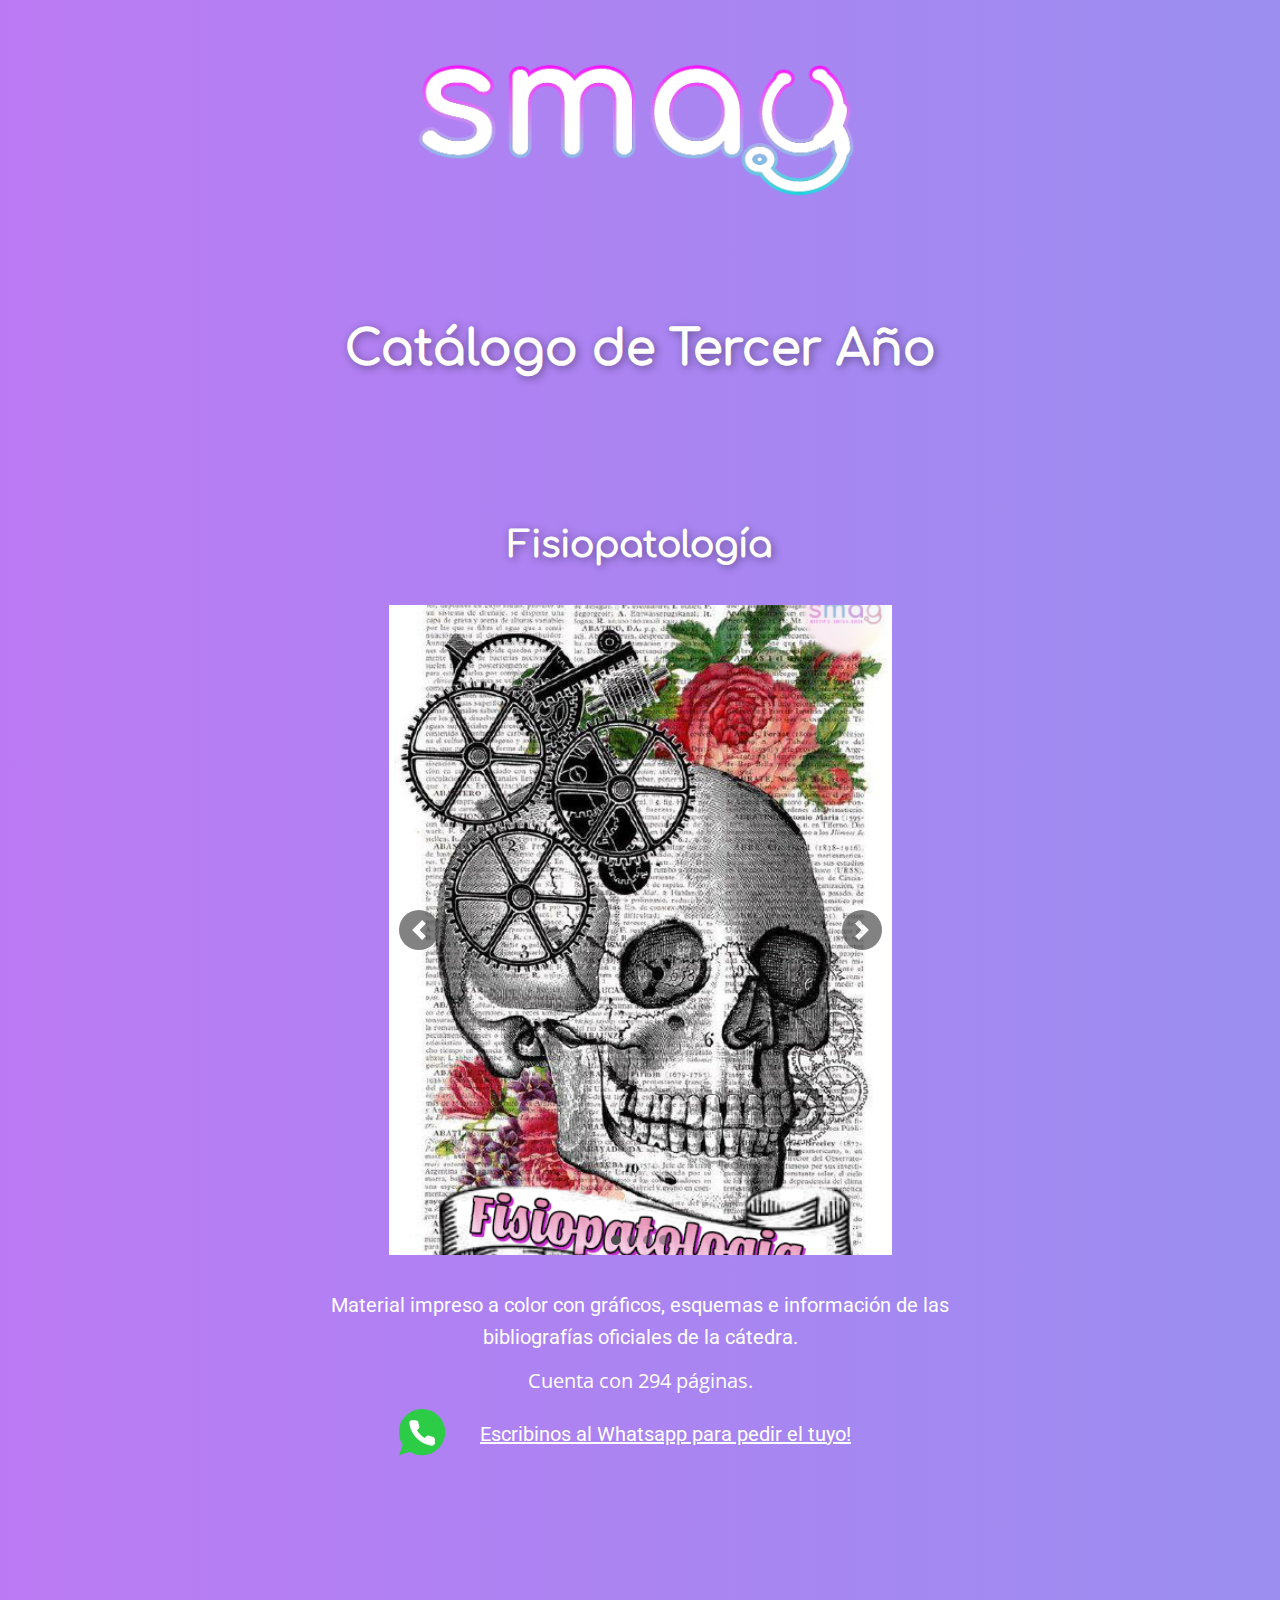
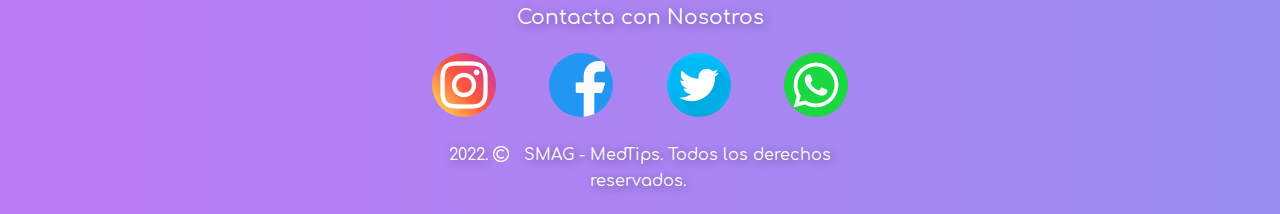
<file: tercero.html>
<!DOCTYPE html>
<html style="font-size: 16px">
  <head>
    <meta name="viewport" content="width=device-width, initial-scale=1.0" />
    <meta charset="utf-8" />
    <meta name="keywords" content="The Accordion" />
    <meta
      name="description"
      content="Encontra aquí Resumenes y Transcripciones impresas a color para acompañar tu año lectivo en la carrera de Medicina."
    />
    <meta name="page_type" content="np-template-header-footer-from-plugin" />
    <title>Medtips: Resumenes y Transcripciones</title>
    <link rel="stylesheet" href="nicepage.css" media="screen" />
    <link rel="stylesheet" href="tercero.css" media="screen" />
    <link rel="icon" href="./images/favicon.ico" type="image/x-icon" />
    <script
      class="u-script"
      type="text/javascript"
      src="jquery.js"
      defer=""
    ></script>
    <script
      class="u-script"
      type="text/javascript"
      src="nicepage.js"
      defer=""
    ></script>
    <meta name="generator" content="Nicepage 4.2.6, nicepage.com" />
    <meta property="og:title" content="MEDTIPS" />
    <meta
      property="og:description"
      content="Encontra aquí Resumenes y Transcripciones impresas."
    />
    <meta property="og:image" content="images/SMAGLOGO.png" />

    <link
      id="u-theme-google-font"
      rel="stylesheet"
      href="https://fonts.googleapis.com/css?family=Roboto:100,100i,300,300i,400,400i,500,500i,700,700i,900,900i|Open+Sans:300,300i,400,400i,600,600i,700,700i,800,800i"
    />
    <link
      id="u-page-google-font"
      rel="stylesheet"
      href="https://fonts.googleapis.com/css?family=Roboto:100,100i,300,300i,400,400i,500,500i,700,700i,900,900i|Open+Sans:300,300i,400,400i,600,600i,700,700i,800,800i"
    />

    <script type="application/ld+json">
      {
        "@context": "http://schema.org",
        "@type": "Organization",
        "name": "medtips",
        "logo": "images/SMAGLOGO.png?rand=e5c7"
      }
    </script>
    <meta name="theme-color" content="#478ac9" />
    <meta property="og:type" content="website" />
  </head>
  <body class="u-body" id="this">
    <header class="u-clearfix u-header" id="sec-42ec">
      <div class="u-clearfix u-sheet u-valign-middle-xs u-sheet-1">
        <a
          href="./index.html"
          class="u-image u-logo u-image-1"
          data-image-width="932"
          data-image-height="291"
          title="Inicio"
        >
          <img
            src="images/SMAGLOGO.png?rand=e5c7"
            class="u-logo-image u-logo-image-1"
          />
        </a>
      </div>
    </header>
    <section class="u-clearfix u-section-1" id="sec-7d6d">
      <div
        class="u-clearfix u-sheet u-valign-middle-lg u-valign-middle-md u-valign-middle-sm u-valign-middle-xs u-sheet-1"
      >
        <h1
          class="u-align-center u-custom-font u-text u-text-body-alt-color u-text-default-lg u-text-default-md u-text-default-sm u-text-default-xl u-text-1"
        >
          Catálogo de Tercer Año
        </h1>
      </div>
    </section>
    <section class="u-align-center u-clearfix u-section-2" id="sec-0cdd">
      <div class="u-clearfix u-sheet u-sheet-1">
        <h2
          class="u-custom-font u-text u-text-body-alt-color u-text-default u-text-1"
        >
          Fisiopatología
        </h2>
        <div
          class="u-carousel u-gallery u-gallery-slider u-layout-carousel u-lightbox u-no-transition u-show-text-none u-gallery-1"
          id="carousel-ca7d"
          data-interval="5000"
          data-u-ride="carousel"
        >
          <ol
            class="u-absolute-hcenter u-carousel-indicators u-carousel-indicators-1"
          >
            <li
              data-u-target="#carousel-ca7d"
              data-u-slide-to="0"
              class="u-active u-grey-70 u-shape-circle"
              style="width: 10px; height: 10px"
            ></li>
            <li
              data-u-target="#carousel-ca7d"
              data-u-slide-to="1"
              class="u-grey-70 u-shape-circle"
              style="width: 10px; height: 10px"
            ></li>
            <li
              data-u-target="#carousel-ca7d"
              data-u-slide-to="2"
              class="u-grey-70 u-shape-circle"
              style="width: 10px; height: 10px"
            ></li>
            <li
              data-u-target="#carousel-ca7d"
              data-u-slide-to="3"
              class="u-grey-70 u-shape-circle"
              style="width: 10px; height: 10px"
            ></li>
          </ol>
          <div
            class="u-carousel-inner u-gallery-inner u-gallery-inner-1"
            role="listbox"
          >
            <div
              class="u-active u-carousel-item u-gallery-item u-carousel-item-1"
            >
              <div
                class="u-back-slide"
                data-image-width="450"
                data-image-height="654"
              >
                <img
                  class="u-back-image u-expanded"
                  src="images/FISIOPATO-PORTADA.png"
                />
              </div>
              <div
                class="u-align-center u-over-slide u-shading u-valign-bottom u-over-slide-1"
              >
                <h3 class="u-gallery-heading">Sample Title</h3>
                <p class="u-gallery-text">Sample Text</p>
              </div>
            </div>
            <div class="u-carousel-item u-gallery-item u-carousel-item-2">
              <div
                class="u-back-slide"
                data-image-width="657"
                data-image-height="995"
              >
                <img
                  class="u-back-image u-expanded u-back-image-2"
                  src="images/FISIOPATO-1.jpeg"
                />
              </div>
              <div
                class="u-align-center u-over-slide u-shading u-valign-bottom u-over-slide-2"
              >
                <h3 class="u-gallery-heading">Sample Title</h3>
                <p class="u-gallery-text">Sample Text</p>
              </div>
            </div>
            <div
              class="u-carousel-item u-gallery-item u-carousel-item-3"
              data-image-width="791"
              data-image-height="1107"
            >
              <div
                class="u-back-slide"
                data-image-width="683"
                data-image-height="1067"
              >
                <img
                  class="u-back-image u-expanded u-back-image-3"
                  src="images/FISIOPATO-2.jpeg"
                />
              </div>
              <div
                class="u-align-center u-over-slide u-shading u-valign-bottom u-over-slide-3"
              >
                <h3 class="u-gallery-heading"></h3>
                <p class="u-gallery-text"></p>
              </div>
              <style data-mode="XL" data-visited="true"></style>
              <style data-mode="LG"></style>
              <style data-mode="MD" data-visited="true"></style>
              <style data-mode="SM" data-visited="true"></style>
              <style data-mode="XS" data-visited="true"></style>
            </div>
            <div
              class="u-carousel-item u-gallery-item u-carousel-item-4"
              data-image-width="603"
              data-image-height="843"
            >
              <div
                class="u-back-slide"
                data-image-width="627"
                data-image-height="909"
              >
                <img
                  class="u-back-image u-expanded u-back-image-4"
                  src="images/FISIOPATO-3.jpeg"
                />
              </div>
              <div
                class="u-align-center u-over-slide u-shading u-valign-bottom u-over-slide-4"
              >
                <h3 class="u-gallery-heading"></h3>
                <p class="u-gallery-text"></p>
              </div>
              <style data-mode="XL" data-visited="true"></style>
              <style data-mode="LG"></style>
              <style data-mode="MD" data-visited="true"></style>
              <style data-mode="SM" data-visited="true"></style>
              <style data-mode="XS" data-visited="true"></style>
            </div>
          </div>
          <a
            class="u-absolute-vcenter u-carousel-control u-carousel-control-prev u-grey-70 u-icon-circle u-opacity u-opacity-70 u-spacing-10 u-text-white u-carousel-control-1"
            href="#carousel-ca7d"
            role="button"
            data-u-slide="prev"
          >
            <span aria-hidden="true">
              <svg viewBox="0 0 8 8">
                <path
                  d="M5.25 0l-4 4 4 4 1.5-1.5-2.5-2.5 2.5-2.5-1.5-1.5z"
                ></path>
              </svg>
            </span>
            <span class="sr-only">
              <svg viewBox="0 0 8 8">
                <path
                  d="M5.25 0l-4 4 4 4 1.5-1.5-2.5-2.5 2.5-2.5-1.5-1.5z"
                ></path>
              </svg>
            </span>
          </a>
          <a
            class="u-absolute-vcenter u-carousel-control u-carousel-control-next u-grey-70 u-icon-circle u-opacity u-opacity-70 u-spacing-10 u-text-white u-carousel-control-2"
            href="#carousel-ca7d"
            role="button"
            data-u-slide="next"
          >
            <span aria-hidden="true">
              <svg viewBox="0 0 8 8">
                <path
                  d="M2.75 0l-1.5 1.5 2.5 2.5-2.5 2.5 1.5 1.5 4-4-4-4z"
                ></path>
              </svg>
            </span>
            <span class="sr-only">
              <svg viewBox="0 0 8 8">
                <path
                  d="M2.75 0l-1.5 1.5 2.5 2.5-2.5 2.5 1.5 1.5 4-4-4-4z"
                ></path>
              </svg>
            </span>
          </a>
        </div>
        <p
          class="u-custom-font u-font-roboto u-large-text u-text u-text-body-alt-color u-text-variant u-text-2"
        >
          Material impreso a color con gráficos, esquemas e información de las
          bibliografías oficiales de la cátedra.
        </p>
        <p
          class="u-large-text u-text u-text-body-alt-color u-text-default u-text-variant u-text-3"
        >
          Cuenta con 294 páginas.
        </p>
        <a
          href="https://nicepage.com/c/table-html-templates"
          class="u-active-none u-btn u-button-style u-custom-font u-hover-none u-none u-text-black u-text-hover-palette-2-base u-btn-1"
          target="_blank"
          ><span class="u-icon u-text-custom-color-1 u-icon-1"
            ><svg
              class="u-svg-content"
              viewBox="0 0 512 512"
              x="0px"
              y="0px"
              style="width: 1em; height: 1em"
            >
              <path
                style="fill: currentColor"
                d="M256,0C114.617,0,0,114.617,0,256c0,52.03,15.563,100.414,42.231,140.818L0,512l119.128-39.706  C158.72,497.399,205.639,512,256,512c141.383,0,256-114.617,256-256S397.383,0,256,0z"
              ></path>
              <path
                style="fill: #ffffff"
                d="M397.233,335.078V377.6c0.062,15.66-12.606,28.398-28.292,28.469c-0.892,0-1.783-0.035-2.675-0.115  c-43.705-4.74-85.689-19.641-122.571-43.52c-34.313-21.76-63.409-50.803-85.222-85.054c-24.002-36.979-38.938-79.086-43.599-122.898  c-1.412-15.59,10.108-29.378,25.732-30.791c0.847-0.062,1.686-0.106,2.534-0.106h42.611c14.257-0.141,26.412,10.293,28.407,24.382  c1.801,13.612,5.138,26.968,9.94,39.83c3.902,10.364,1.404,22.042-6.391,29.908l-18.035,17.999  c20.215,35.487,49.664,64.874,85.221,85.054l18.035-17.999c7.883-7.786,19.588-10.275,29.97-6.382  c12.888,4.802,26.271,8.13,39.91,9.922C387.09,308.312,397.594,320.689,397.233,335.078z"
              ></path></svg
            ><img /></span
          >‎
        </a>
        <p
          class="u-large-text u-text u-text-custom-color-2 u-text-default-lg u-text-default-md u-text-default-sm u-text-default-xl u-text-variant u-text-4"
        >
          <a
            class="u-active-none u-border-none u-btn u-button-link u-button-style u-custom-font u-font-roboto u-hover-none u-none u-text-body-alt-color u-text-hover-custom-color-3 u-btn-2"
            href="https://api.whatsapp.com/send?phone=595991473070&amp;text=Hola!%20Quiero%20solicitar%20el%20material%20de%20Fisiopatolog%C3%ADa."
            target="_blank"
            >Escribinos al Whatsapp para pedir el tuyo!</a
          >
        </p>
      </div>
    </section>

    <footer class="u-align-center u-clearfix u-footer" id="sec-83ea">
      <div class="u-clearfix u-sheet u-sheet-1">
        <p
          class="u-custom-font u-small-text u-text u-text-body-alt-color u-text-variant u-text-1"
        >
          Contacta con Nosotros
        </p>
        <div class="u-layout-grid u-list u-list-1">
          <div class="u-repeater u-repeater-1">
            <div class="u-container-style u-list-item u-repeater-item">
              <div
                class="u-container-layout u-similar-container u-valign-top-xl u-container-layout-1"
              >
                <span
                  class="u-custom-item u-file-icon u-icon u-icon-circle u-text-palette-1-base u-icon-1"
                  data-href="https://www.instagram.com/smag1222/"
                  data-target="_blank"
                  ><img src="images/2111463.png" alt=""
                /></span>
              </div>
            </div>
            <div class="u-container-style u-list-item u-repeater-item">
              <div
                class="u-container-layout u-similar-container u-valign-top-xl u-container-layout-2"
              >
                <span
                  class="u-custom-item u-file-icon u-icon u-icon-circle u-icon-2"
                  data-href="https://www.facebook.com/medtipssmag"
                  data-target="_blank"
                  ><img src="images/889102.png" alt=""
                /></span>
              </div>
            </div>
            <div class="u-container-style u-list-item u-repeater-item">
              <div
                class="u-container-layout u-similar-container u-valign-top-xl u-container-layout-3"
              >
                <span
                  class="u-custom-item u-file-icon u-icon u-icon-circle u-text-palette-1-base u-icon-3"
                  data-href="https://twitter.com/smag1222"
                  data-target="_blank"
                  ><img src="images/1409937.png" alt=""
                /></span>
              </div>
            </div>
            <div class="u-container-style u-list-item u-repeater-item">
              <div
                class="u-container-layout u-similar-container u-valign-top-xl u-container-layout-4"
              >
                <span
                  class="u-custom-item u-file-icon u-icon u-icon-circle u-icon-4"
                  data-href="https://api.whatsapp.com/send?phone=595991473070&amp;text=Hola!%20"
                  data-target="_blank"
                  ><img src="images/124034.png" alt=""
                /></span>
              </div>
            </div>
          </div>
        </div>
        <p
          class="u-custom-font u-small-text u-text u-text-body-alt-color u-text-variant u-text-2"
        >
          2022.&nbsp;<a
            href="https://nicepage.com/c/about-us-html-templates"
            class="u-active-none u-border-none u-btn u-button-link u-button-style u-hover-none u-none u-text-body-alt-color u-btn-1"
            ><span class="u-file-icon u-icon u-text-white u-icon-5"
              ><img src="images/12.png" alt="" /></span
            >&nbsp; </a
          >&nbsp;SMAG - MedTips. Todos los derechos reservados.&nbsp;
        </p>
      </div>
    </footer>
    <span
      style="
        height: 64px;
        width: 64px;
        margin-left: 0px;
        margin-right: auto;
        margin-top: 0px;
        background-image: none;
        right: 20px;
        bottom: 20px;
      "
      class="u-back-to-top u-icon u-icon-circle u-spacing-15 u-white"
      data-href="#"
    >
      <svg
        class="u-svg-link"
        preserveAspectRatio="xMidYMin slice"
        viewBox="0 0 551.13 551.13"
      >
        <use
          xmlns:xlink="http://www.w3.org/1999/xlink"
          xlink:href="#svg-1d98"
        ></use>
      </svg>
      <svg
        class="u-svg-content"
        enable-background="new 0 0 551.13 551.13"
        viewBox="0 0 551.13 551.13"
        xmlns="http://www.w3.org/2000/svg"
        id="svg-1d98"
      >
        <path
          d="m275.565 189.451 223.897 223.897h51.668l-275.565-275.565-275.565 275.565h51.668z"
        ></path>
      </svg>
    </span>
  </body>
</html>
</file>
